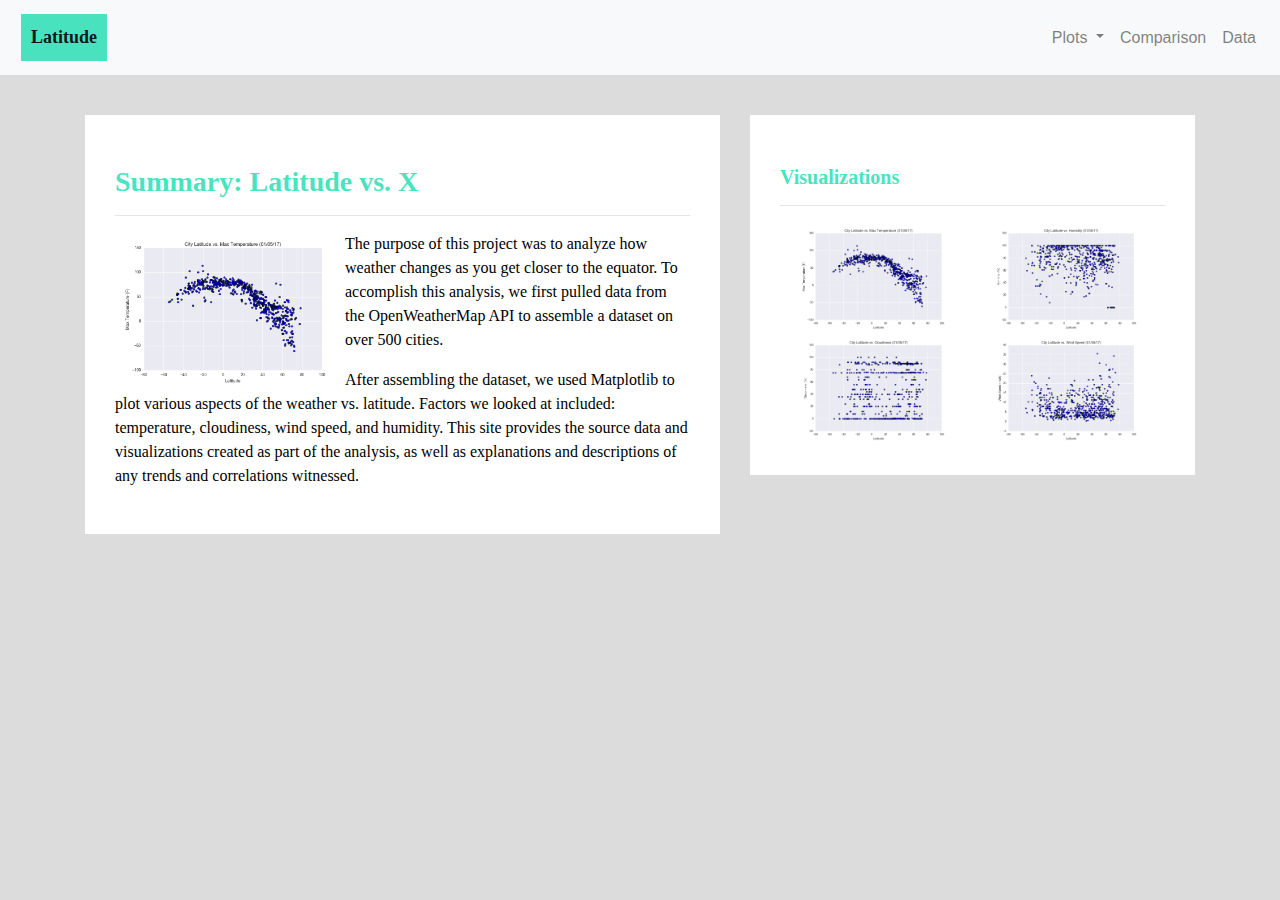
<file: index.html>
<!DOCTYPE html>
<html lang="en-us">
  <head>

    <meta charset="UTF-8">
    <meta name="viewport" content="width=device-width, initial-scale=1.0">
    <meta http-equiv="X-UA-Compatible" content="ie=edge">

    <title>Latitude vs. X :: Dashboard</title>

    <!-- Boostrap Stylesheet -->
    <link rel="stylesheet" href="https://stackpath.bootstrapcdn.com/bootstrap/4.3.1/css/bootstrap.min.css" integrity="sha384-ggOyR0iXCbMQv3Xipma34MD+dH/1fQ784/j6cY/iJTQUOhcWr7x9JvoRxT2MZw1T" crossorigin="anonymous">

    <!-- Our own CSS stylesheet -->
    <link rel="stylesheet" href="assets/css/styles.css" media="screen">

  </head>

  <body>
    <!-- Start of navbar -->

    <nav class="navbar navbar-expand-lg navbar-light bg-light">
      <!-- Navigation Bar Top-left -->
      <a class="navbar-brand" href="index.html">Latitude</a>
      <button class="navbar-toggler" type="button" data-toggle="collapse" data-target="#navbarSupportedContent" aria-controls="navbarSupportedContent" aria-expanded="false" aria-label="Toggle navigation">
        <span class="navbar-toggler-icon"></span>
      </button>
      
      <!-- Navigation Bar Top-Right -->
      <div class="collapse navbar-collapse" id="navbarSupportedContent">
        <ul class="navbar-nav ml-auto">
          <!-- Dropdown Menu -->
          <li class="nav-item dropdown">
            <a class="nav-link dropdown-toggle" href="#" id="navbarDropdown" role="button" data-toggle="dropdown" aria-haspopup="true" aria-expanded="false">
              Plots
            </a>
            <div class="dropdown-menu" aria-labelledby="navbarDropdown">
              <a class="dropdown-item" href="visualizations/cloudiness.html">Cloudiness</a>
              <a class="dropdown-item" href="visualizations/humidity.html">Humidity</a>
              <a class="dropdown-item" href="visualizations/temp.html">Max Temperature</a>
              <a class="dropdown-item" href="visualizations/wind.html">Wind Speed</a>
            </div>
          </li>
          <li class="nav-item">
            <a class="nav-link" href="comparison.html">Comparison</a>
          </li>
          <li class="nav-item">
            <a class="nav-link" href="data.html">Data</a>
          </li>
        </ul>
      </div>
    </nav>

    <!-- End of navbar -->

    <!-- Start of container -->
    <div class="container">
      <div class="row">
        <div class="col-lg-7 col-md-12">
          <div class="box">
            <h3>Summary: Latitude vs. X</h3>
            <hr>
            <img src="assets/images/Fig1.png" class="figure rounded float-left">
            <p>
              The purpose of this project was to analyze how weather changes as you get closer to the equator. 
              To accomplish this analysis, we first pulled data from the OpenWeatherMap API to assemble a dataset on over 500 cities.
            </p>
            <p>
              After assembling the dataset, we used Matplotlib to plot various aspects of the weather vs. latitude. 
              Factors we looked at included: temperature, cloudiness, wind speed, and humidity. This site provides the source data and visualizations created as part of the analysis, as well as explanations and descriptions of any trends and correlations witnessed.
            </p>
          </div>
        </div>

        <!-- Start of Visualizations imageNav Area -->
        <div class="col-lg-5 col-md-12">
          <div class="box">
            <h5>Visualizations</h5>
            <hr>
            <div class="container">
              <div class="row">
                <div class="col-6">
                  <a href="visualizations/temp.html">
                    <img class="img-box" src="assets/images/Fig1.png">
                  </a>
                </div>
                <div class="col-6">
                  <a href="visualizations/humidity.html">
                    <img class="img-box" src="assets/images/Fig2.png">
                  </a>
                </div>
              </div>
              <div class="row">
                <div class="col-6">
                  <a href="visualizations/cloudiness.html">
                    <img class="img-box" src="assets/images/Fig3.png">
                  </a>
                </div>
                <div class="col-6">
                  <a href="visualizations/wind.html">
                    <img class="img-box" src="assets/images/Fig4.png">
                  </a>
                </div>          
              </div>
            </div>
          </div>
        </div>
        <!-- End of the Visualizations imageNav Area -->

      </div>
    </div>
    <!-- End of container -->

    <!-- jQuery CDN -->
    <script src="https://code.jquery.com/jquery-3.3.1.slim.min.js" integrity="sha384-q8i/X+965DzO0rT7abK41JStQIAqVgRVzpbzo5smXKp4YfRvH+8abtTE1Pi6jizo" crossorigin="anonymous"></script>

    <!-- Bootstrap CDN -->
    <script src="https://stackpath.bootstrapcdn.com/bootstrap/4.3.1/js/bootstrap.min.js" integrity="sha384-JjSmVgyd0p3pXB1rRibZUAYoIIy6OrQ6VrjIEaFf/nJGzIxFDsf4x0xIM+B07jRM" crossorigin="anonymous"></script>

    <!-- AJAX CDN -->
    <script src="https://cdnjs.cloudflare.com/ajax/libs/popper.js/1.14.7/umd/popper.min.js" integrity="sha384-UO2eT0CpHqdSJQ6hJty5KVphtPhzWj9WO1clHTMGa3JDZwrnQq4sF86dIHNDz0W1" crossorigin="anonymous"></script>

  </body>

</html>
</file>
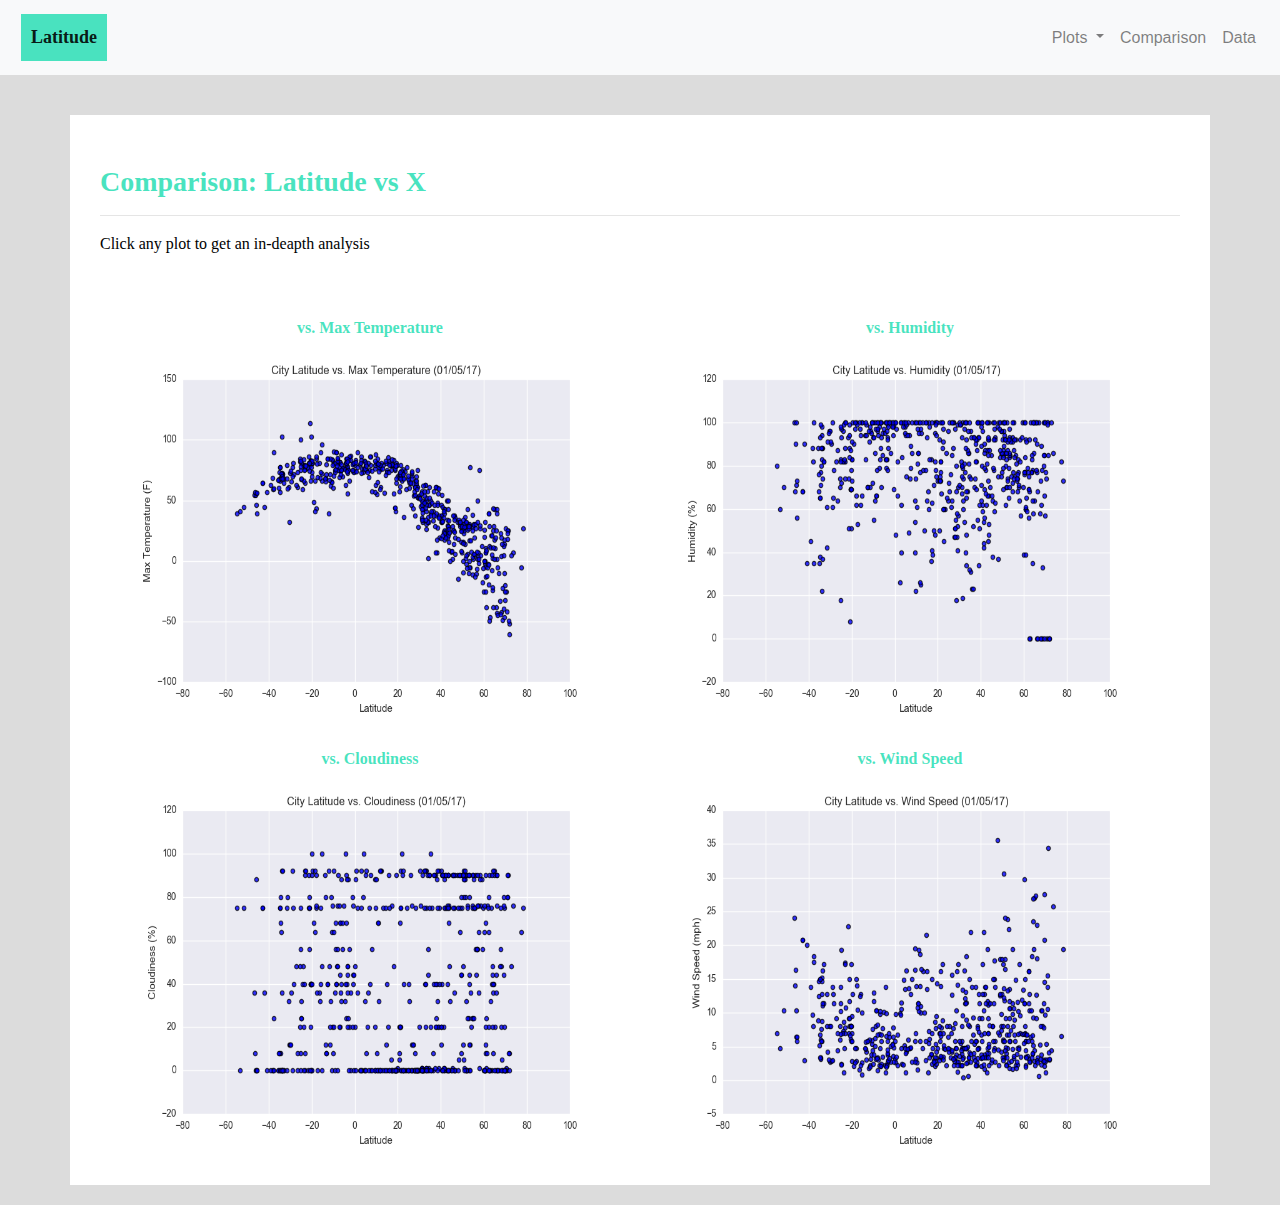
<file: comparison.html>
<!DOCTYPE html>
<html lang="en-us">
  <head>

    <meta charset="UTF-8">
    <meta name="viewport" content="width=device-width, initial-scale=1.0">
    <meta http-equiv="X-UA-Compatible" content="ie=edge">

    <title>Latitude vs. X :: Comparison</title>

    <!-- Boostrap Stylesheet -->
    <link rel="stylesheet" href="https://stackpath.bootstrapcdn.com/bootstrap/4.3.1/css/bootstrap.min.css" integrity="sha384-ggOyR0iXCbMQv3Xipma34MD+dH/1fQ784/j6cY/iJTQUOhcWr7x9JvoRxT2MZw1T" crossorigin="anonymous">

    <!-- Our own CSS stylesheet -->
    <link rel="stylesheet" href="assets/css/styles.css" media="screen">

  </head>

  <body>
    <!-- Start of navbar -->

    <nav class="navbar navbar-expand-lg navbar-light bg-light">
      <!-- Navigation Bar Top-left -->
      <a class="navbar-brand" href="index.html">Latitude</a>
      <button class="navbar-toggler" type="button" data-toggle="collapse" data-target="#navbarSupportedContent" aria-controls="navbarSupportedContent" aria-expanded="false" aria-label="Toggle navigation">
        <span class="navbar-toggler-icon"></span>
      </button>
      
      <!-- Navigation Bar Top-Right -->
      <div class="collapse navbar-collapse" id="navbarSupportedContent">
        <ul class="navbar-nav ml-auto">
          <!-- Dropdown Menu -->
          <li class="nav-item dropdown">
            <a class="nav-link dropdown-toggle" href="#" id="navbarDropdown" role="button" data-toggle="dropdown" aria-haspopup="true" aria-expanded="false">
              Plots
            </a>
            <div class="dropdown-menu" aria-labelledby="navbarDropdown">
              <a class="dropdown-item" href="visualizations/cloudiness.html">Cloudiness</a>
              <a class="dropdown-item" href="visualizations/humidity.html">Humidity</a>
              <a class="dropdown-item" href="visualizations/temp.html">Max Temperature</a>
              <a class="dropdown-item" href="visualizations/wind.html">Wind Speed</a>
            </div>
          </li>
          <li class="nav-item">
            <a class="nav-link" href="comparison.html">Comparison</a>
          </li>
          <li class="nav-item">
            <a class="nav-link" href="data.html">Data</a>
          </li>
        </ul>
      </div>
    </nav>

    <!-- End of navbar -->

    <!-- Start of container -->

    <div class="container">
      <div class="row">
        <div>
          <div class="box">
            <h3>Comparison: Latitude vs X</h3>
            <hr>
            <p>Click any plot to get an in-deapth analysis</p>
            <div class="container" style="padding-bottom: 20px;">
              <div class="row">
                <div class="col-md-6 col-sm-12"" style="padding: 20px;">
                  <div class="subtitle">vs. Max Temperature</div>
                  <a href="visualizations/temp.html">
                    <img class="img-box" src="assets/images/Fig1.png">
                  </a>
                </div>
                <div class="col-md-6 col-sm-12" style="padding: 20px;">
                  <div class="subtitle">vs. Humidity</div>
                  <a href="visualizations/humidity.html">
                    <img class="img-box" src="assets/images/Fig2.png">
                  </a>
                </div>
              </div>
              <div class="row">
                <div class="col-md-6 col-sm-12" style="padding: 20px;">
                  <div class="subtitle">vs. Cloudiness</div>
                  <a href="visualizations/cloudiness.html">
                    <img class="img-box" src="assets/images/Fig3.png">
                  </a>
                </div>
                <div class="col-md-6 col-sm-12" style="padding: 20px;">
                  <div class="subtitle">vs. Wind Speed</div>
                  <a href="visualizations/wind.html">
                    <img class="img-box" src="assets/images/Fig4.png">
                  </a>
                </div>          
              </div>
            </div>
          </div>
        </div>
      </div>
    </div>

    <!-- End of container -->

    <!-- jQuery CDN -->
    <script src="https://code.jquery.com/jquery-3.3.1.slim.min.js" integrity="sha384-q8i/X+965DzO0rT7abK41JStQIAqVgRVzpbzo5smXKp4YfRvH+8abtTE1Pi6jizo" crossorigin="anonymous"></script>

    <!-- Bootstrap CDN -->
    <script src="https://stackpath.bootstrapcdn.com/bootstrap/4.3.1/js/bootstrap.min.js" integrity="sha384-JjSmVgyd0p3pXB1rRibZUAYoIIy6OrQ6VrjIEaFf/nJGzIxFDsf4x0xIM+B07jRM" crossorigin="anonymous"></script>

    <!-- AJAX CDN -->
    <script src="https://cdnjs.cloudflare.com/ajax/libs/popper.js/1.14.7/umd/popper.min.js" integrity="sha384-UO2eT0CpHqdSJQ6hJty5KVphtPhzWj9WO1clHTMGa3JDZwrnQq4sF86dIHNDz0W1" crossorigin="anonymous"></script>
  </body>

</html>
</file>
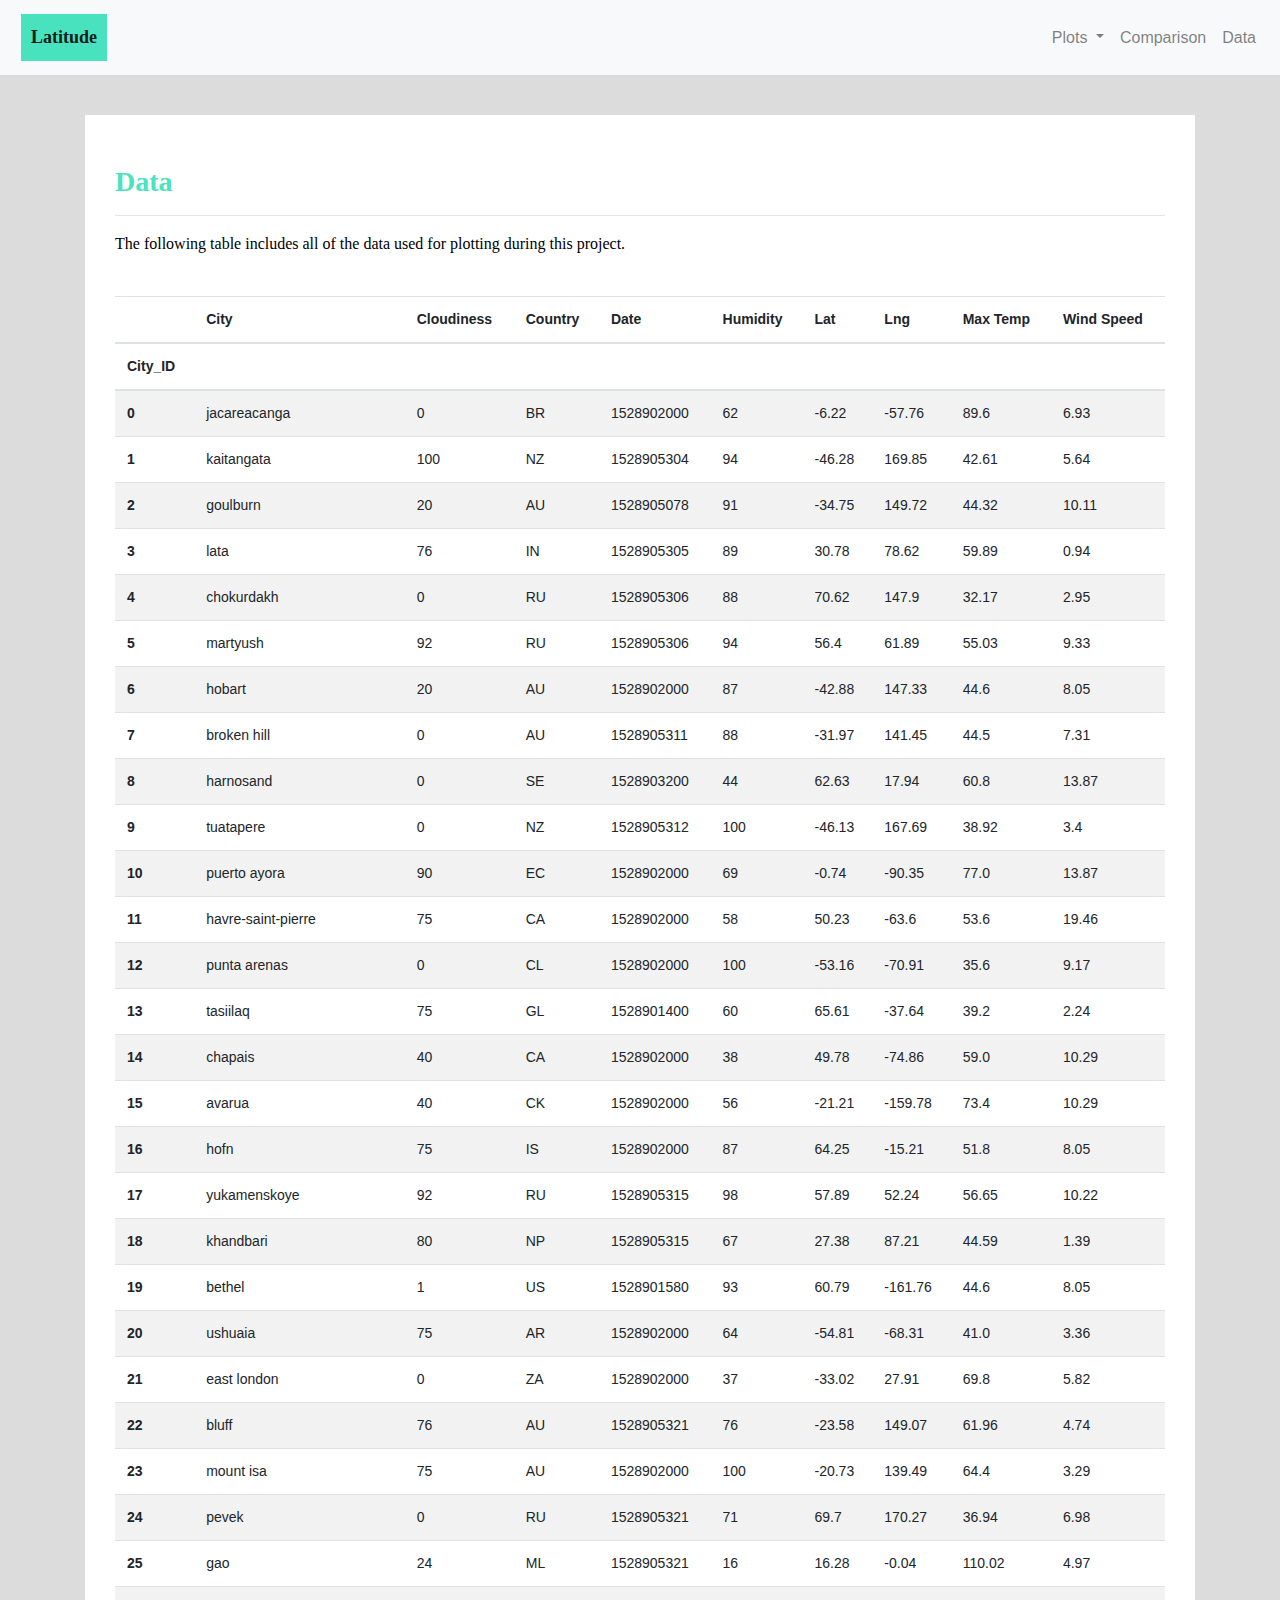
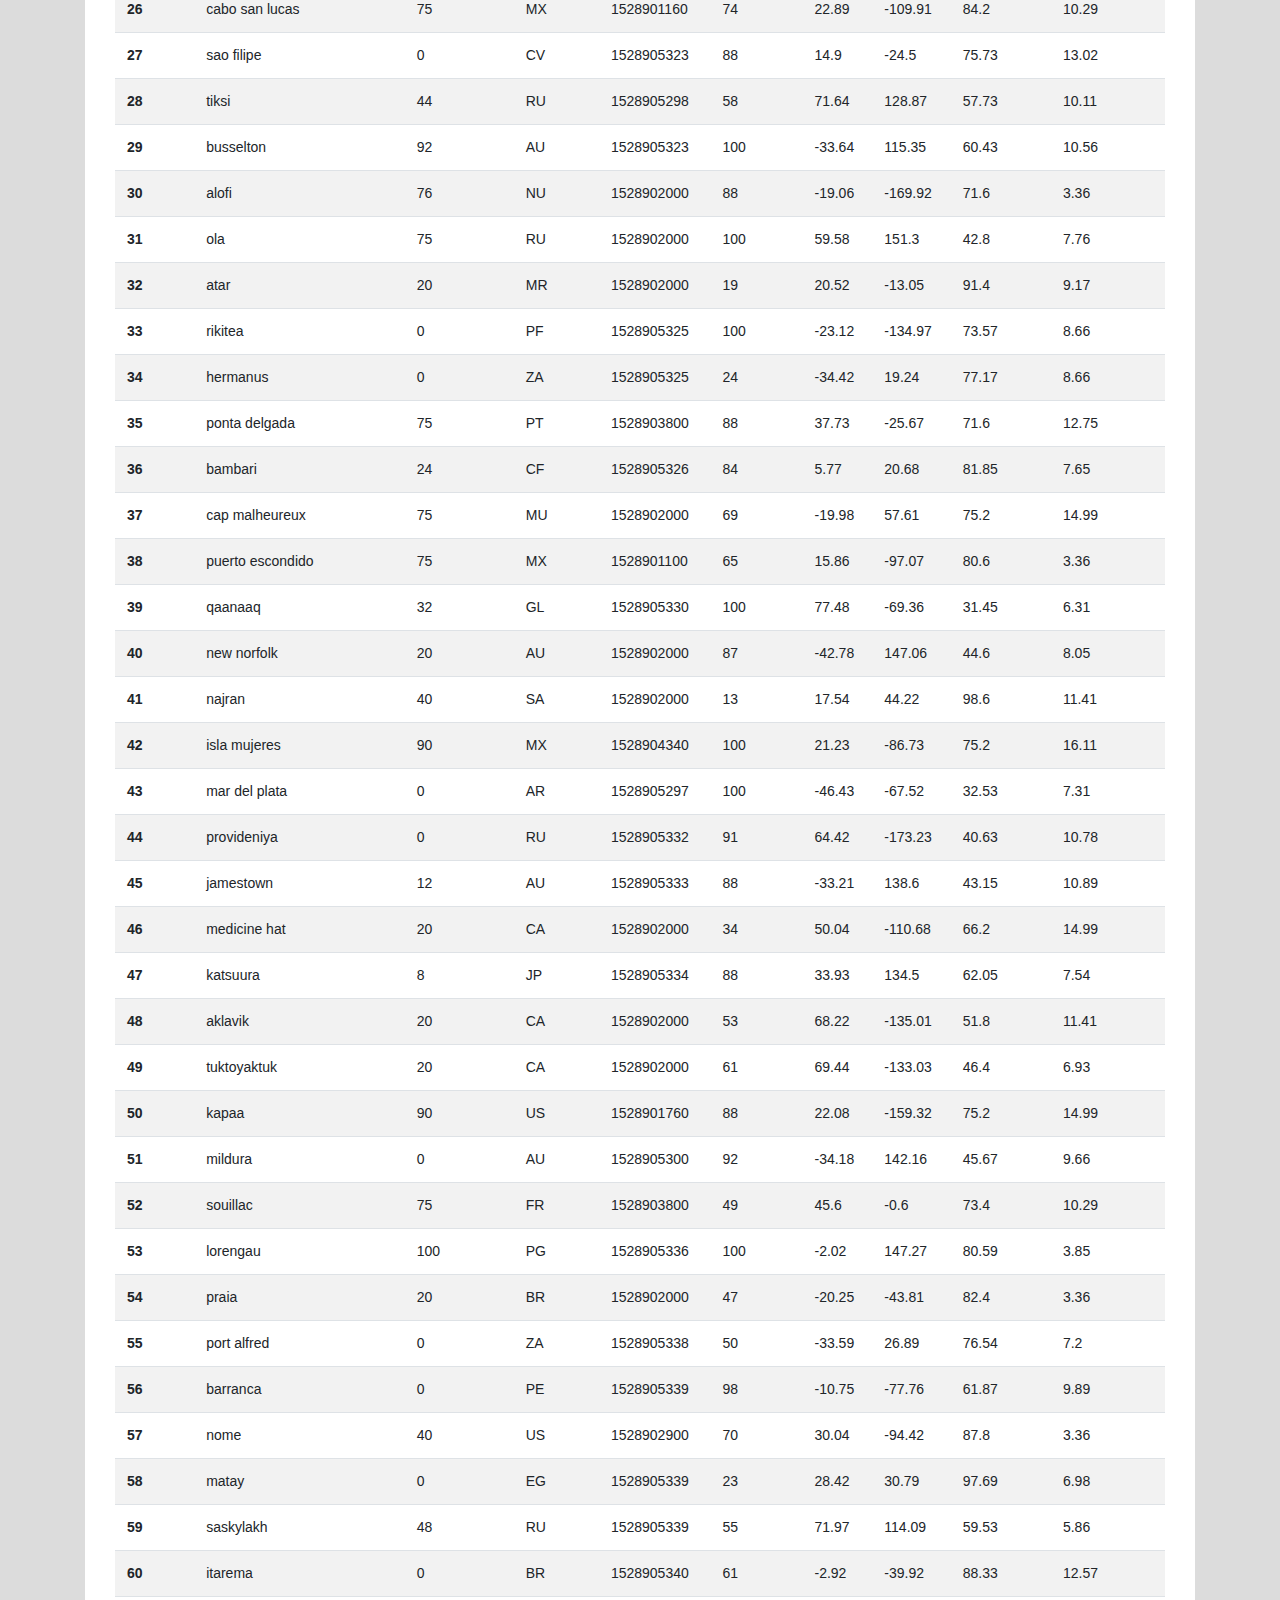
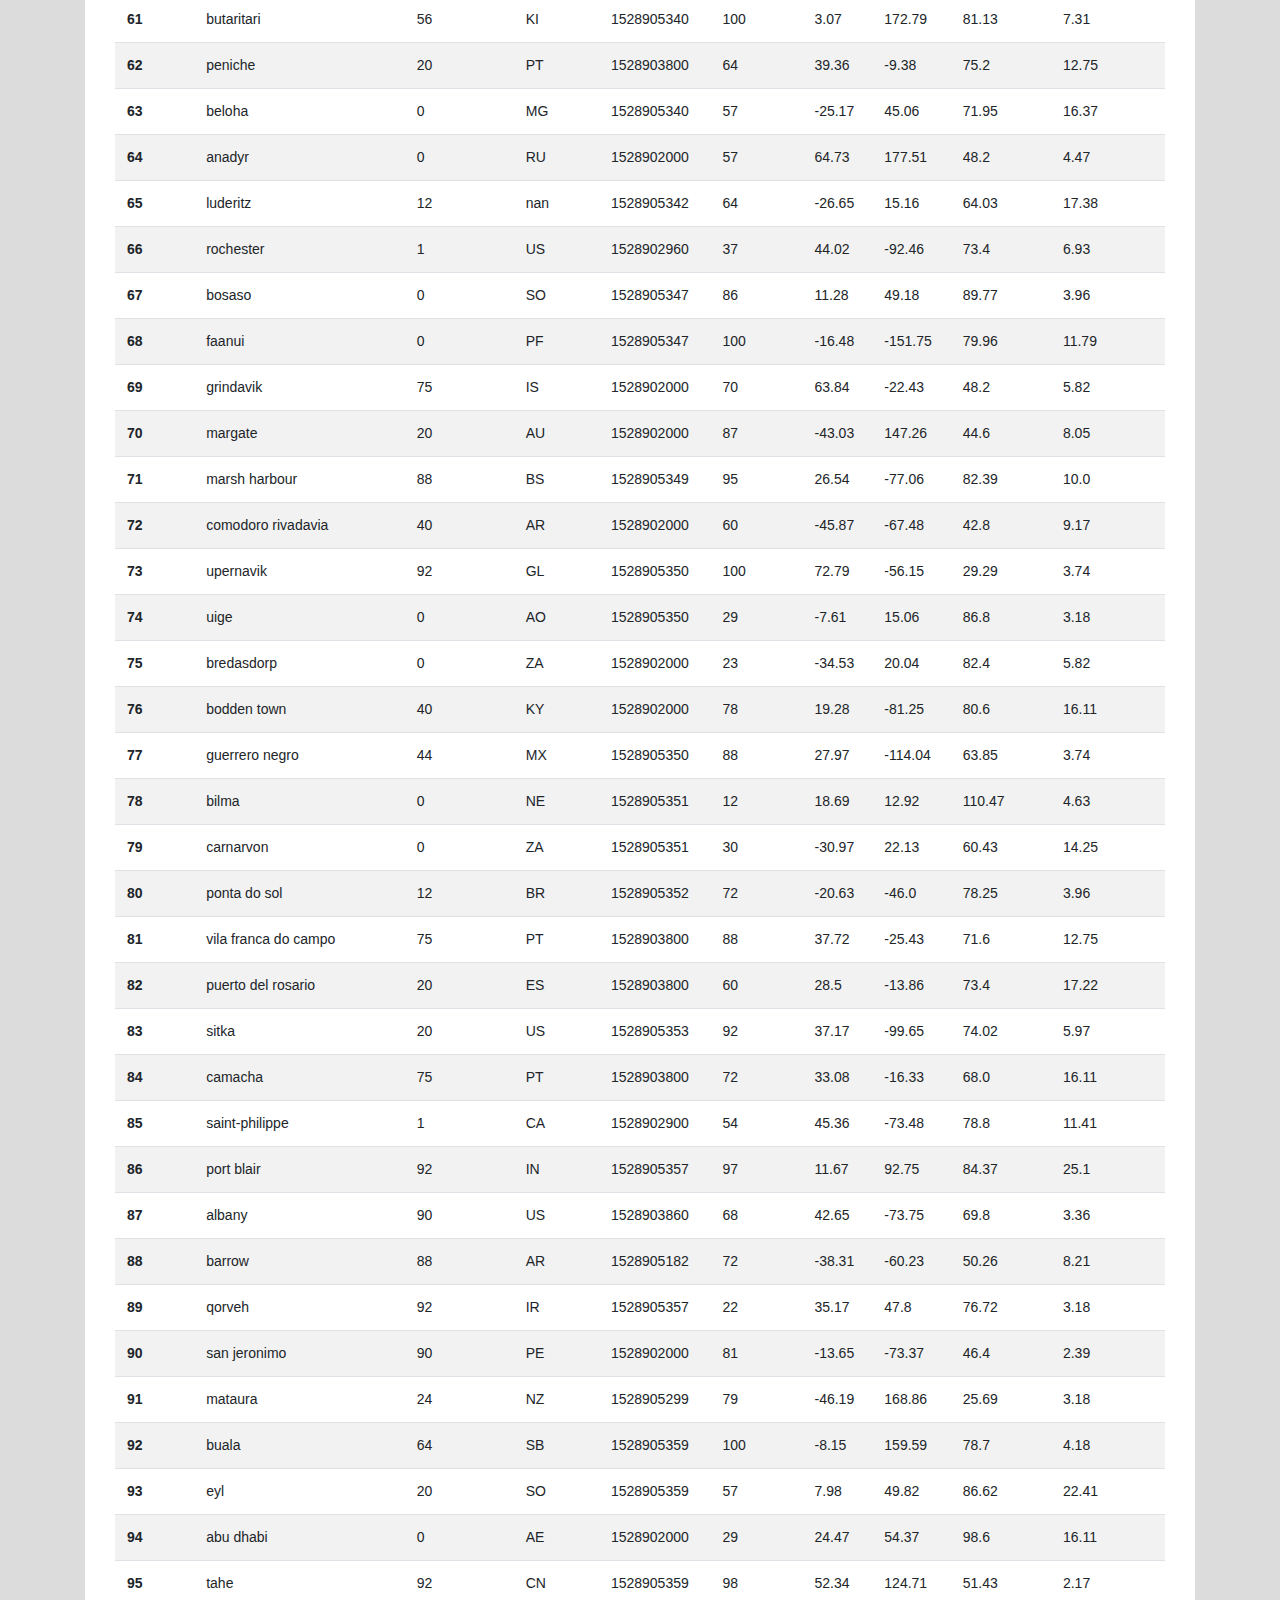
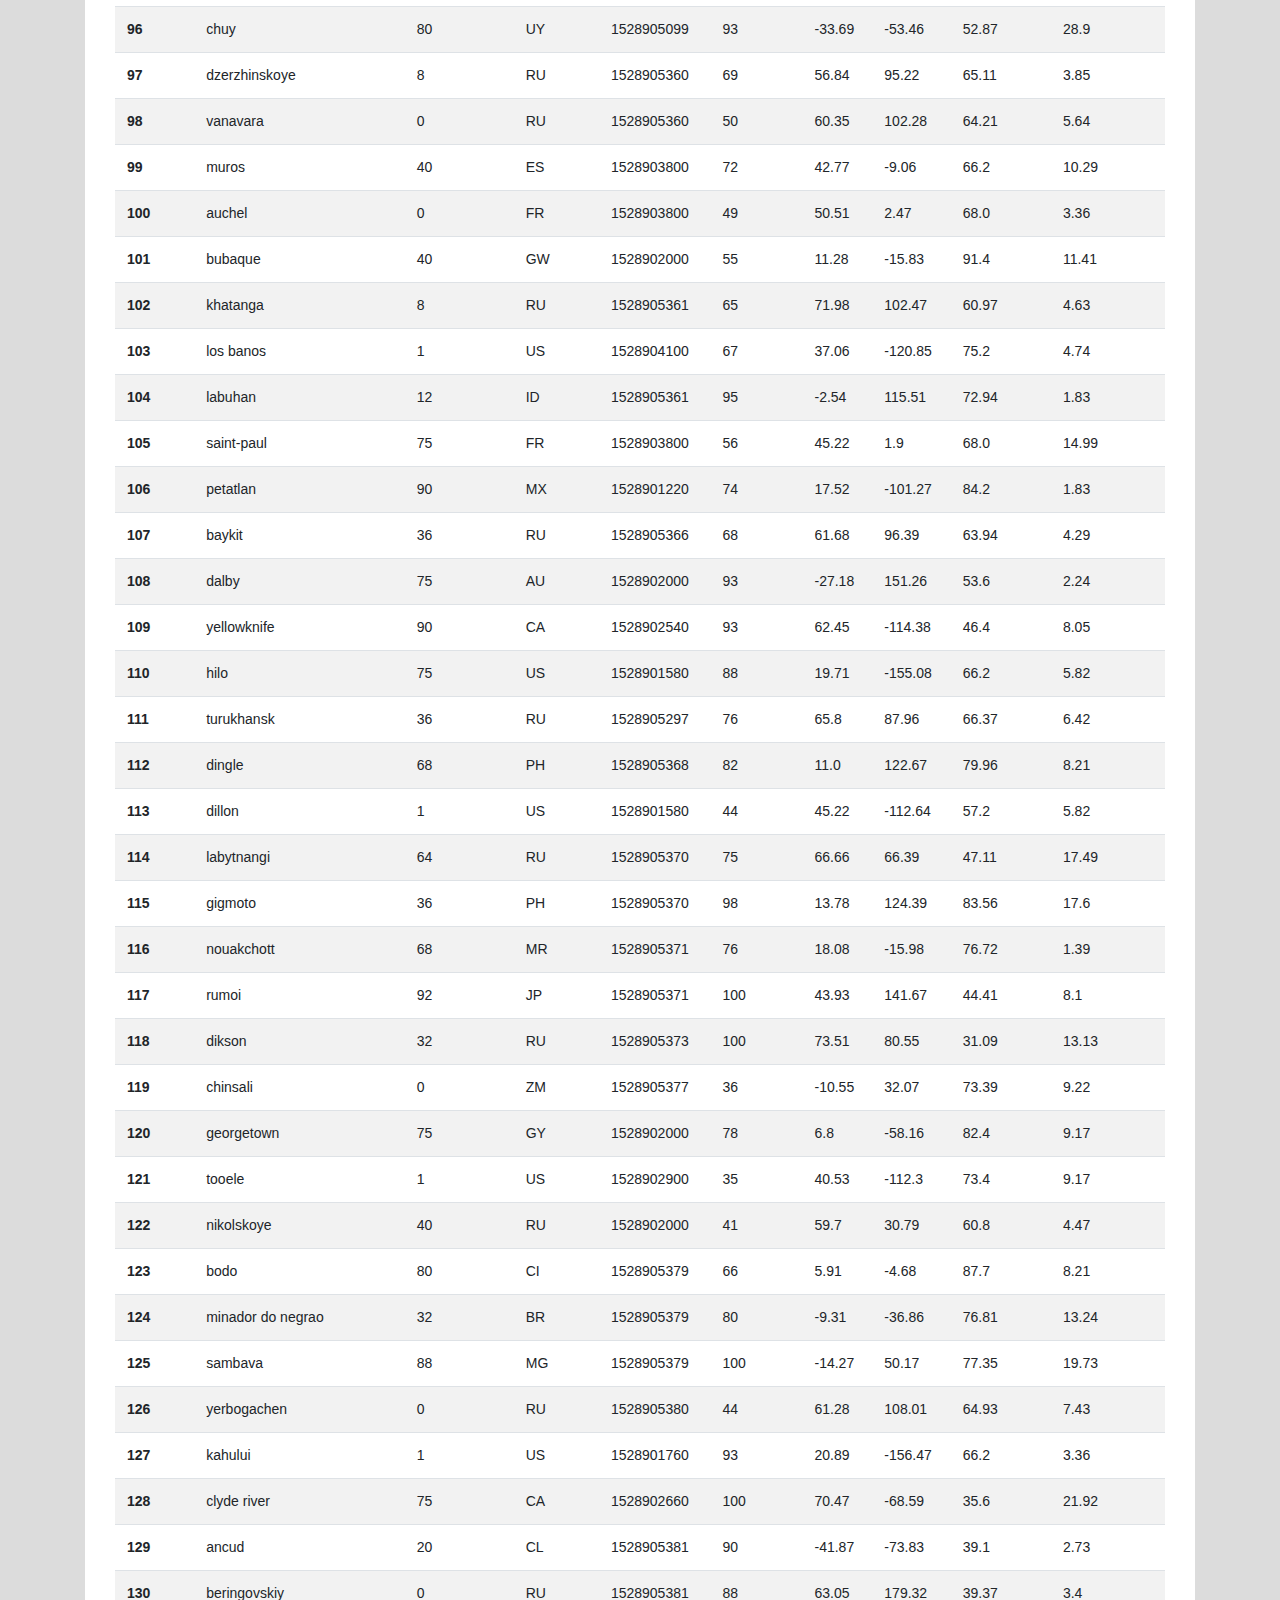
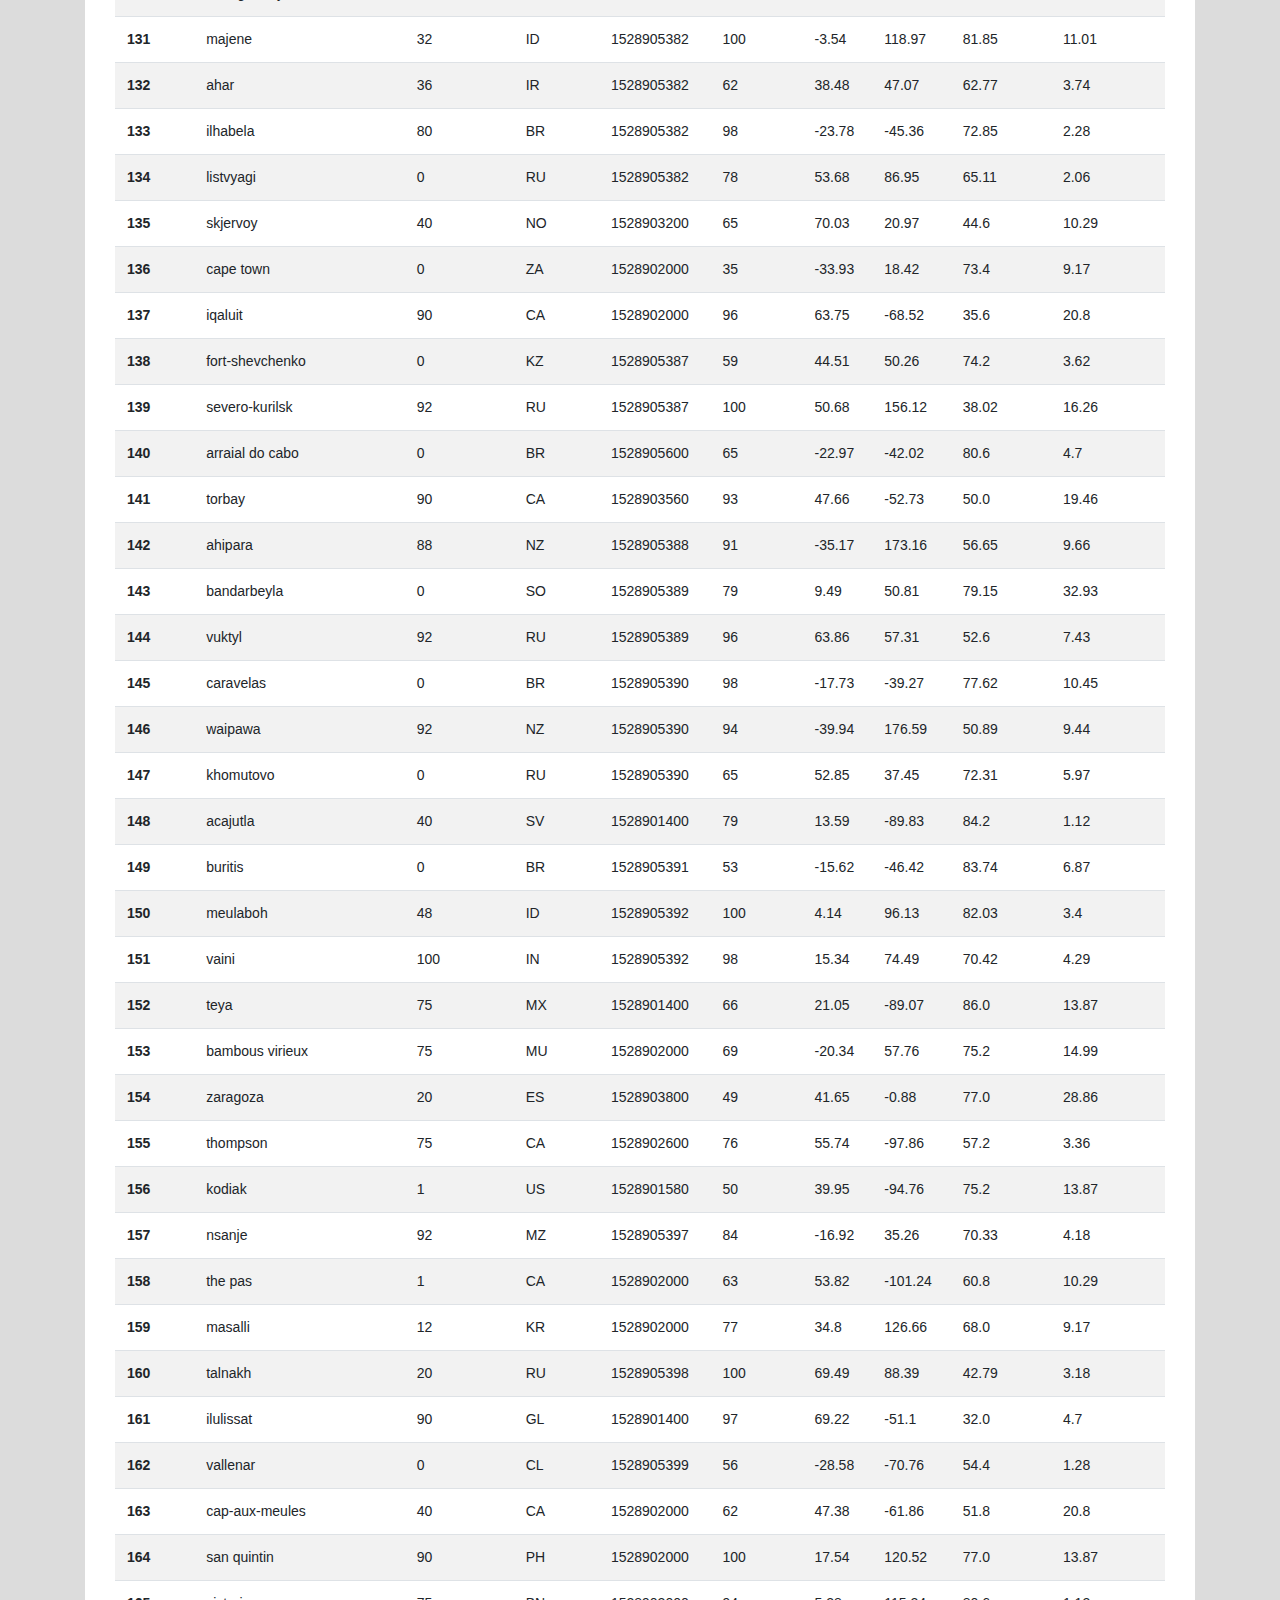
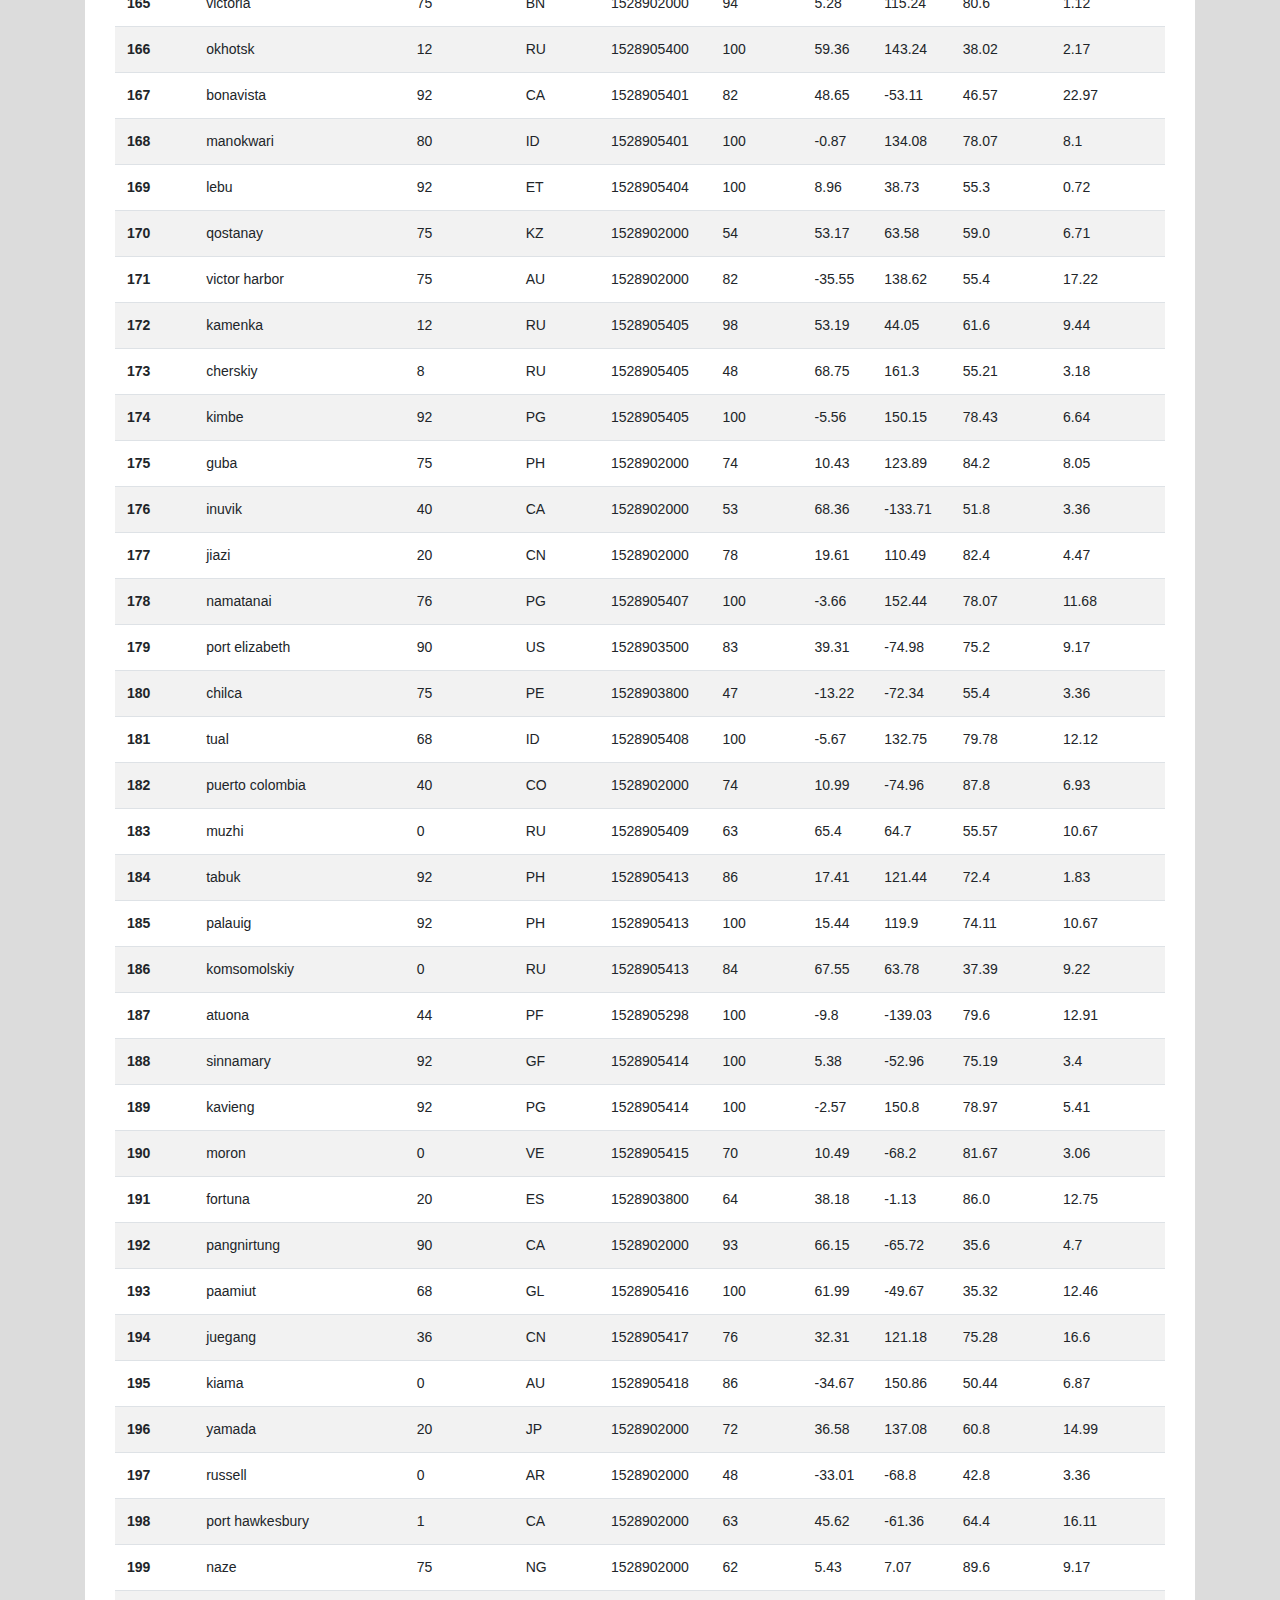
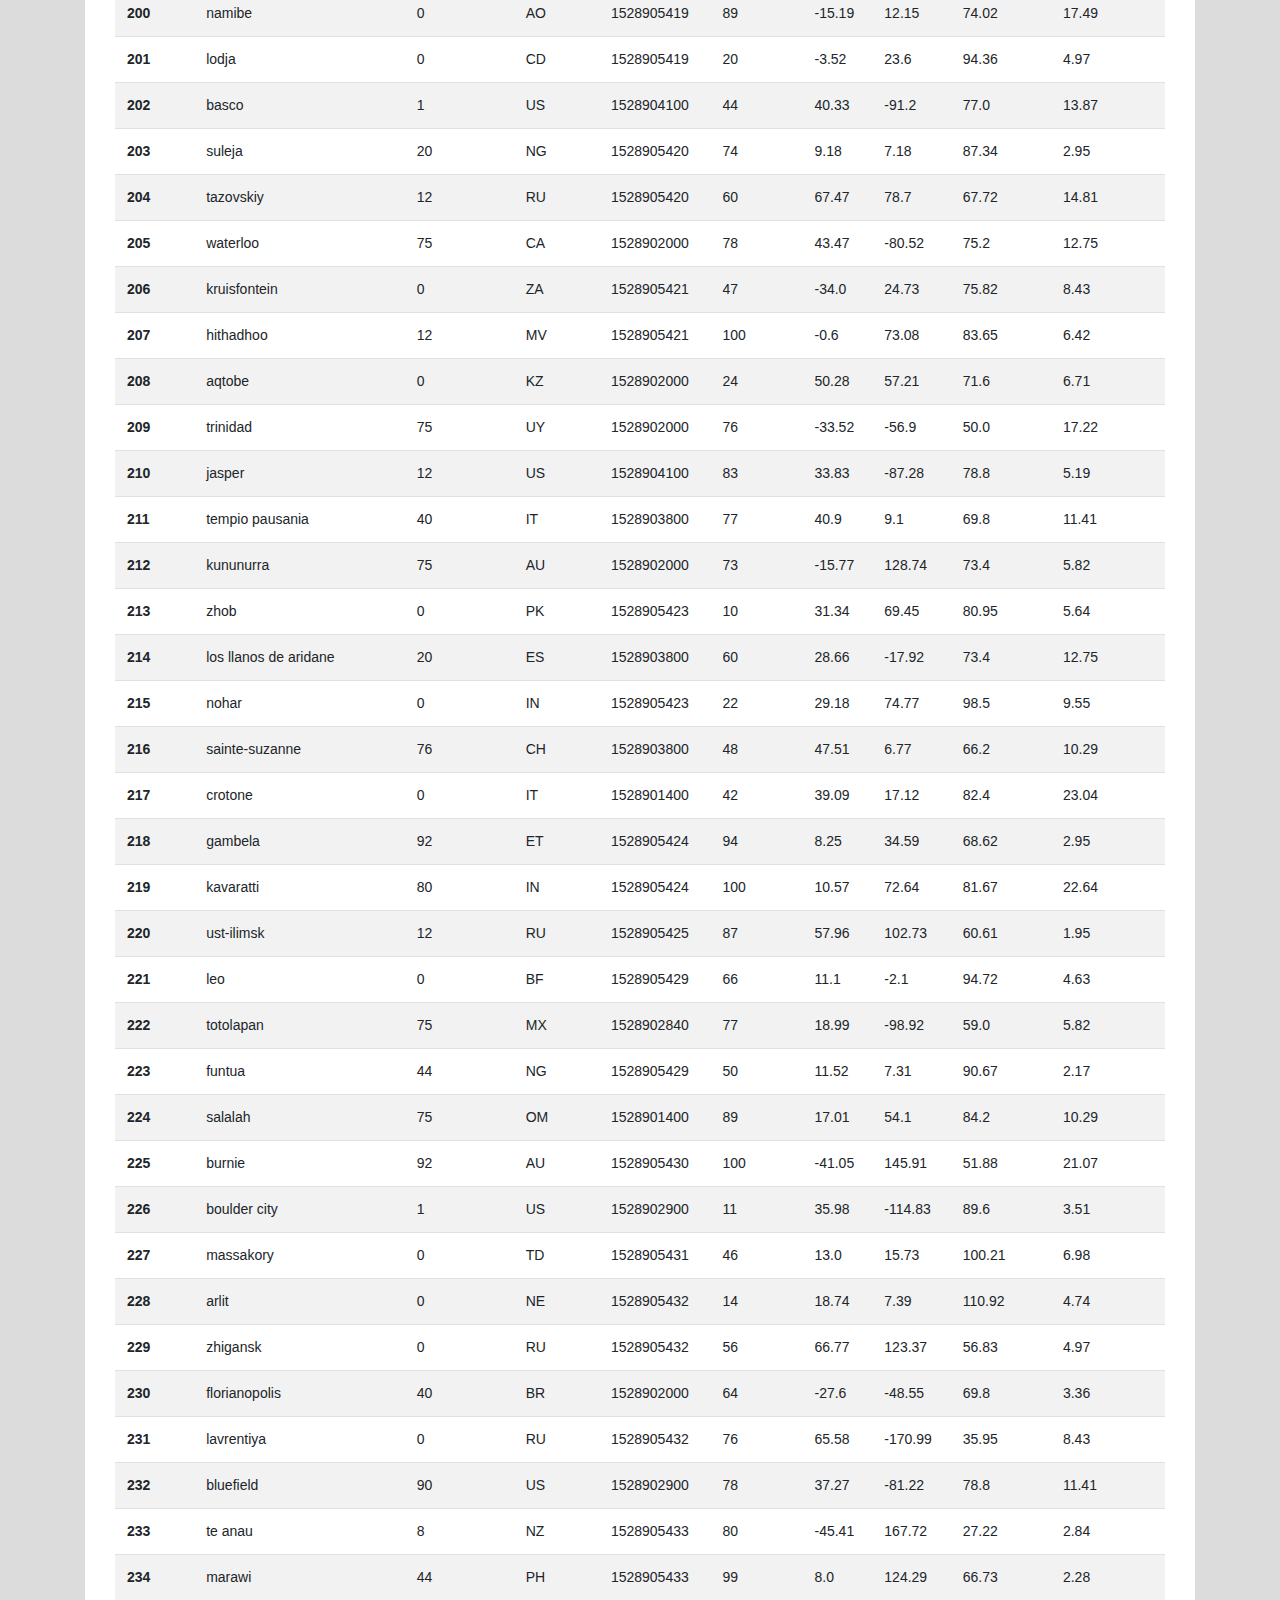
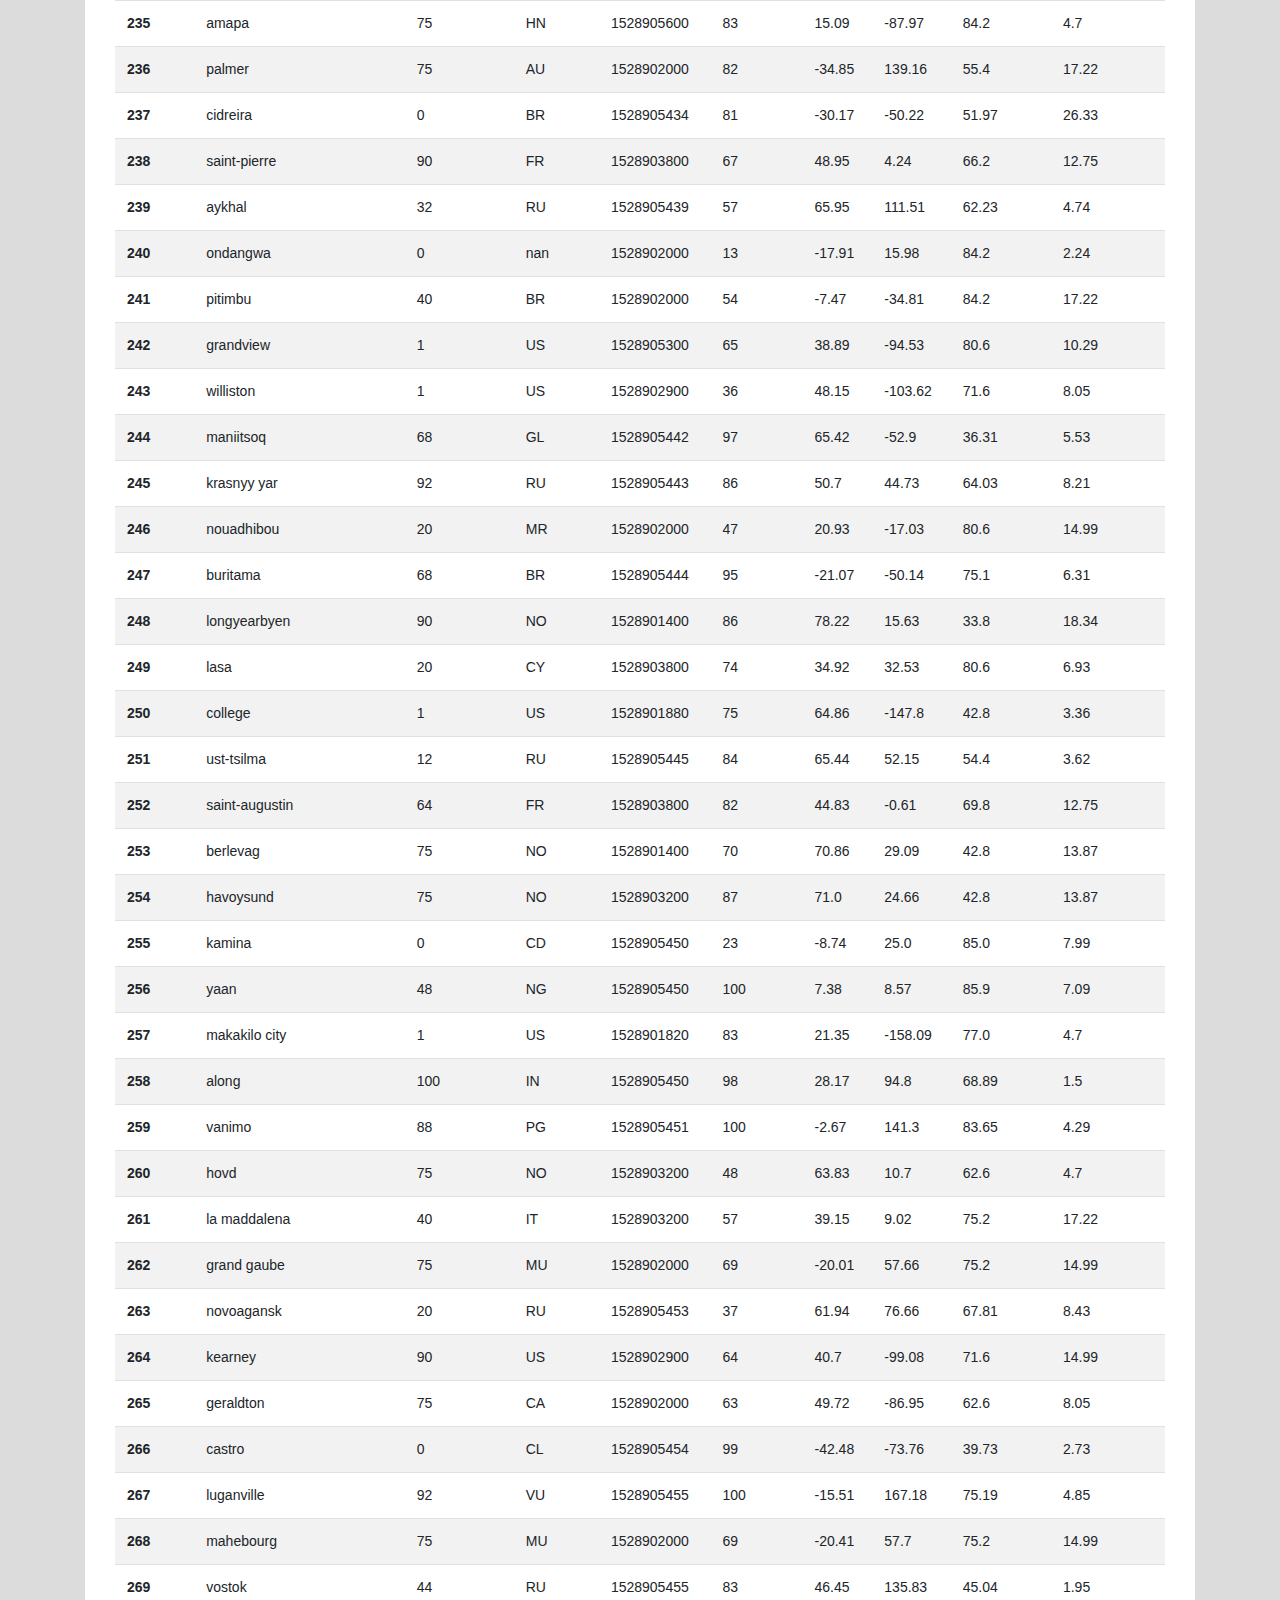
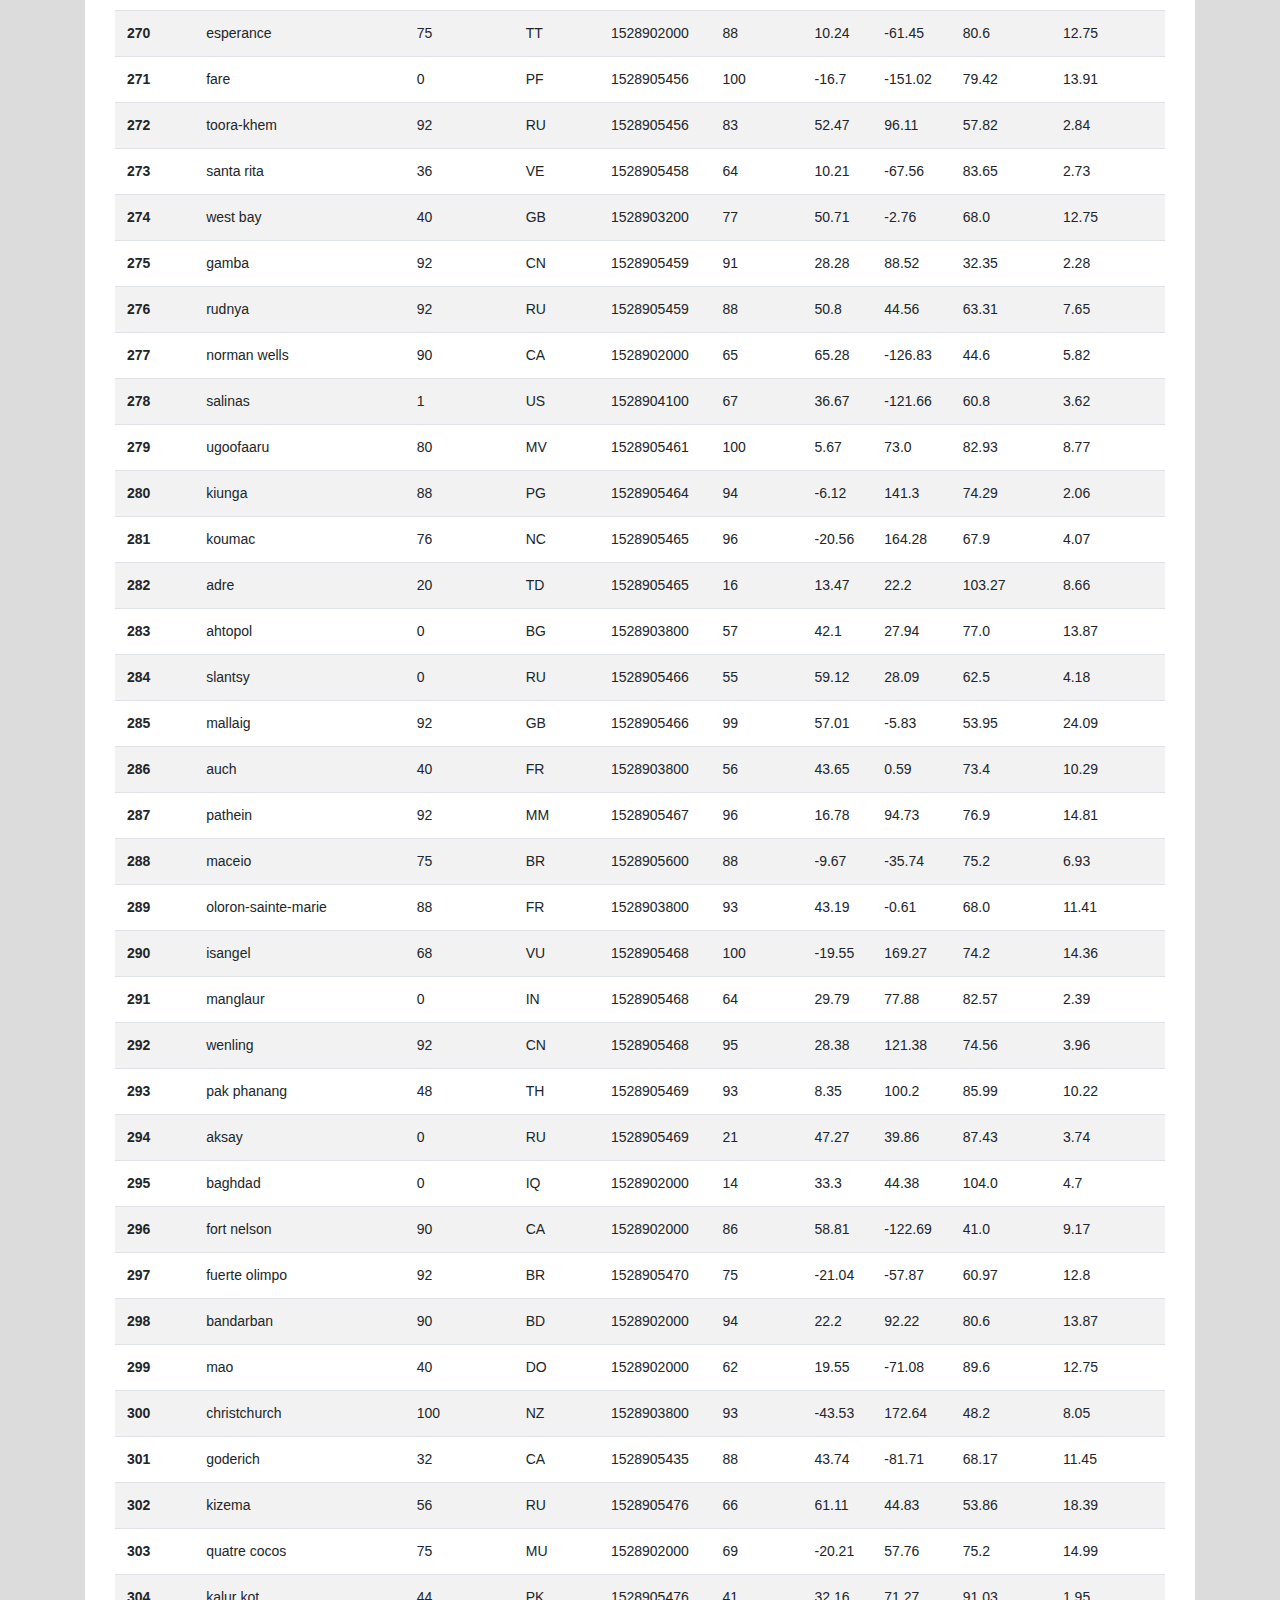
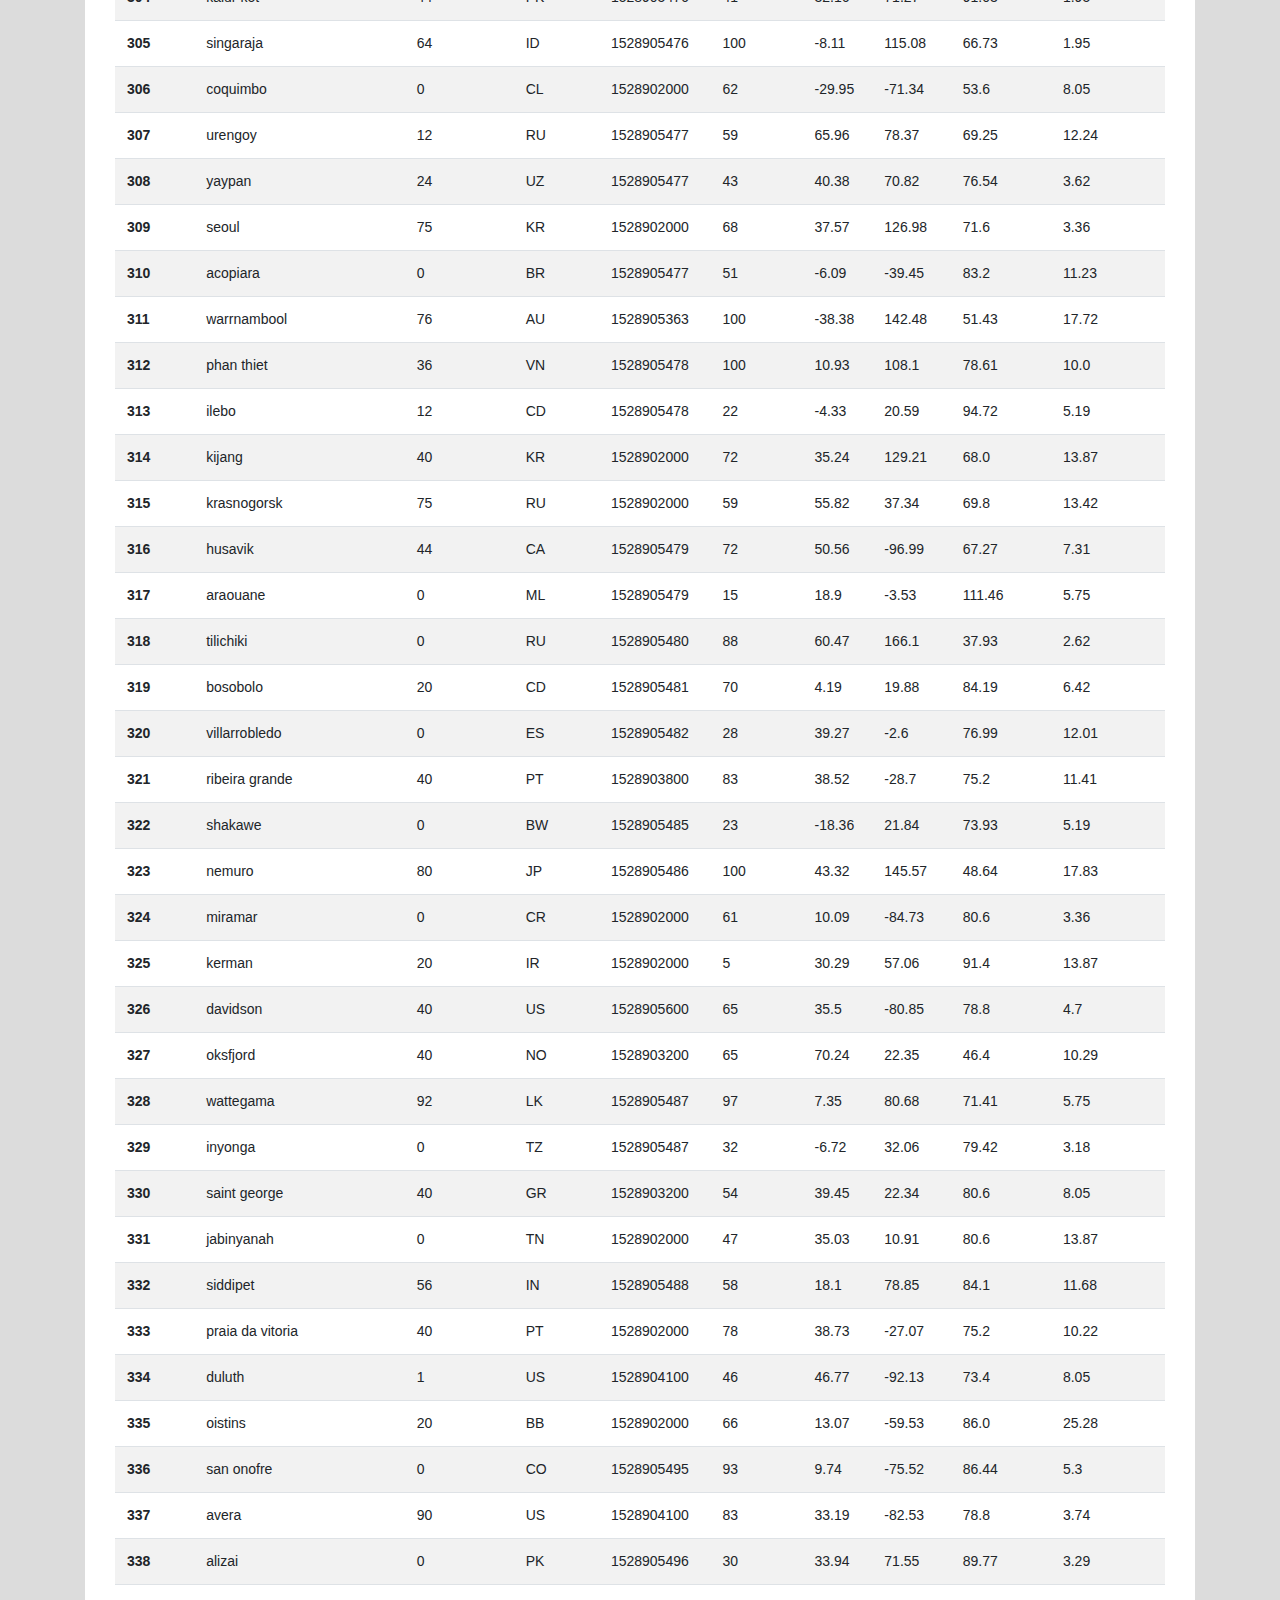
<file: data.html>
<!DOCTYPE html>
<html lang="en-us">
  <head>

    <meta charset="UTF-8">
    <meta name="viewport" content="width=device-width, initial-scale=1.0">
    <meta http-equiv="X-UA-Compatible" content="ie=edge">

    <title>Latitude vs. X :: Data</title>

    <!-- Boostrap Stylesheet -->
    <link rel="stylesheet" href="https://stackpath.bootstrapcdn.com/bootstrap/4.3.1/css/bootstrap.min.css" integrity="sha384-ggOyR0iXCbMQv3Xipma34MD+dH/1fQ784/j6cY/iJTQUOhcWr7x9JvoRxT2MZw1T" crossorigin="anonymous">

    <!-- Our own CSS stylesheet -->
    <link rel="stylesheet" href="assets/css/styles.css" media="screen">

  </head>

  <body>
    <!-- Start of navbar -->

    <nav class="navbar navbar-expand-lg navbar-light bg-light">
      <!-- Navigation Bar Top-left -->
      <a class="navbar-brand" href="index.html">Latitude</a>
      <button class="navbar-toggler" type="button" data-toggle="collapse" data-target="#navbarSupportedContent" aria-controls="navbarSupportedContent" aria-expanded="false" aria-label="Toggle navigation">
        <span class="navbar-toggler-icon"></span>
      </button>
      
      <!-- Navigation Bar Top-Right -->
      <div class="collapse navbar-collapse" id="navbarSupportedContent">
        <ul class="navbar-nav ml-auto">
          <!-- Dropdown Menu -->
          <li class="nav-item dropdown">
            <a class="nav-link dropdown-toggle" href="#" id="navbarDropdown" role="button" data-toggle="dropdown" aria-haspopup="true" aria-expanded="false">
              Plots
            </a>
            <div class="dropdown-menu" aria-labelledby="navbarDropdown">
              <a class="dropdown-item" href="visualizations/cloudiness.html">Cloudiness</a>
              <a class="dropdown-item" href="visualizations/humidity.html">Humidity</a>
              <a class="dropdown-item" href="visualizations/temp.html">Max Temperature</a>
              <a class="dropdown-item" href="visualizations/wind.html">Wind Speed</a>
            </div>
          </li>
          <li class="nav-item">
            <a class="nav-link" href="comparison.html">Comparison</a>
          </li>
          <li class="nav-item">
            <a class="nav-link" href="data.html">Data</a>
          </li>
        </ul>
      </div>
    </nav>

    <!-- End of navbar -->

    <!-- Start of container -->
    <div class="container">
      <div class="box">
        <h3>Data</h3>
        <hr>
        <p>
          The following table includes all of the data used for plotting during this project.
        </p>
        <br>
        <div class="table-responsive">

          <table class="table table-striped">
            <thead>
              <tr>
                <th></th>
                <th>City</th>
                <th>Cloudiness</th>
                <th>Country</th>
                <th>Date</th>
                <th>Humidity</th>
                <th>Lat</th>
                <th>Lng</th>
                <th>Max Temp</th>
                <th>Wind Speed</th>
              </tr>
              <tr>
                <th>City_ID</th>
                <th></th>
                <th></th>
                <th></th>
                <th></th>
                <th></th>
                <th></th>
                <th></th>
                <th></th>
                <th></th>
              </tr>
            </thead>
            <tbody>
              <tr>
                <th>0</th>
                <td>jacareacanga</td>
                <td>0</td>
                <td>BR</td>
                <td>1528902000</td>
                <td>62</td>
                <td>-6.22</td>
                <td>-57.76</td>
                <td>89.6</td>
                <td>6.93</td>
              </tr>
              <tr>
                <th>1</th>
                <td>kaitangata</td>
                <td>100</td>
                <td>NZ</td>
                <td>1528905304</td>
                <td>94</td>
                <td>-46.28</td>
                <td>169.85</td>
                <td>42.61</td>
                <td>5.64</td>
              </tr>
              <tr>
                <th>2</th>
                <td>goulburn</td>
                <td>20</td>
                <td>AU</td>
                <td>1528905078</td>
                <td>91</td>
                <td>-34.75</td>
                <td>149.72</td>
                <td>44.32</td>
                <td>10.11</td>
              </tr>
              <tr>
                <th>3</th>
                <td>lata</td>
                <td>76</td>
                <td>IN</td>
                <td>1528905305</td>
                <td>89</td>
                <td>30.78</td>
                <td>78.62</td>
                <td>59.89</td>
                <td>0.94</td>
              </tr>
              <tr>
                <th>4</th>
                <td>chokurdakh</td>
                <td>0</td>
                <td>RU</td>
                <td>1528905306</td>
                <td>88</td>
                <td>70.62</td>
                <td>147.9</td>
                <td>32.17</td>
                <td>2.95</td>
              </tr>
              <tr>
                <th>5</th>
                <td>martyush</td>
                <td>92</td>
                <td>RU</td>
                <td>1528905306</td>
                <td>94</td>
                <td>56.4</td>
                <td>61.89</td>
                <td>55.03</td>
                <td>9.33</td>
              </tr>
              <tr>
                <th>6</th>
                <td>hobart</td>
                <td>20</td>
                <td>AU</td>
                <td>1528902000</td>
                <td>87</td>
                <td>-42.88</td>
                <td>147.33</td>
                <td>44.6</td>
                <td>8.05</td>
              </tr>
              <tr>
                <th>7</th>
                <td>broken hill</td>
                <td>0</td>
                <td>AU</td>
                <td>1528905311</td>
                <td>88</td>
                <td>-31.97</td>
                <td>141.45</td>
                <td>44.5</td>
                <td>7.31</td>
              </tr>
              <tr>
                <th>8</th>
                <td>harnosand</td>
                <td>0</td>
                <td>SE</td>
                <td>1528903200</td>
                <td>44</td>
                <td>62.63</td>
                <td>17.94</td>
                <td>60.8</td>
                <td>13.87</td>
              </tr>
              <tr>
                <th>9</th>
                <td>tuatapere</td>
                <td>0</td>
                <td>NZ</td>
                <td>1528905312</td>
                <td>100</td>
                <td>-46.13</td>
                <td>167.69</td>
                <td>38.92</td>
                <td>3.4</td>
              </tr>
              <tr>
                <th>10</th>
                <td>puerto ayora</td>
                <td>90</td>
                <td>EC</td>
                <td>1528902000</td>
                <td>69</td>
                <td>-0.74</td>
                <td>-90.35</td>
                <td>77.0</td>
                <td>13.87</td>
              </tr>
              <tr>
                <th>11</th>
                <td>havre-saint-pierre</td>
                <td>75</td>
                <td>CA</td>
                <td>1528902000</td>
                <td>58</td>
                <td>50.23</td>
                <td>-63.6</td>
                <td>53.6</td>
                <td>19.46</td>
              </tr>
              <tr>
                <th>12</th>
                <td>punta arenas</td>
                <td>0</td>
                <td>CL</td>
                <td>1528902000</td>
                <td>100</td>
                <td>-53.16</td>
                <td>-70.91</td>
                <td>35.6</td>
                <td>9.17</td>
              </tr>
              <tr>
                <th>13</th>
                <td>tasiilaq</td>
                <td>75</td>
                <td>GL</td>
                <td>1528901400</td>
                <td>60</td>
                <td>65.61</td>
                <td>-37.64</td>
                <td>39.2</td>
                <td>2.24</td>
              </tr>
              <tr>
                <th>14</th>
                <td>chapais</td>
                <td>40</td>
                <td>CA</td>
                <td>1528902000</td>
                <td>38</td>
                <td>49.78</td>
                <td>-74.86</td>
                <td>59.0</td>
                <td>10.29</td>
              </tr>
              <tr>
                <th>15</th>
                <td>avarua</td>
                <td>40</td>
                <td>CK</td>
                <td>1528902000</td>
                <td>56</td>
                <td>-21.21</td>
                <td>-159.78</td>
                <td>73.4</td>
                <td>10.29</td>
              </tr>
              <tr>
                <th>16</th>
                <td>hofn</td>
                <td>75</td>
                <td>IS</td>
                <td>1528902000</td>
                <td>87</td>
                <td>64.25</td>
                <td>-15.21</td>
                <td>51.8</td>
                <td>8.05</td>
              </tr>
              <tr>
                <th>17</th>
                <td>yukamenskoye</td>
                <td>92</td>
                <td>RU</td>
                <td>1528905315</td>
                <td>98</td>
                <td>57.89</td>
                <td>52.24</td>
                <td>56.65</td>
                <td>10.22</td>
              </tr>
              <tr>
                <th>18</th>
                <td>khandbari</td>
                <td>80</td>
                <td>NP</td>
                <td>1528905315</td>
                <td>67</td>
                <td>27.38</td>
                <td>87.21</td>
                <td>44.59</td>
                <td>1.39</td>
              </tr>
              <tr>
                <th>19</th>
                <td>bethel</td>
                <td>1</td>
                <td>US</td>
                <td>1528901580</td>
                <td>93</td>
                <td>60.79</td>
                <td>-161.76</td>
                <td>44.6</td>
                <td>8.05</td>
              </tr>
              <tr>
                <th>20</th>
                <td>ushuaia</td>
                <td>75</td>
                <td>AR</td>
                <td>1528902000</td>
                <td>64</td>
                <td>-54.81</td>
                <td>-68.31</td>
                <td>41.0</td>
                <td>3.36</td>
              </tr>
              <tr>
                <th>21</th>
                <td>east london</td>
                <td>0</td>
                <td>ZA</td>
                <td>1528902000</td>
                <td>37</td>
                <td>-33.02</td>
                <td>27.91</td>
                <td>69.8</td>
                <td>5.82</td>
              </tr>
              <tr>
                <th>22</th>
                <td>bluff</td>
                <td>76</td>
                <td>AU</td>
                <td>1528905321</td>
                <td>76</td>
                <td>-23.58</td>
                <td>149.07</td>
                <td>61.96</td>
                <td>4.74</td>
              </tr>
              <tr>
                <th>23</th>
                <td>mount isa</td>
                <td>75</td>
                <td>AU</td>
                <td>1528902000</td>
                <td>100</td>
                <td>-20.73</td>
                <td>139.49</td>
                <td>64.4</td>
                <td>3.29</td>
              </tr>
              <tr>
                <th>24</th>
                <td>pevek</td>
                <td>0</td>
                <td>RU</td>
                <td>1528905321</td>
                <td>71</td>
                <td>69.7</td>
                <td>170.27</td>
                <td>36.94</td>
                <td>6.98</td>
              </tr>
              <tr>
                <th>25</th>
                <td>gao</td>
                <td>24</td>
                <td>ML</td>
                <td>1528905321</td>
                <td>16</td>
                <td>16.28</td>
                <td>-0.04</td>
                <td>110.02</td>
                <td>4.97</td>
              </tr>
              <tr>
                <th>26</th>
                <td>cabo san lucas</td>
                <td>75</td>
                <td>MX</td>
                <td>1528901160</td>
                <td>74</td>
                <td>22.89</td>
                <td>-109.91</td>
                <td>84.2</td>
                <td>10.29</td>
              </tr>
              <tr>
                <th>27</th>
                <td>sao filipe</td>
                <td>0</td>
                <td>CV</td>
                <td>1528905323</td>
                <td>88</td>
                <td>14.9</td>
                <td>-24.5</td>
                <td>75.73</td>
                <td>13.02</td>
              </tr>
              <tr>
                <th>28</th>
                <td>tiksi</td>
                <td>44</td>
                <td>RU</td>
                <td>1528905298</td>
                <td>58</td>
                <td>71.64</td>
                <td>128.87</td>
                <td>57.73</td>
                <td>10.11</td>
              </tr>
              <tr>
                <th>29</th>
                <td>busselton</td>
                <td>92</td>
                <td>AU</td>
                <td>1528905323</td>
                <td>100</td>
                <td>-33.64</td>
                <td>115.35</td>
                <td>60.43</td>
                <td>10.56</td>
              </tr>
              <tr>
                <th>30</th>
                <td>alofi</td>
                <td>76</td>
                <td>NU</td>
                <td>1528902000</td>
                <td>88</td>
                <td>-19.06</td>
                <td>-169.92</td>
                <td>71.6</td>
                <td>3.36</td>
              </tr>
              <tr>
                <th>31</th>
                <td>ola</td>
                <td>75</td>
                <td>RU</td>
                <td>1528902000</td>
                <td>100</td>
                <td>59.58</td>
                <td>151.3</td>
                <td>42.8</td>
                <td>7.76</td>
              </tr>
              <tr>
                <th>32</th>
                <td>atar</td>
                <td>20</td>
                <td>MR</td>
                <td>1528902000</td>
                <td>19</td>
                <td>20.52</td>
                <td>-13.05</td>
                <td>91.4</td>
                <td>9.17</td>
              </tr>
              <tr>
                <th>33</th>
                <td>rikitea</td>
                <td>0</td>
                <td>PF</td>
                <td>1528905325</td>
                <td>100</td>
                <td>-23.12</td>
                <td>-134.97</td>
                <td>73.57</td>
                <td>8.66</td>
              </tr>
              <tr>
                <th>34</th>
                <td>hermanus</td>
                <td>0</td>
                <td>ZA</td>
                <td>1528905325</td>
                <td>24</td>
                <td>-34.42</td>
                <td>19.24</td>
                <td>77.17</td>
                <td>8.66</td>
              </tr>
              <tr>
                <th>35</th>
                <td>ponta delgada</td>
                <td>75</td>
                <td>PT</td>
                <td>1528903800</td>
                <td>88</td>
                <td>37.73</td>
                <td>-25.67</td>
                <td>71.6</td>
                <td>12.75</td>
              </tr>
              <tr>
                <th>36</th>
                <td>bambari</td>
                <td>24</td>
                <td>CF</td>
                <td>1528905326</td>
                <td>84</td>
                <td>5.77</td>
                <td>20.68</td>
                <td>81.85</td>
                <td>7.65</td>
              </tr>
              <tr>
                <th>37</th>
                <td>cap malheureux</td>
                <td>75</td>
                <td>MU</td>
                <td>1528902000</td>
                <td>69</td>
                <td>-19.98</td>
                <td>57.61</td>
                <td>75.2</td>
                <td>14.99</td>
              </tr>
              <tr>
                <th>38</th>
                <td>puerto escondido</td>
                <td>75</td>
                <td>MX</td>
                <td>1528901100</td>
                <td>65</td>
                <td>15.86</td>
                <td>-97.07</td>
                <td>80.6</td>
                <td>3.36</td>
              </tr>
              <tr>
                <th>39</th>
                <td>qaanaaq</td>
                <td>32</td>
                <td>GL</td>
                <td>1528905330</td>
                <td>100</td>
                <td>77.48</td>
                <td>-69.36</td>
                <td>31.45</td>
                <td>6.31</td>
              </tr>
              <tr>
                <th>40</th>
                <td>new norfolk</td>
                <td>20</td>
                <td>AU</td>
                <td>1528902000</td>
                <td>87</td>
                <td>-42.78</td>
                <td>147.06</td>
                <td>44.6</td>
                <td>8.05</td>
              </tr>
              <tr>
                <th>41</th>
                <td>najran</td>
                <td>40</td>
                <td>SA</td>
                <td>1528902000</td>
                <td>13</td>
                <td>17.54</td>
                <td>44.22</td>
                <td>98.6</td>
                <td>11.41</td>
              </tr>
              <tr>
                <th>42</th>
                <td>isla mujeres</td>
                <td>90</td>
                <td>MX</td>
                <td>1528904340</td>
                <td>100</td>
                <td>21.23</td>
                <td>-86.73</td>
                <td>75.2</td>
                <td>16.11</td>
              </tr>
              <tr>
                <th>43</th>
                <td>mar del plata</td>
                <td>0</td>
                <td>AR</td>
                <td>1528905297</td>
                <td>100</td>
                <td>-46.43</td>
                <td>-67.52</td>
                <td>32.53</td>
                <td>7.31</td>
              </tr>
              <tr>
                <th>44</th>
                <td>provideniya</td>
                <td>0</td>
                <td>RU</td>
                <td>1528905332</td>
                <td>91</td>
                <td>64.42</td>
                <td>-173.23</td>
                <td>40.63</td>
                <td>10.78</td>
              </tr>
              <tr>
                <th>45</th>
                <td>jamestown</td>
                <td>12</td>
                <td>AU</td>
                <td>1528905333</td>
                <td>88</td>
                <td>-33.21</td>
                <td>138.6</td>
                <td>43.15</td>
                <td>10.89</td>
              </tr>
              <tr>
                <th>46</th>
                <td>medicine hat</td>
                <td>20</td>
                <td>CA</td>
                <td>1528902000</td>
                <td>34</td>
                <td>50.04</td>
                <td>-110.68</td>
                <td>66.2</td>
                <td>14.99</td>
              </tr>
              <tr>
                <th>47</th>
                <td>katsuura</td>
                <td>8</td>
                <td>JP</td>
                <td>1528905334</td>
                <td>88</td>
                <td>33.93</td>
                <td>134.5</td>
                <td>62.05</td>
                <td>7.54</td>
              </tr>
              <tr>
                <th>48</th>
                <td>aklavik</td>
                <td>20</td>
                <td>CA</td>
                <td>1528902000</td>
                <td>53</td>
                <td>68.22</td>
                <td>-135.01</td>
                <td>51.8</td>
                <td>11.41</td>
              </tr>
              <tr>
                <th>49</th>
                <td>tuktoyaktuk</td>
                <td>20</td>
                <td>CA</td>
                <td>1528902000</td>
                <td>61</td>
                <td>69.44</td>
                <td>-133.03</td>
                <td>46.4</td>
                <td>6.93</td>
              </tr>
              <tr>
                <th>50</th>
                <td>kapaa</td>
                <td>90</td>
                <td>US</td>
                <td>1528901760</td>
                <td>88</td>
                <td>22.08</td>
                <td>-159.32</td>
                <td>75.2</td>
                <td>14.99</td>
              </tr>
              <tr>
                <th>51</th>
                <td>mildura</td>
                <td>0</td>
                <td>AU</td>
                <td>1528905300</td>
                <td>92</td>
                <td>-34.18</td>
                <td>142.16</td>
                <td>45.67</td>
                <td>9.66</td>
              </tr>
              <tr>
                <th>52</th>
                <td>souillac</td>
                <td>75</td>
                <td>FR</td>
                <td>1528903800</td>
                <td>49</td>
                <td>45.6</td>
                <td>-0.6</td>
                <td>73.4</td>
                <td>10.29</td>
              </tr>
              <tr>
                <th>53</th>
                <td>lorengau</td>
                <td>100</td>
                <td>PG</td>
                <td>1528905336</td>
                <td>100</td>
                <td>-2.02</td>
                <td>147.27</td>
                <td>80.59</td>
                <td>3.85</td>
              </tr>
              <tr>
                <th>54</th>
                <td>praia</td>
                <td>20</td>
                <td>BR</td>
                <td>1528902000</td>
                <td>47</td>
                <td>-20.25</td>
                <td>-43.81</td>
                <td>82.4</td>
                <td>3.36</td>
              </tr>
              <tr>
                <th>55</th>
                <td>port alfred</td>
                <td>0</td>
                <td>ZA</td>
                <td>1528905338</td>
                <td>50</td>
                <td>-33.59</td>
                <td>26.89</td>
                <td>76.54</td>
                <td>7.2</td>
              </tr>
              <tr>
                <th>56</th>
                <td>barranca</td>
                <td>0</td>
                <td>PE</td>
                <td>1528905339</td>
                <td>98</td>
                <td>-10.75</td>
                <td>-77.76</td>
                <td>61.87</td>
                <td>9.89</td>
              </tr>
              <tr>
                <th>57</th>
                <td>nome</td>
                <td>40</td>
                <td>US</td>
                <td>1528902900</td>
                <td>70</td>
                <td>30.04</td>
                <td>-94.42</td>
                <td>87.8</td>
                <td>3.36</td>
              </tr>
              <tr>
                <th>58</th>
                <td>matay</td>
                <td>0</td>
                <td>EG</td>
                <td>1528905339</td>
                <td>23</td>
                <td>28.42</td>
                <td>30.79</td>
                <td>97.69</td>
                <td>6.98</td>
              </tr>
              <tr>
                <th>59</th>
                <td>saskylakh</td>
                <td>48</td>
                <td>RU</td>
                <td>1528905339</td>
                <td>55</td>
                <td>71.97</td>
                <td>114.09</td>
                <td>59.53</td>
                <td>5.86</td>
              </tr>
              <tr>
                <th>60</th>
                <td>itarema</td>
                <td>0</td>
                <td>BR</td>
                <td>1528905340</td>
                <td>61</td>
                <td>-2.92</td>
                <td>-39.92</td>
                <td>88.33</td>
                <td>12.57</td>
              </tr>
              <tr>
                <th>61</th>
                <td>butaritari</td>
                <td>56</td>
                <td>KI</td>
                <td>1528905340</td>
                <td>100</td>
                <td>3.07</td>
                <td>172.79</td>
                <td>81.13</td>
                <td>7.31</td>
              </tr>
              <tr>
                <th>62</th>
                <td>peniche</td>
                <td>20</td>
                <td>PT</td>
                <td>1528903800</td>
                <td>64</td>
                <td>39.36</td>
                <td>-9.38</td>
                <td>75.2</td>
                <td>12.75</td>
              </tr>
              <tr>
                <th>63</th>
                <td>beloha</td>
                <td>0</td>
                <td>MG</td>
                <td>1528905340</td>
                <td>57</td>
                <td>-25.17</td>
                <td>45.06</td>
                <td>71.95</td>
                <td>16.37</td>
              </tr>
              <tr>
                <th>64</th>
                <td>anadyr</td>
                <td>0</td>
                <td>RU</td>
                <td>1528902000</td>
                <td>57</td>
                <td>64.73</td>
                <td>177.51</td>
                <td>48.2</td>
                <td>4.47</td>
              </tr>
              <tr>
                <th>65</th>
                <td>luderitz</td>
                <td>12</td>
                <td>nan</td>
                <td>1528905342</td>
                <td>64</td>
                <td>-26.65</td>
                <td>15.16</td>
                <td>64.03</td>
                <td>17.38</td>
              </tr>
              <tr>
                <th>66</th>
                <td>rochester</td>
                <td>1</td>
                <td>US</td>
                <td>1528902960</td>
                <td>37</td>
                <td>44.02</td>
                <td>-92.46</td>
                <td>73.4</td>
                <td>6.93</td>
              </tr>
              <tr>
                <th>67</th>
                <td>bosaso</td>
                <td>0</td>
                <td>SO</td>
                <td>1528905347</td>
                <td>86</td>
                <td>11.28</td>
                <td>49.18</td>
                <td>89.77</td>
                <td>3.96</td>
              </tr>
              <tr>
                <th>68</th>
                <td>faanui</td>
                <td>0</td>
                <td>PF</td>
                <td>1528905347</td>
                <td>100</td>
                <td>-16.48</td>
                <td>-151.75</td>
                <td>79.96</td>
                <td>11.79</td>
              </tr>
              <tr>
                <th>69</th>
                <td>grindavik</td>
                <td>75</td>
                <td>IS</td>
                <td>1528902000</td>
                <td>70</td>
                <td>63.84</td>
                <td>-22.43</td>
                <td>48.2</td>
                <td>5.82</td>
              </tr>
              <tr>
                <th>70</th>
                <td>margate</td>
                <td>20</td>
                <td>AU</td>
                <td>1528902000</td>
                <td>87</td>
                <td>-43.03</td>
                <td>147.26</td>
                <td>44.6</td>
                <td>8.05</td>
              </tr>
              <tr>
                <th>71</th>
                <td>marsh harbour</td>
                <td>88</td>
                <td>BS</td>
                <td>1528905349</td>
                <td>95</td>
                <td>26.54</td>
                <td>-77.06</td>
                <td>82.39</td>
                <td>10.0</td>
              </tr>
              <tr>
                <th>72</th>
                <td>comodoro rivadavia</td>
                <td>40</td>
                <td>AR</td>
                <td>1528902000</td>
                <td>60</td>
                <td>-45.87</td>
                <td>-67.48</td>
                <td>42.8</td>
                <td>9.17</td>
              </tr>
              <tr>
                <th>73</th>
                <td>upernavik</td>
                <td>92</td>
                <td>GL</td>
                <td>1528905350</td>
                <td>100</td>
                <td>72.79</td>
                <td>-56.15</td>
                <td>29.29</td>
                <td>3.74</td>
              </tr>
              <tr>
                <th>74</th>
                <td>uige</td>
                <td>0</td>
                <td>AO</td>
                <td>1528905350</td>
                <td>29</td>
                <td>-7.61</td>
                <td>15.06</td>
                <td>86.8</td>
                <td>3.18</td>
              </tr>
              <tr>
                <th>75</th>
                <td>bredasdorp</td>
                <td>0</td>
                <td>ZA</td>
                <td>1528902000</td>
                <td>23</td>
                <td>-34.53</td>
                <td>20.04</td>
                <td>82.4</td>
                <td>5.82</td>
              </tr>
              <tr>
                <th>76</th>
                <td>bodden town</td>
                <td>40</td>
                <td>KY</td>
                <td>1528902000</td>
                <td>78</td>
                <td>19.28</td>
                <td>-81.25</td>
                <td>80.6</td>
                <td>16.11</td>
              </tr>
              <tr>
                <th>77</th>
                <td>guerrero negro</td>
                <td>44</td>
                <td>MX</td>
                <td>1528905350</td>
                <td>88</td>
                <td>27.97</td>
                <td>-114.04</td>
                <td>63.85</td>
                <td>3.74</td>
              </tr>
              <tr>
                <th>78</th>
                <td>bilma</td>
                <td>0</td>
                <td>NE</td>
                <td>1528905351</td>
                <td>12</td>
                <td>18.69</td>
                <td>12.92</td>
                <td>110.47</td>
                <td>4.63</td>
              </tr>
              <tr>
                <th>79</th>
                <td>carnarvon</td>
                <td>0</td>
                <td>ZA</td>
                <td>1528905351</td>
                <td>30</td>
                <td>-30.97</td>
                <td>22.13</td>
                <td>60.43</td>
                <td>14.25</td>
              </tr>
              <tr>
                <th>80</th>
                <td>ponta do sol</td>
                <td>12</td>
                <td>BR</td>
                <td>1528905352</td>
                <td>72</td>
                <td>-20.63</td>
                <td>-46.0</td>
                <td>78.25</td>
                <td>3.96</td>
              </tr>
              <tr>
                <th>81</th>
                <td>vila franca do campo</td>
                <td>75</td>
                <td>PT</td>
                <td>1528903800</td>
                <td>88</td>
                <td>37.72</td>
                <td>-25.43</td>
                <td>71.6</td>
                <td>12.75</td>
              </tr>
              <tr>
                <th>82</th>
                <td>puerto del rosario</td>
                <td>20</td>
                <td>ES</td>
                <td>1528903800</td>
                <td>60</td>
                <td>28.5</td>
                <td>-13.86</td>
                <td>73.4</td>
                <td>17.22</td>
              </tr>
              <tr>
                <th>83</th>
                <td>sitka</td>
                <td>20</td>
                <td>US</td>
                <td>1528905353</td>
                <td>92</td>
                <td>37.17</td>
                <td>-99.65</td>
                <td>74.02</td>
                <td>5.97</td>
              </tr>
              <tr>
                <th>84</th>
                <td>camacha</td>
                <td>75</td>
                <td>PT</td>
                <td>1528903800</td>
                <td>72</td>
                <td>33.08</td>
                <td>-16.33</td>
                <td>68.0</td>
                <td>16.11</td>
              </tr>
              <tr>
                <th>85</th>
                <td>saint-philippe</td>
                <td>1</td>
                <td>CA</td>
                <td>1528902900</td>
                <td>54</td>
                <td>45.36</td>
                <td>-73.48</td>
                <td>78.8</td>
                <td>11.41</td>
              </tr>
              <tr>
                <th>86</th>
                <td>port blair</td>
                <td>92</td>
                <td>IN</td>
                <td>1528905357</td>
                <td>97</td>
                <td>11.67</td>
                <td>92.75</td>
                <td>84.37</td>
                <td>25.1</td>
              </tr>
              <tr>
                <th>87</th>
                <td>albany</td>
                <td>90</td>
                <td>US</td>
                <td>1528903860</td>
                <td>68</td>
                <td>42.65</td>
                <td>-73.75</td>
                <td>69.8</td>
                <td>3.36</td>
              </tr>
              <tr>
                <th>88</th>
                <td>barrow</td>
                <td>88</td>
                <td>AR</td>
                <td>1528905182</td>
                <td>72</td>
                <td>-38.31</td>
                <td>-60.23</td>
                <td>50.26</td>
                <td>8.21</td>
              </tr>
              <tr>
                <th>89</th>
                <td>qorveh</td>
                <td>92</td>
                <td>IR</td>
                <td>1528905357</td>
                <td>22</td>
                <td>35.17</td>
                <td>47.8</td>
                <td>76.72</td>
                <td>3.18</td>
              </tr>
              <tr>
                <th>90</th>
                <td>san jeronimo</td>
                <td>90</td>
                <td>PE</td>
                <td>1528902000</td>
                <td>81</td>
                <td>-13.65</td>
                <td>-73.37</td>
                <td>46.4</td>
                <td>2.39</td>
              </tr>
              <tr>
                <th>91</th>
                <td>mataura</td>
                <td>24</td>
                <td>NZ</td>
                <td>1528905299</td>
                <td>79</td>
                <td>-46.19</td>
                <td>168.86</td>
                <td>25.69</td>
                <td>3.18</td>
              </tr>
              <tr>
                <th>92</th>
                <td>buala</td>
                <td>64</td>
                <td>SB</td>
                <td>1528905359</td>
                <td>100</td>
                <td>-8.15</td>
                <td>159.59</td>
                <td>78.7</td>
                <td>4.18</td>
              </tr>
              <tr>
                <th>93</th>
                <td>eyl</td>
                <td>20</td>
                <td>SO</td>
                <td>1528905359</td>
                <td>57</td>
                <td>7.98</td>
                <td>49.82</td>
                <td>86.62</td>
                <td>22.41</td>
              </tr>
              <tr>
                <th>94</th>
                <td>abu dhabi</td>
                <td>0</td>
                <td>AE</td>
                <td>1528902000</td>
                <td>29</td>
                <td>24.47</td>
                <td>54.37</td>
                <td>98.6</td>
                <td>16.11</td>
              </tr>
              <tr>
                <th>95</th>
                <td>tahe</td>
                <td>92</td>
                <td>CN</td>
                <td>1528905359</td>
                <td>98</td>
                <td>52.34</td>
                <td>124.71</td>
                <td>51.43</td>
                <td>2.17</td>
              </tr>
              <tr>
                <th>96</th>
                <td>chuy</td>
                <td>80</td>
                <td>UY</td>
                <td>1528905099</td>
                <td>93</td>
                <td>-33.69</td>
                <td>-53.46</td>
                <td>52.87</td>
                <td>28.9</td>
              </tr>
              <tr>
                <th>97</th>
                <td>dzerzhinskoye</td>
                <td>8</td>
                <td>RU</td>
                <td>1528905360</td>
                <td>69</td>
                <td>56.84</td>
                <td>95.22</td>
                <td>65.11</td>
                <td>3.85</td>
              </tr>
              <tr>
                <th>98</th>
                <td>vanavara</td>
                <td>0</td>
                <td>RU</td>
                <td>1528905360</td>
                <td>50</td>
                <td>60.35</td>
                <td>102.28</td>
                <td>64.21</td>
                <td>5.64</td>
              </tr>
              <tr>
                <th>99</th>
                <td>muros</td>
                <td>40</td>
                <td>ES</td>
                <td>1528903800</td>
                <td>72</td>
                <td>42.77</td>
                <td>-9.06</td>
                <td>66.2</td>
                <td>10.29</td>
              </tr>
              <tr>
                <th>100</th>
                <td>auchel</td>
                <td>0</td>
                <td>FR</td>
                <td>1528903800</td>
                <td>49</td>
                <td>50.51</td>
                <td>2.47</td>
                <td>68.0</td>
                <td>3.36</td>
              </tr>
              <tr>
                <th>101</th>
                <td>bubaque</td>
                <td>40</td>
                <td>GW</td>
                <td>1528902000</td>
                <td>55</td>
                <td>11.28</td>
                <td>-15.83</td>
                <td>91.4</td>
                <td>11.41</td>
              </tr>
              <tr>
                <th>102</th>
                <td>khatanga</td>
                <td>8</td>
                <td>RU</td>
                <td>1528905361</td>
                <td>65</td>
                <td>71.98</td>
                <td>102.47</td>
                <td>60.97</td>
                <td>4.63</td>
              </tr>
              <tr>
                <th>103</th>
                <td>los banos</td>
                <td>1</td>
                <td>US</td>
                <td>1528904100</td>
                <td>67</td>
                <td>37.06</td>
                <td>-120.85</td>
                <td>75.2</td>
                <td>4.74</td>
              </tr>
              <tr>
                <th>104</th>
                <td>labuhan</td>
                <td>12</td>
                <td>ID</td>
                <td>1528905361</td>
                <td>95</td>
                <td>-2.54</td>
                <td>115.51</td>
                <td>72.94</td>
                <td>1.83</td>
              </tr>
              <tr>
                <th>105</th>
                <td>saint-paul</td>
                <td>75</td>
                <td>FR</td>
                <td>1528903800</td>
                <td>56</td>
                <td>45.22</td>
                <td>1.9</td>
                <td>68.0</td>
                <td>14.99</td>
              </tr>
              <tr>
                <th>106</th>
                <td>petatlan</td>
                <td>90</td>
                <td>MX</td>
                <td>1528901220</td>
                <td>74</td>
                <td>17.52</td>
                <td>-101.27</td>
                <td>84.2</td>
                <td>1.83</td>
              </tr>
              <tr>
                <th>107</th>
                <td>baykit</td>
                <td>36</td>
                <td>RU</td>
                <td>1528905366</td>
                <td>68</td>
                <td>61.68</td>
                <td>96.39</td>
                <td>63.94</td>
                <td>4.29</td>
              </tr>
              <tr>
                <th>108</th>
                <td>dalby</td>
                <td>75</td>
                <td>AU</td>
                <td>1528902000</td>
                <td>93</td>
                <td>-27.18</td>
                <td>151.26</td>
                <td>53.6</td>
                <td>2.24</td>
              </tr>
              <tr>
                <th>109</th>
                <td>yellowknife</td>
                <td>90</td>
                <td>CA</td>
                <td>1528902540</td>
                <td>93</td>
                <td>62.45</td>
                <td>-114.38</td>
                <td>46.4</td>
                <td>8.05</td>
              </tr>
              <tr>
                <th>110</th>
                <td>hilo</td>
                <td>75</td>
                <td>US</td>
                <td>1528901580</td>
                <td>88</td>
                <td>19.71</td>
                <td>-155.08</td>
                <td>66.2</td>
                <td>5.82</td>
              </tr>
              <tr>
                <th>111</th>
                <td>turukhansk</td>
                <td>36</td>
                <td>RU</td>
                <td>1528905297</td>
                <td>76</td>
                <td>65.8</td>
                <td>87.96</td>
                <td>66.37</td>
                <td>6.42</td>
              </tr>
              <tr>
                <th>112</th>
                <td>dingle</td>
                <td>68</td>
                <td>PH</td>
                <td>1528905368</td>
                <td>82</td>
                <td>11.0</td>
                <td>122.67</td>
                <td>79.96</td>
                <td>8.21</td>
              </tr>
              <tr>
                <th>113</th>
                <td>dillon</td>
                <td>1</td>
                <td>US</td>
                <td>1528901580</td>
                <td>44</td>
                <td>45.22</td>
                <td>-112.64</td>
                <td>57.2</td>
                <td>5.82</td>
              </tr>
              <tr>
                <th>114</th>
                <td>labytnangi</td>
                <td>64</td>
                <td>RU</td>
                <td>1528905370</td>
                <td>75</td>
                <td>66.66</td>
                <td>66.39</td>
                <td>47.11</td>
                <td>17.49</td>
              </tr>
              <tr>
                <th>115</th>
                <td>gigmoto</td>
                <td>36</td>
                <td>PH</td>
                <td>1528905370</td>
                <td>98</td>
                <td>13.78</td>
                <td>124.39</td>
                <td>83.56</td>
                <td>17.6</td>
              </tr>
              <tr>
                <th>116</th>
                <td>nouakchott</td>
                <td>68</td>
                <td>MR</td>
                <td>1528905371</td>
                <td>76</td>
                <td>18.08</td>
                <td>-15.98</td>
                <td>76.72</td>
                <td>1.39</td>
              </tr>
              <tr>
                <th>117</th>
                <td>rumoi</td>
                <td>92</td>
                <td>JP</td>
                <td>1528905371</td>
                <td>100</td>
                <td>43.93</td>
                <td>141.67</td>
                <td>44.41</td>
                <td>8.1</td>
              </tr>
              <tr>
                <th>118</th>
                <td>dikson</td>
                <td>32</td>
                <td>RU</td>
                <td>1528905373</td>
                <td>100</td>
                <td>73.51</td>
                <td>80.55</td>
                <td>31.09</td>
                <td>13.13</td>
              </tr>
              <tr>
                <th>119</th>
                <td>chinsali</td>
                <td>0</td>
                <td>ZM</td>
                <td>1528905377</td>
                <td>36</td>
                <td>-10.55</td>
                <td>32.07</td>
                <td>73.39</td>
                <td>9.22</td>
              </tr>
              <tr>
                <th>120</th>
                <td>georgetown</td>
                <td>75</td>
                <td>GY</td>
                <td>1528902000</td>
                <td>78</td>
                <td>6.8</td>
                <td>-58.16</td>
                <td>82.4</td>
                <td>9.17</td>
              </tr>
              <tr>
                <th>121</th>
                <td>tooele</td>
                <td>1</td>
                <td>US</td>
                <td>1528902900</td>
                <td>35</td>
                <td>40.53</td>
                <td>-112.3</td>
                <td>73.4</td>
                <td>9.17</td>
              </tr>
              <tr>
                <th>122</th>
                <td>nikolskoye</td>
                <td>40</td>
                <td>RU</td>
                <td>1528902000</td>
                <td>41</td>
                <td>59.7</td>
                <td>30.79</td>
                <td>60.8</td>
                <td>4.47</td>
              </tr>
              <tr>
                <th>123</th>
                <td>bodo</td>
                <td>80</td>
                <td>CI</td>
                <td>1528905379</td>
                <td>66</td>
                <td>5.91</td>
                <td>-4.68</td>
                <td>87.7</td>
                <td>8.21</td>
              </tr>
              <tr>
                <th>124</th>
                <td>minador do negrao</td>
                <td>32</td>
                <td>BR</td>
                <td>1528905379</td>
                <td>80</td>
                <td>-9.31</td>
                <td>-36.86</td>
                <td>76.81</td>
                <td>13.24</td>
              </tr>
              <tr>
                <th>125</th>
                <td>sambava</td>
                <td>88</td>
                <td>MG</td>
                <td>1528905379</td>
                <td>100</td>
                <td>-14.27</td>
                <td>50.17</td>
                <td>77.35</td>
                <td>19.73</td>
              </tr>
              <tr>
                <th>126</th>
                <td>yerbogachen</td>
                <td>0</td>
                <td>RU</td>
                <td>1528905380</td>
                <td>44</td>
                <td>61.28</td>
                <td>108.01</td>
                <td>64.93</td>
                <td>7.43</td>
              </tr>
              <tr>
                <th>127</th>
                <td>kahului</td>
                <td>1</td>
                <td>US</td>
                <td>1528901760</td>
                <td>93</td>
                <td>20.89</td>
                <td>-156.47</td>
                <td>66.2</td>
                <td>3.36</td>
              </tr>
              <tr>
                <th>128</th>
                <td>clyde river</td>
                <td>75</td>
                <td>CA</td>
                <td>1528902660</td>
                <td>100</td>
                <td>70.47</td>
                <td>-68.59</td>
                <td>35.6</td>
                <td>21.92</td>
              </tr>
              <tr>
                <th>129</th>
                <td>ancud</td>
                <td>20</td>
                <td>CL</td>
                <td>1528905381</td>
                <td>90</td>
                <td>-41.87</td>
                <td>-73.83</td>
                <td>39.1</td>
                <td>2.73</td>
              </tr>
              <tr>
                <th>130</th>
                <td>beringovskiy</td>
                <td>0</td>
                <td>RU</td>
                <td>1528905381</td>
                <td>88</td>
                <td>63.05</td>
                <td>179.32</td>
                <td>39.37</td>
                <td>3.4</td>
              </tr>
              <tr>
                <th>131</th>
                <td>majene</td>
                <td>32</td>
                <td>ID</td>
                <td>1528905382</td>
                <td>100</td>
                <td>-3.54</td>
                <td>118.97</td>
                <td>81.85</td>
                <td>11.01</td>
              </tr>
              <tr>
                <th>132</th>
                <td>ahar</td>
                <td>36</td>
                <td>IR</td>
                <td>1528905382</td>
                <td>62</td>
                <td>38.48</td>
                <td>47.07</td>
                <td>62.77</td>
                <td>3.74</td>
              </tr>
              <tr>
                <th>133</th>
                <td>ilhabela</td>
                <td>80</td>
                <td>BR</td>
                <td>1528905382</td>
                <td>98</td>
                <td>-23.78</td>
                <td>-45.36</td>
                <td>72.85</td>
                <td>2.28</td>
              </tr>
              <tr>
                <th>134</th>
                <td>listvyagi</td>
                <td>0</td>
                <td>RU</td>
                <td>1528905382</td>
                <td>78</td>
                <td>53.68</td>
                <td>86.95</td>
                <td>65.11</td>
                <td>2.06</td>
              </tr>
              <tr>
                <th>135</th>
                <td>skjervoy</td>
                <td>40</td>
                <td>NO</td>
                <td>1528903200</td>
                <td>65</td>
                <td>70.03</td>
                <td>20.97</td>
                <td>44.6</td>
                <td>10.29</td>
              </tr>
              <tr>
                <th>136</th>
                <td>cape town</td>
                <td>0</td>
                <td>ZA</td>
                <td>1528902000</td>
                <td>35</td>
                <td>-33.93</td>
                <td>18.42</td>
                <td>73.4</td>
                <td>9.17</td>
              </tr>
              <tr>
                <th>137</th>
                <td>iqaluit</td>
                <td>90</td>
                <td>CA</td>
                <td>1528902000</td>
                <td>96</td>
                <td>63.75</td>
                <td>-68.52</td>
                <td>35.6</td>
                <td>20.8</td>
              </tr>
              <tr>
                <th>138</th>
                <td>fort-shevchenko</td>
                <td>0</td>
                <td>KZ</td>
                <td>1528905387</td>
                <td>59</td>
                <td>44.51</td>
                <td>50.26</td>
                <td>74.2</td>
                <td>3.62</td>
              </tr>
              <tr>
                <th>139</th>
                <td>severo-kurilsk</td>
                <td>92</td>
                <td>RU</td>
                <td>1528905387</td>
                <td>100</td>
                <td>50.68</td>
                <td>156.12</td>
                <td>38.02</td>
                <td>16.26</td>
              </tr>
              <tr>
                <th>140</th>
                <td>arraial do cabo</td>
                <td>0</td>
                <td>BR</td>
                <td>1528905600</td>
                <td>65</td>
                <td>-22.97</td>
                <td>-42.02</td>
                <td>80.6</td>
                <td>4.7</td>
              </tr>
              <tr>
                <th>141</th>
                <td>torbay</td>
                <td>90</td>
                <td>CA</td>
                <td>1528903560</td>
                <td>93</td>
                <td>47.66</td>
                <td>-52.73</td>
                <td>50.0</td>
                <td>19.46</td>
              </tr>
              <tr>
                <th>142</th>
                <td>ahipara</td>
                <td>88</td>
                <td>NZ</td>
                <td>1528905388</td>
                <td>91</td>
                <td>-35.17</td>
                <td>173.16</td>
                <td>56.65</td>
                <td>9.66</td>
              </tr>
              <tr>
                <th>143</th>
                <td>bandarbeyla</td>
                <td>0</td>
                <td>SO</td>
                <td>1528905389</td>
                <td>79</td>
                <td>9.49</td>
                <td>50.81</td>
                <td>79.15</td>
                <td>32.93</td>
              </tr>
              <tr>
                <th>144</th>
                <td>vuktyl</td>
                <td>92</td>
                <td>RU</td>
                <td>1528905389</td>
                <td>96</td>
                <td>63.86</td>
                <td>57.31</td>
                <td>52.6</td>
                <td>7.43</td>
              </tr>
              <tr>
                <th>145</th>
                <td>caravelas</td>
                <td>0</td>
                <td>BR</td>
                <td>1528905390</td>
                <td>98</td>
                <td>-17.73</td>
                <td>-39.27</td>
                <td>77.62</td>
                <td>10.45</td>
              </tr>
              <tr>
                <th>146</th>
                <td>waipawa</td>
                <td>92</td>
                <td>NZ</td>
                <td>1528905390</td>
                <td>94</td>
                <td>-39.94</td>
                <td>176.59</td>
                <td>50.89</td>
                <td>9.44</td>
              </tr>
              <tr>
                <th>147</th>
                <td>khomutovo</td>
                <td>0</td>
                <td>RU</td>
                <td>1528905390</td>
                <td>65</td>
                <td>52.85</td>
                <td>37.45</td>
                <td>72.31</td>
                <td>5.97</td>
              </tr>
              <tr>
                <th>148</th>
                <td>acajutla</td>
                <td>40</td>
                <td>SV</td>
                <td>1528901400</td>
                <td>79</td>
                <td>13.59</td>
                <td>-89.83</td>
                <td>84.2</td>
                <td>1.12</td>
              </tr>
              <tr>
                <th>149</th>
                <td>buritis</td>
                <td>0</td>
                <td>BR</td>
                <td>1528905391</td>
                <td>53</td>
                <td>-15.62</td>
                <td>-46.42</td>
                <td>83.74</td>
                <td>6.87</td>
              </tr>
              <tr>
                <th>150</th>
                <td>meulaboh</td>
                <td>48</td>
                <td>ID</td>
                <td>1528905392</td>
                <td>100</td>
                <td>4.14</td>
                <td>96.13</td>
                <td>82.03</td>
                <td>3.4</td>
              </tr>
              <tr>
                <th>151</th>
                <td>vaini</td>
                <td>100</td>
                <td>IN</td>
                <td>1528905392</td>
                <td>98</td>
                <td>15.34</td>
                <td>74.49</td>
                <td>70.42</td>
                <td>4.29</td>
              </tr>
              <tr>
                <th>152</th>
                <td>teya</td>
                <td>75</td>
                <td>MX</td>
                <td>1528901400</td>
                <td>66</td>
                <td>21.05</td>
                <td>-89.07</td>
                <td>86.0</td>
                <td>13.87</td>
              </tr>
              <tr>
                <th>153</th>
                <td>bambous virieux</td>
                <td>75</td>
                <td>MU</td>
                <td>1528902000</td>
                <td>69</td>
                <td>-20.34</td>
                <td>57.76</td>
                <td>75.2</td>
                <td>14.99</td>
              </tr>
              <tr>
                <th>154</th>
                <td>zaragoza</td>
                <td>20</td>
                <td>ES</td>
                <td>1528903800</td>
                <td>49</td>
                <td>41.65</td>
                <td>-0.88</td>
                <td>77.0</td>
                <td>28.86</td>
              </tr>
              <tr>
                <th>155</th>
                <td>thompson</td>
                <td>75</td>
                <td>CA</td>
                <td>1528902600</td>
                <td>76</td>
                <td>55.74</td>
                <td>-97.86</td>
                <td>57.2</td>
                <td>3.36</td>
              </tr>
              <tr>
                <th>156</th>
                <td>kodiak</td>
                <td>1</td>
                <td>US</td>
                <td>1528901580</td>
                <td>50</td>
                <td>39.95</td>
                <td>-94.76</td>
                <td>75.2</td>
                <td>13.87</td>
              </tr>
              <tr>
                <th>157</th>
                <td>nsanje</td>
                <td>92</td>
                <td>MZ</td>
                <td>1528905397</td>
                <td>84</td>
                <td>-16.92</td>
                <td>35.26</td>
                <td>70.33</td>
                <td>4.18</td>
              </tr>
              <tr>
                <th>158</th>
                <td>the pas</td>
                <td>1</td>
                <td>CA</td>
                <td>1528902000</td>
                <td>63</td>
                <td>53.82</td>
                <td>-101.24</td>
                <td>60.8</td>
                <td>10.29</td>
              </tr>
              <tr>
                <th>159</th>
                <td>masalli</td>
                <td>12</td>
                <td>KR</td>
                <td>1528902000</td>
                <td>77</td>
                <td>34.8</td>
                <td>126.66</td>
                <td>68.0</td>
                <td>9.17</td>
              </tr>
              <tr>
                <th>160</th>
                <td>talnakh</td>
                <td>20</td>
                <td>RU</td>
                <td>1528905398</td>
                <td>100</td>
                <td>69.49</td>
                <td>88.39</td>
                <td>42.79</td>
                <td>3.18</td>
              </tr>
              <tr>
                <th>161</th>
                <td>ilulissat</td>
                <td>90</td>
                <td>GL</td>
                <td>1528901400</td>
                <td>97</td>
                <td>69.22</td>
                <td>-51.1</td>
                <td>32.0</td>
                <td>4.7</td>
              </tr>
              <tr>
                <th>162</th>
                <td>vallenar</td>
                <td>0</td>
                <td>CL</td>
                <td>1528905399</td>
                <td>56</td>
                <td>-28.58</td>
                <td>-70.76</td>
                <td>54.4</td>
                <td>1.28</td>
              </tr>
              <tr>
                <th>163</th>
                <td>cap-aux-meules</td>
                <td>40</td>
                <td>CA</td>
                <td>1528902000</td>
                <td>62</td>
                <td>47.38</td>
                <td>-61.86</td>
                <td>51.8</td>
                <td>20.8</td>
              </tr>
              <tr>
                <th>164</th>
                <td>san quintin</td>
                <td>90</td>
                <td>PH</td>
                <td>1528902000</td>
                <td>100</td>
                <td>17.54</td>
                <td>120.52</td>
                <td>77.0</td>
                <td>13.87</td>
              </tr>
              <tr>
                <th>165</th>
                <td>victoria</td>
                <td>75</td>
                <td>BN</td>
                <td>1528902000</td>
                <td>94</td>
                <td>5.28</td>
                <td>115.24</td>
                <td>80.6</td>
                <td>1.12</td>
              </tr>
              <tr>
                <th>166</th>
                <td>okhotsk</td>
                <td>12</td>
                <td>RU</td>
                <td>1528905400</td>
                <td>100</td>
                <td>59.36</td>
                <td>143.24</td>
                <td>38.02</td>
                <td>2.17</td>
              </tr>
              <tr>
                <th>167</th>
                <td>bonavista</td>
                <td>92</td>
                <td>CA</td>
                <td>1528905401</td>
                <td>82</td>
                <td>48.65</td>
                <td>-53.11</td>
                <td>46.57</td>
                <td>22.97</td>
              </tr>
              <tr>
                <th>168</th>
                <td>manokwari</td>
                <td>80</td>
                <td>ID</td>
                <td>1528905401</td>
                <td>100</td>
                <td>-0.87</td>
                <td>134.08</td>
                <td>78.07</td>
                <td>8.1</td>
              </tr>
              <tr>
                <th>169</th>
                <td>lebu</td>
                <td>92</td>
                <td>ET</td>
                <td>1528905404</td>
                <td>100</td>
                <td>8.96</td>
                <td>38.73</td>
                <td>55.3</td>
                <td>0.72</td>
              </tr>
              <tr>
                <th>170</th>
                <td>qostanay</td>
                <td>75</td>
                <td>KZ</td>
                <td>1528902000</td>
                <td>54</td>
                <td>53.17</td>
                <td>63.58</td>
                <td>59.0</td>
                <td>6.71</td>
              </tr>
              <tr>
                <th>171</th>
                <td>victor harbor</td>
                <td>75</td>
                <td>AU</td>
                <td>1528902000</td>
                <td>82</td>
                <td>-35.55</td>
                <td>138.62</td>
                <td>55.4</td>
                <td>17.22</td>
              </tr>
              <tr>
                <th>172</th>
                <td>kamenka</td>
                <td>12</td>
                <td>RU</td>
                <td>1528905405</td>
                <td>98</td>
                <td>53.19</td>
                <td>44.05</td>
                <td>61.6</td>
                <td>9.44</td>
              </tr>
              <tr>
                <th>173</th>
                <td>cherskiy</td>
                <td>8</td>
                <td>RU</td>
                <td>1528905405</td>
                <td>48</td>
                <td>68.75</td>
                <td>161.3</td>
                <td>55.21</td>
                <td>3.18</td>
              </tr>
              <tr>
                <th>174</th>
                <td>kimbe</td>
                <td>92</td>
                <td>PG</td>
                <td>1528905405</td>
                <td>100</td>
                <td>-5.56</td>
                <td>150.15</td>
                <td>78.43</td>
                <td>6.64</td>
              </tr>
              <tr>
                <th>175</th>
                <td>guba</td>
                <td>75</td>
                <td>PH</td>
                <td>1528902000</td>
                <td>74</td>
                <td>10.43</td>
                <td>123.89</td>
                <td>84.2</td>
                <td>8.05</td>
              </tr>
              <tr>
                <th>176</th>
                <td>inuvik</td>
                <td>40</td>
                <td>CA</td>
                <td>1528902000</td>
                <td>53</td>
                <td>68.36</td>
                <td>-133.71</td>
                <td>51.8</td>
                <td>3.36</td>
              </tr>
              <tr>
                <th>177</th>
                <td>jiazi</td>
                <td>20</td>
                <td>CN</td>
                <td>1528902000</td>
                <td>78</td>
                <td>19.61</td>
                <td>110.49</td>
                <td>82.4</td>
                <td>4.47</td>
              </tr>
              <tr>
                <th>178</th>
                <td>namatanai</td>
                <td>76</td>
                <td>PG</td>
                <td>1528905407</td>
                <td>100</td>
                <td>-3.66</td>
                <td>152.44</td>
                <td>78.07</td>
                <td>11.68</td>
              </tr>
              <tr>
                <th>179</th>
                <td>port elizabeth</td>
                <td>90</td>
                <td>US</td>
                <td>1528903500</td>
                <td>83</td>
                <td>39.31</td>
                <td>-74.98</td>
                <td>75.2</td>
                <td>9.17</td>
              </tr>
              <tr>
                <th>180</th>
                <td>chilca</td>
                <td>75</td>
                <td>PE</td>
                <td>1528903800</td>
                <td>47</td>
                <td>-13.22</td>
                <td>-72.34</td>
                <td>55.4</td>
                <td>3.36</td>
              </tr>
              <tr>
                <th>181</th>
                <td>tual</td>
                <td>68</td>
                <td>ID</td>
                <td>1528905408</td>
                <td>100</td>
                <td>-5.67</td>
                <td>132.75</td>
                <td>79.78</td>
                <td>12.12</td>
              </tr>
              <tr>
                <th>182</th>
                <td>puerto colombia</td>
                <td>40</td>
                <td>CO</td>
                <td>1528902000</td>
                <td>74</td>
                <td>10.99</td>
                <td>-74.96</td>
                <td>87.8</td>
                <td>6.93</td>
              </tr>
              <tr>
                <th>183</th>
                <td>muzhi</td>
                <td>0</td>
                <td>RU</td>
                <td>1528905409</td>
                <td>63</td>
                <td>65.4</td>
                <td>64.7</td>
                <td>55.57</td>
                <td>10.67</td>
              </tr>
              <tr>
                <th>184</th>
                <td>tabuk</td>
                <td>92</td>
                <td>PH</td>
                <td>1528905413</td>
                <td>86</td>
                <td>17.41</td>
                <td>121.44</td>
                <td>72.4</td>
                <td>1.83</td>
              </tr>
              <tr>
                <th>185</th>
                <td>palauig</td>
                <td>92</td>
                <td>PH</td>
                <td>1528905413</td>
                <td>100</td>
                <td>15.44</td>
                <td>119.9</td>
                <td>74.11</td>
                <td>10.67</td>
              </tr>
              <tr>
                <th>186</th>
                <td>komsomolskiy</td>
                <td>0</td>
                <td>RU</td>
                <td>1528905413</td>
                <td>84</td>
                <td>67.55</td>
                <td>63.78</td>
                <td>37.39</td>
                <td>9.22</td>
              </tr>
              <tr>
                <th>187</th>
                <td>atuona</td>
                <td>44</td>
                <td>PF</td>
                <td>1528905298</td>
                <td>100</td>
                <td>-9.8</td>
                <td>-139.03</td>
                <td>79.6</td>
                <td>12.91</td>
              </tr>
              <tr>
                <th>188</th>
                <td>sinnamary</td>
                <td>92</td>
                <td>GF</td>
                <td>1528905414</td>
                <td>100</td>
                <td>5.38</td>
                <td>-52.96</td>
                <td>75.19</td>
                <td>3.4</td>
              </tr>
              <tr>
                <th>189</th>
                <td>kavieng</td>
                <td>92</td>
                <td>PG</td>
                <td>1528905414</td>
                <td>100</td>
                <td>-2.57</td>
                <td>150.8</td>
                <td>78.97</td>
                <td>5.41</td>
              </tr>
              <tr>
                <th>190</th>
                <td>moron</td>
                <td>0</td>
                <td>VE</td>
                <td>1528905415</td>
                <td>70</td>
                <td>10.49</td>
                <td>-68.2</td>
                <td>81.67</td>
                <td>3.06</td>
              </tr>
              <tr>
                <th>191</th>
                <td>fortuna</td>
                <td>20</td>
                <td>ES</td>
                <td>1528903800</td>
                <td>64</td>
                <td>38.18</td>
                <td>-1.13</td>
                <td>86.0</td>
                <td>12.75</td>
              </tr>
              <tr>
                <th>192</th>
                <td>pangnirtung</td>
                <td>90</td>
                <td>CA</td>
                <td>1528902000</td>
                <td>93</td>
                <td>66.15</td>
                <td>-65.72</td>
                <td>35.6</td>
                <td>4.7</td>
              </tr>
              <tr>
                <th>193</th>
                <td>paamiut</td>
                <td>68</td>
                <td>GL</td>
                <td>1528905416</td>
                <td>100</td>
                <td>61.99</td>
                <td>-49.67</td>
                <td>35.32</td>
                <td>12.46</td>
              </tr>
              <tr>
                <th>194</th>
                <td>juegang</td>
                <td>36</td>
                <td>CN</td>
                <td>1528905417</td>
                <td>76</td>
                <td>32.31</td>
                <td>121.18</td>
                <td>75.28</td>
                <td>16.6</td>
              </tr>
              <tr>
                <th>195</th>
                <td>kiama</td>
                <td>0</td>
                <td>AU</td>
                <td>1528905418</td>
                <td>86</td>
                <td>-34.67</td>
                <td>150.86</td>
                <td>50.44</td>
                <td>6.87</td>
              </tr>
              <tr>
                <th>196</th>
                <td>yamada</td>
                <td>20</td>
                <td>JP</td>
                <td>1528902000</td>
                <td>72</td>
                <td>36.58</td>
                <td>137.08</td>
                <td>60.8</td>
                <td>14.99</td>
              </tr>
              <tr>
                <th>197</th>
                <td>russell</td>
                <td>0</td>
                <td>AR</td>
                <td>1528902000</td>
                <td>48</td>
                <td>-33.01</td>
                <td>-68.8</td>
                <td>42.8</td>
                <td>3.36</td>
              </tr>
              <tr>
                <th>198</th>
                <td>port hawkesbury</td>
                <td>1</td>
                <td>CA</td>
                <td>1528902000</td>
                <td>63</td>
                <td>45.62</td>
                <td>-61.36</td>
                <td>64.4</td>
                <td>16.11</td>
              </tr>
              <tr>
                <th>199</th>
                <td>naze</td>
                <td>75</td>
                <td>NG</td>
                <td>1528902000</td>
                <td>62</td>
                <td>5.43</td>
                <td>7.07</td>
                <td>89.6</td>
                <td>9.17</td>
              </tr>
              <tr>
                <th>200</th>
                <td>namibe</td>
                <td>0</td>
                <td>AO</td>
                <td>1528905419</td>
                <td>89</td>
                <td>-15.19</td>
                <td>12.15</td>
                <td>74.02</td>
                <td>17.49</td>
              </tr>
              <tr>
                <th>201</th>
                <td>lodja</td>
                <td>0</td>
                <td>CD</td>
                <td>1528905419</td>
                <td>20</td>
                <td>-3.52</td>
                <td>23.6</td>
                <td>94.36</td>
                <td>4.97</td>
              </tr>
              <tr>
                <th>202</th>
                <td>basco</td>
                <td>1</td>
                <td>US</td>
                <td>1528904100</td>
                <td>44</td>
                <td>40.33</td>
                <td>-91.2</td>
                <td>77.0</td>
                <td>13.87</td>
              </tr>
              <tr>
                <th>203</th>
                <td>suleja</td>
                <td>20</td>
                <td>NG</td>
                <td>1528905420</td>
                <td>74</td>
                <td>9.18</td>
                <td>7.18</td>
                <td>87.34</td>
                <td>2.95</td>
              </tr>
              <tr>
                <th>204</th>
                <td>tazovskiy</td>
                <td>12</td>
                <td>RU</td>
                <td>1528905420</td>
                <td>60</td>
                <td>67.47</td>
                <td>78.7</td>
                <td>67.72</td>
                <td>14.81</td>
              </tr>
              <tr>
                <th>205</th>
                <td>waterloo</td>
                <td>75</td>
                <td>CA</td>
                <td>1528902000</td>
                <td>78</td>
                <td>43.47</td>
                <td>-80.52</td>
                <td>75.2</td>
                <td>12.75</td>
              </tr>
              <tr>
                <th>206</th>
                <td>kruisfontein</td>
                <td>0</td>
                <td>ZA</td>
                <td>1528905421</td>
                <td>47</td>
                <td>-34.0</td>
                <td>24.73</td>
                <td>75.82</td>
                <td>8.43</td>
              </tr>
              <tr>
                <th>207</th>
                <td>hithadhoo</td>
                <td>12</td>
                <td>MV</td>
                <td>1528905421</td>
                <td>100</td>
                <td>-0.6</td>
                <td>73.08</td>
                <td>83.65</td>
                <td>6.42</td>
              </tr>
              <tr>
                <th>208</th>
                <td>aqtobe</td>
                <td>0</td>
                <td>KZ</td>
                <td>1528902000</td>
                <td>24</td>
                <td>50.28</td>
                <td>57.21</td>
                <td>71.6</td>
                <td>6.71</td>
              </tr>
              <tr>
                <th>209</th>
                <td>trinidad</td>
                <td>75</td>
                <td>UY</td>
                <td>1528902000</td>
                <td>76</td>
                <td>-33.52</td>
                <td>-56.9</td>
                <td>50.0</td>
                <td>17.22</td>
              </tr>
              <tr>
                <th>210</th>
                <td>jasper</td>
                <td>12</td>
                <td>US</td>
                <td>1528904100</td>
                <td>83</td>
                <td>33.83</td>
                <td>-87.28</td>
                <td>78.8</td>
                <td>5.19</td>
              </tr>
              <tr>
                <th>211</th>
                <td>tempio pausania</td>
                <td>40</td>
                <td>IT</td>
                <td>1528903800</td>
                <td>77</td>
                <td>40.9</td>
                <td>9.1</td>
                <td>69.8</td>
                <td>11.41</td>
              </tr>
              <tr>
                <th>212</th>
                <td>kununurra</td>
                <td>75</td>
                <td>AU</td>
                <td>1528902000</td>
                <td>73</td>
                <td>-15.77</td>
                <td>128.74</td>
                <td>73.4</td>
                <td>5.82</td>
              </tr>
              <tr>
                <th>213</th>
                <td>zhob</td>
                <td>0</td>
                <td>PK</td>
                <td>1528905423</td>
                <td>10</td>
                <td>31.34</td>
                <td>69.45</td>
                <td>80.95</td>
                <td>5.64</td>
              </tr>
              <tr>
                <th>214</th>
                <td>los llanos de aridane</td>
                <td>20</td>
                <td>ES</td>
                <td>1528903800</td>
                <td>60</td>
                <td>28.66</td>
                <td>-17.92</td>
                <td>73.4</td>
                <td>12.75</td>
              </tr>
              <tr>
                <th>215</th>
                <td>nohar</td>
                <td>0</td>
                <td>IN</td>
                <td>1528905423</td>
                <td>22</td>
                <td>29.18</td>
                <td>74.77</td>
                <td>98.5</td>
                <td>9.55</td>
              </tr>
              <tr>
                <th>216</th>
                <td>sainte-suzanne</td>
                <td>76</td>
                <td>CH</td>
                <td>1528903800</td>
                <td>48</td>
                <td>47.51</td>
                <td>6.77</td>
                <td>66.2</td>
                <td>10.29</td>
              </tr>
              <tr>
                <th>217</th>
                <td>crotone</td>
                <td>0</td>
                <td>IT</td>
                <td>1528901400</td>
                <td>42</td>
                <td>39.09</td>
                <td>17.12</td>
                <td>82.4</td>
                <td>23.04</td>
              </tr>
              <tr>
                <th>218</th>
                <td>gambela</td>
                <td>92</td>
                <td>ET</td>
                <td>1528905424</td>
                <td>94</td>
                <td>8.25</td>
                <td>34.59</td>
                <td>68.62</td>
                <td>2.95</td>
              </tr>
              <tr>
                <th>219</th>
                <td>kavaratti</td>
                <td>80</td>
                <td>IN</td>
                <td>1528905424</td>
                <td>100</td>
                <td>10.57</td>
                <td>72.64</td>
                <td>81.67</td>
                <td>22.64</td>
              </tr>
              <tr>
                <th>220</th>
                <td>ust-ilimsk</td>
                <td>12</td>
                <td>RU</td>
                <td>1528905425</td>
                <td>87</td>
                <td>57.96</td>
                <td>102.73</td>
                <td>60.61</td>
                <td>1.95</td>
              </tr>
              <tr>
                <th>221</th>
                <td>leo</td>
                <td>0</td>
                <td>BF</td>
                <td>1528905429</td>
                <td>66</td>
                <td>11.1</td>
                <td>-2.1</td>
                <td>94.72</td>
                <td>4.63</td>
              </tr>
              <tr>
                <th>222</th>
                <td>totolapan</td>
                <td>75</td>
                <td>MX</td>
                <td>1528902840</td>
                <td>77</td>
                <td>18.99</td>
                <td>-98.92</td>
                <td>59.0</td>
                <td>5.82</td>
              </tr>
              <tr>
                <th>223</th>
                <td>funtua</td>
                <td>44</td>
                <td>NG</td>
                <td>1528905429</td>
                <td>50</td>
                <td>11.52</td>
                <td>7.31</td>
                <td>90.67</td>
                <td>2.17</td>
              </tr>
              <tr>
                <th>224</th>
                <td>salalah</td>
                <td>75</td>
                <td>OM</td>
                <td>1528901400</td>
                <td>89</td>
                <td>17.01</td>
                <td>54.1</td>
                <td>84.2</td>
                <td>10.29</td>
              </tr>
              <tr>
                <th>225</th>
                <td>burnie</td>
                <td>92</td>
                <td>AU</td>
                <td>1528905430</td>
                <td>100</td>
                <td>-41.05</td>
                <td>145.91</td>
                <td>51.88</td>
                <td>21.07</td>
              </tr>
              <tr>
                <th>226</th>
                <td>boulder city</td>
                <td>1</td>
                <td>US</td>
                <td>1528902900</td>
                <td>11</td>
                <td>35.98</td>
                <td>-114.83</td>
                <td>89.6</td>
                <td>3.51</td>
              </tr>
              <tr>
                <th>227</th>
                <td>massakory</td>
                <td>0</td>
                <td>TD</td>
                <td>1528905431</td>
                <td>46</td>
                <td>13.0</td>
                <td>15.73</td>
                <td>100.21</td>
                <td>6.98</td>
              </tr>
              <tr>
                <th>228</th>
                <td>arlit</td>
                <td>0</td>
                <td>NE</td>
                <td>1528905432</td>
                <td>14</td>
                <td>18.74</td>
                <td>7.39</td>
                <td>110.92</td>
                <td>4.74</td>
              </tr>
              <tr>
                <th>229</th>
                <td>zhigansk</td>
                <td>0</td>
                <td>RU</td>
                <td>1528905432</td>
                <td>56</td>
                <td>66.77</td>
                <td>123.37</td>
                <td>56.83</td>
                <td>4.97</td>
              </tr>
              <tr>
                <th>230</th>
                <td>florianopolis</td>
                <td>40</td>
                <td>BR</td>
                <td>1528902000</td>
                <td>64</td>
                <td>-27.6</td>
                <td>-48.55</td>
                <td>69.8</td>
                <td>3.36</td>
              </tr>
              <tr>
                <th>231</th>
                <td>lavrentiya</td>
                <td>0</td>
                <td>RU</td>
                <td>1528905432</td>
                <td>76</td>
                <td>65.58</td>
                <td>-170.99</td>
                <td>35.95</td>
                <td>8.43</td>
              </tr>
              <tr>
                <th>232</th>
                <td>bluefield</td>
                <td>90</td>
                <td>US</td>
                <td>1528902900</td>
                <td>78</td>
                <td>37.27</td>
                <td>-81.22</td>
                <td>78.8</td>
                <td>11.41</td>
              </tr>
              <tr>
                <th>233</th>
                <td>te anau</td>
                <td>8</td>
                <td>NZ</td>
                <td>1528905433</td>
                <td>80</td>
                <td>-45.41</td>
                <td>167.72</td>
                <td>27.22</td>
                <td>2.84</td>
              </tr>
              <tr>
                <th>234</th>
                <td>marawi</td>
                <td>44</td>
                <td>PH</td>
                <td>1528905433</td>
                <td>99</td>
                <td>8.0</td>
                <td>124.29</td>
                <td>66.73</td>
                <td>2.28</td>
              </tr>
              <tr>
                <th>235</th>
                <td>amapa</td>
                <td>75</td>
                <td>HN</td>
                <td>1528905600</td>
                <td>83</td>
                <td>15.09</td>
                <td>-87.97</td>
                <td>84.2</td>
                <td>4.7</td>
              </tr>
              <tr>
                <th>236</th>
                <td>palmer</td>
                <td>75</td>
                <td>AU</td>
                <td>1528902000</td>
                <td>82</td>
                <td>-34.85</td>
                <td>139.16</td>
                <td>55.4</td>
                <td>17.22</td>
              </tr>
              <tr>
                <th>237</th>
                <td>cidreira</td>
                <td>0</td>
                <td>BR</td>
                <td>1528905434</td>
                <td>81</td>
                <td>-30.17</td>
                <td>-50.22</td>
                <td>51.97</td>
                <td>26.33</td>
              </tr>
              <tr>
                <th>238</th>
                <td>saint-pierre</td>
                <td>90</td>
                <td>FR</td>
                <td>1528903800</td>
                <td>67</td>
                <td>48.95</td>
                <td>4.24</td>
                <td>66.2</td>
                <td>12.75</td>
              </tr>
              <tr>
                <th>239</th>
                <td>aykhal</td>
                <td>32</td>
                <td>RU</td>
                <td>1528905439</td>
                <td>57</td>
                <td>65.95</td>
                <td>111.51</td>
                <td>62.23</td>
                <td>4.74</td>
              </tr>
              <tr>
                <th>240</th>
                <td>ondangwa</td>
                <td>0</td>
                <td>nan</td>
                <td>1528902000</td>
                <td>13</td>
                <td>-17.91</td>
                <td>15.98</td>
                <td>84.2</td>
                <td>2.24</td>
              </tr>
              <tr>
                <th>241</th>
                <td>pitimbu</td>
                <td>40</td>
                <td>BR</td>
                <td>1528902000</td>
                <td>54</td>
                <td>-7.47</td>
                <td>-34.81</td>
                <td>84.2</td>
                <td>17.22</td>
              </tr>
              <tr>
                <th>242</th>
                <td>grandview</td>
                <td>1</td>
                <td>US</td>
                <td>1528905300</td>
                <td>65</td>
                <td>38.89</td>
                <td>-94.53</td>
                <td>80.6</td>
                <td>10.29</td>
              </tr>
              <tr>
                <th>243</th>
                <td>williston</td>
                <td>1</td>
                <td>US</td>
                <td>1528902900</td>
                <td>36</td>
                <td>48.15</td>
                <td>-103.62</td>
                <td>71.6</td>
                <td>8.05</td>
              </tr>
              <tr>
                <th>244</th>
                <td>maniitsoq</td>
                <td>68</td>
                <td>GL</td>
                <td>1528905442</td>
                <td>97</td>
                <td>65.42</td>
                <td>-52.9</td>
                <td>36.31</td>
                <td>5.53</td>
              </tr>
              <tr>
                <th>245</th>
                <td>krasnyy yar</td>
                <td>92</td>
                <td>RU</td>
                <td>1528905443</td>
                <td>86</td>
                <td>50.7</td>
                <td>44.73</td>
                <td>64.03</td>
                <td>8.21</td>
              </tr>
              <tr>
                <th>246</th>
                <td>nouadhibou</td>
                <td>20</td>
                <td>MR</td>
                <td>1528902000</td>
                <td>47</td>
                <td>20.93</td>
                <td>-17.03</td>
                <td>80.6</td>
                <td>14.99</td>
              </tr>
              <tr>
                <th>247</th>
                <td>buritama</td>
                <td>68</td>
                <td>BR</td>
                <td>1528905444</td>
                <td>95</td>
                <td>-21.07</td>
                <td>-50.14</td>
                <td>75.1</td>
                <td>6.31</td>
              </tr>
              <tr>
                <th>248</th>
                <td>longyearbyen</td>
                <td>90</td>
                <td>NO</td>
                <td>1528901400</td>
                <td>86</td>
                <td>78.22</td>
                <td>15.63</td>
                <td>33.8</td>
                <td>18.34</td>
              </tr>
              <tr>
                <th>249</th>
                <td>lasa</td>
                <td>20</td>
                <td>CY</td>
                <td>1528903800</td>
                <td>74</td>
                <td>34.92</td>
                <td>32.53</td>
                <td>80.6</td>
                <td>6.93</td>
              </tr>
              <tr>
                <th>250</th>
                <td>college</td>
                <td>1</td>
                <td>US</td>
                <td>1528901880</td>
                <td>75</td>
                <td>64.86</td>
                <td>-147.8</td>
                <td>42.8</td>
                <td>3.36</td>
              </tr>
              <tr>
                <th>251</th>
                <td>ust-tsilma</td>
                <td>12</td>
                <td>RU</td>
                <td>1528905445</td>
                <td>84</td>
                <td>65.44</td>
                <td>52.15</td>
                <td>54.4</td>
                <td>3.62</td>
              </tr>
              <tr>
                <th>252</th>
                <td>saint-augustin</td>
                <td>64</td>
                <td>FR</td>
                <td>1528903800</td>
                <td>82</td>
                <td>44.83</td>
                <td>-0.61</td>
                <td>69.8</td>
                <td>12.75</td>
              </tr>
              <tr>
                <th>253</th>
                <td>berlevag</td>
                <td>75</td>
                <td>NO</td>
                <td>1528901400</td>
                <td>70</td>
                <td>70.86</td>
                <td>29.09</td>
                <td>42.8</td>
                <td>13.87</td>
              </tr>
              <tr>
                <th>254</th>
                <td>havoysund</td>
                <td>75</td>
                <td>NO</td>
                <td>1528903200</td>
                <td>87</td>
                <td>71.0</td>
                <td>24.66</td>
                <td>42.8</td>
                <td>13.87</td>
              </tr>
              <tr>
                <th>255</th>
                <td>kamina</td>
                <td>0</td>
                <td>CD</td>
                <td>1528905450</td>
                <td>23</td>
                <td>-8.74</td>
                <td>25.0</td>
                <td>85.0</td>
                <td>7.99</td>
              </tr>
              <tr>
                <th>256</th>
                <td>yaan</td>
                <td>48</td>
                <td>NG</td>
                <td>1528905450</td>
                <td>100</td>
                <td>7.38</td>
                <td>8.57</td>
                <td>85.9</td>
                <td>7.09</td>
              </tr>
              <tr>
                <th>257</th>
                <td>makakilo city</td>
                <td>1</td>
                <td>US</td>
                <td>1528901820</td>
                <td>83</td>
                <td>21.35</td>
                <td>-158.09</td>
                <td>77.0</td>
                <td>4.7</td>
              </tr>
              <tr>
                <th>258</th>
                <td>along</td>
                <td>100</td>
                <td>IN</td>
                <td>1528905450</td>
                <td>98</td>
                <td>28.17</td>
                <td>94.8</td>
                <td>68.89</td>
                <td>1.5</td>
              </tr>
              <tr>
                <th>259</th>
                <td>vanimo</td>
                <td>88</td>
                <td>PG</td>
                <td>1528905451</td>
                <td>100</td>
                <td>-2.67</td>
                <td>141.3</td>
                <td>83.65</td>
                <td>4.29</td>
              </tr>
              <tr>
                <th>260</th>
                <td>hovd</td>
                <td>75</td>
                <td>NO</td>
                <td>1528903200</td>
                <td>48</td>
                <td>63.83</td>
                <td>10.7</td>
                <td>62.6</td>
                <td>4.7</td>
              </tr>
              <tr>
                <th>261</th>
                <td>la maddalena</td>
                <td>40</td>
                <td>IT</td>
                <td>1528903200</td>
                <td>57</td>
                <td>39.15</td>
                <td>9.02</td>
                <td>75.2</td>
                <td>17.22</td>
              </tr>
              <tr>
                <th>262</th>
                <td>grand gaube</td>
                <td>75</td>
                <td>MU</td>
                <td>1528902000</td>
                <td>69</td>
                <td>-20.01</td>
                <td>57.66</td>
                <td>75.2</td>
                <td>14.99</td>
              </tr>
              <tr>
                <th>263</th>
                <td>novoagansk</td>
                <td>20</td>
                <td>RU</td>
                <td>1528905453</td>
                <td>37</td>
                <td>61.94</td>
                <td>76.66</td>
                <td>67.81</td>
                <td>8.43</td>
              </tr>
              <tr>
                <th>264</th>
                <td>kearney</td>
                <td>90</td>
                <td>US</td>
                <td>1528902900</td>
                <td>64</td>
                <td>40.7</td>
                <td>-99.08</td>
                <td>71.6</td>
                <td>14.99</td>
              </tr>
              <tr>
                <th>265</th>
                <td>geraldton</td>
                <td>75</td>
                <td>CA</td>
                <td>1528902000</td>
                <td>63</td>
                <td>49.72</td>
                <td>-86.95</td>
                <td>62.6</td>
                <td>8.05</td>
              </tr>
              <tr>
                <th>266</th>
                <td>castro</td>
                <td>0</td>
                <td>CL</td>
                <td>1528905454</td>
                <td>99</td>
                <td>-42.48</td>
                <td>-73.76</td>
                <td>39.73</td>
                <td>2.73</td>
              </tr>
              <tr>
                <th>267</th>
                <td>luganville</td>
                <td>92</td>
                <td>VU</td>
                <td>1528905455</td>
                <td>100</td>
                <td>-15.51</td>
                <td>167.18</td>
                <td>75.19</td>
                <td>4.85</td>
              </tr>
              <tr>
                <th>268</th>
                <td>mahebourg</td>
                <td>75</td>
                <td>MU</td>
                <td>1528902000</td>
                <td>69</td>
                <td>-20.41</td>
                <td>57.7</td>
                <td>75.2</td>
                <td>14.99</td>
              </tr>
              <tr>
                <th>269</th>
                <td>vostok</td>
                <td>44</td>
                <td>RU</td>
                <td>1528905455</td>
                <td>83</td>
                <td>46.45</td>
                <td>135.83</td>
                <td>45.04</td>
                <td>1.95</td>
              </tr>
              <tr>
                <th>270</th>
                <td>esperance</td>
                <td>75</td>
                <td>TT</td>
                <td>1528902000</td>
                <td>88</td>
                <td>10.24</td>
                <td>-61.45</td>
                <td>80.6</td>
                <td>12.75</td>
              </tr>
              <tr>
                <th>271</th>
                <td>fare</td>
                <td>0</td>
                <td>PF</td>
                <td>1528905456</td>
                <td>100</td>
                <td>-16.7</td>
                <td>-151.02</td>
                <td>79.42</td>
                <td>13.91</td>
              </tr>
              <tr>
                <th>272</th>
                <td>toora-khem</td>
                <td>92</td>
                <td>RU</td>
                <td>1528905456</td>
                <td>83</td>
                <td>52.47</td>
                <td>96.11</td>
                <td>57.82</td>
                <td>2.84</td>
              </tr>
              <tr>
                <th>273</th>
                <td>santa rita</td>
                <td>36</td>
                <td>VE</td>
                <td>1528905458</td>
                <td>64</td>
                <td>10.21</td>
                <td>-67.56</td>
                <td>83.65</td>
                <td>2.73</td>
              </tr>
              <tr>
                <th>274</th>
                <td>west bay</td>
                <td>40</td>
                <td>GB</td>
                <td>1528903200</td>
                <td>77</td>
                <td>50.71</td>
                <td>-2.76</td>
                <td>68.0</td>
                <td>12.75</td>
              </tr>
              <tr>
                <th>275</th>
                <td>gamba</td>
                <td>92</td>
                <td>CN</td>
                <td>1528905459</td>
                <td>91</td>
                <td>28.28</td>
                <td>88.52</td>
                <td>32.35</td>
                <td>2.28</td>
              </tr>
              <tr>
                <th>276</th>
                <td>rudnya</td>
                <td>92</td>
                <td>RU</td>
                <td>1528905459</td>
                <td>88</td>
                <td>50.8</td>
                <td>44.56</td>
                <td>63.31</td>
                <td>7.65</td>
              </tr>
              <tr>
                <th>277</th>
                <td>norman wells</td>
                <td>90</td>
                <td>CA</td>
                <td>1528902000</td>
                <td>65</td>
                <td>65.28</td>
                <td>-126.83</td>
                <td>44.6</td>
                <td>5.82</td>
              </tr>
              <tr>
                <th>278</th>
                <td>salinas</td>
                <td>1</td>
                <td>US</td>
                <td>1528904100</td>
                <td>67</td>
                <td>36.67</td>
                <td>-121.66</td>
                <td>60.8</td>
                <td>3.62</td>
              </tr>
              <tr>
                <th>279</th>
                <td>ugoofaaru</td>
                <td>80</td>
                <td>MV</td>
                <td>1528905461</td>
                <td>100</td>
                <td>5.67</td>
                <td>73.0</td>
                <td>82.93</td>
                <td>8.77</td>
              </tr>
              <tr>
                <th>280</th>
                <td>kiunga</td>
                <td>88</td>
                <td>PG</td>
                <td>1528905464</td>
                <td>94</td>
                <td>-6.12</td>
                <td>141.3</td>
                <td>74.29</td>
                <td>2.06</td>
              </tr>
              <tr>
                <th>281</th>
                <td>koumac</td>
                <td>76</td>
                <td>NC</td>
                <td>1528905465</td>
                <td>96</td>
                <td>-20.56</td>
                <td>164.28</td>
                <td>67.9</td>
                <td>4.07</td>
              </tr>
              <tr>
                <th>282</th>
                <td>adre</td>
                <td>20</td>
                <td>TD</td>
                <td>1528905465</td>
                <td>16</td>
                <td>13.47</td>
                <td>22.2</td>
                <td>103.27</td>
                <td>8.66</td>
              </tr>
              <tr>
                <th>283</th>
                <td>ahtopol</td>
                <td>0</td>
                <td>BG</td>
                <td>1528903800</td>
                <td>57</td>
                <td>42.1</td>
                <td>27.94</td>
                <td>77.0</td>
                <td>13.87</td>
              </tr>
              <tr>
                <th>284</th>
                <td>slantsy</td>
                <td>0</td>
                <td>RU</td>
                <td>1528905466</td>
                <td>55</td>
                <td>59.12</td>
                <td>28.09</td>
                <td>62.5</td>
                <td>4.18</td>
              </tr>
              <tr>
                <th>285</th>
                <td>mallaig</td>
                <td>92</td>
                <td>GB</td>
                <td>1528905466</td>
                <td>99</td>
                <td>57.01</td>
                <td>-5.83</td>
                <td>53.95</td>
                <td>24.09</td>
              </tr>
              <tr>
                <th>286</th>
                <td>auch</td>
                <td>40</td>
                <td>FR</td>
                <td>1528903800</td>
                <td>56</td>
                <td>43.65</td>
                <td>0.59</td>
                <td>73.4</td>
                <td>10.29</td>
              </tr>
              <tr>
                <th>287</th>
                <td>pathein</td>
                <td>92</td>
                <td>MM</td>
                <td>1528905467</td>
                <td>96</td>
                <td>16.78</td>
                <td>94.73</td>
                <td>76.9</td>
                <td>14.81</td>
              </tr>
              <tr>
                <th>288</th>
                <td>maceio</td>
                <td>75</td>
                <td>BR</td>
                <td>1528905600</td>
                <td>88</td>
                <td>-9.67</td>
                <td>-35.74</td>
                <td>75.2</td>
                <td>6.93</td>
              </tr>
              <tr>
                <th>289</th>
                <td>oloron-sainte-marie</td>
                <td>88</td>
                <td>FR</td>
                <td>1528903800</td>
                <td>93</td>
                <td>43.19</td>
                <td>-0.61</td>
                <td>68.0</td>
                <td>11.41</td>
              </tr>
              <tr>
                <th>290</th>
                <td>isangel</td>
                <td>68</td>
                <td>VU</td>
                <td>1528905468</td>
                <td>100</td>
                <td>-19.55</td>
                <td>169.27</td>
                <td>74.2</td>
                <td>14.36</td>
              </tr>
              <tr>
                <th>291</th>
                <td>manglaur</td>
                <td>0</td>
                <td>IN</td>
                <td>1528905468</td>
                <td>64</td>
                <td>29.79</td>
                <td>77.88</td>
                <td>82.57</td>
                <td>2.39</td>
              </tr>
              <tr>
                <th>292</th>
                <td>wenling</td>
                <td>92</td>
                <td>CN</td>
                <td>1528905468</td>
                <td>95</td>
                <td>28.38</td>
                <td>121.38</td>
                <td>74.56</td>
                <td>3.96</td>
              </tr>
              <tr>
                <th>293</th>
                <td>pak phanang</td>
                <td>48</td>
                <td>TH</td>
                <td>1528905469</td>
                <td>93</td>
                <td>8.35</td>
                <td>100.2</td>
                <td>85.99</td>
                <td>10.22</td>
              </tr>
              <tr>
                <th>294</th>
                <td>aksay</td>
                <td>0</td>
                <td>RU</td>
                <td>1528905469</td>
                <td>21</td>
                <td>47.27</td>
                <td>39.86</td>
                <td>87.43</td>
                <td>3.74</td>
              </tr>
              <tr>
                <th>295</th>
                <td>baghdad</td>
                <td>0</td>
                <td>IQ</td>
                <td>1528902000</td>
                <td>14</td>
                <td>33.3</td>
                <td>44.38</td>
                <td>104.0</td>
                <td>4.7</td>
              </tr>
              <tr>
                <th>296</th>
                <td>fort nelson</td>
                <td>90</td>
                <td>CA</td>
                <td>1528902000</td>
                <td>86</td>
                <td>58.81</td>
                <td>-122.69</td>
                <td>41.0</td>
                <td>9.17</td>
              </tr>
              <tr>
                <th>297</th>
                <td>fuerte olimpo</td>
                <td>92</td>
                <td>BR</td>
                <td>1528905470</td>
                <td>75</td>
                <td>-21.04</td>
                <td>-57.87</td>
                <td>60.97</td>
                <td>12.8</td>
              </tr>
              <tr>
                <th>298</th>
                <td>bandarban</td>
                <td>90</td>
                <td>BD</td>
                <td>1528902000</td>
                <td>94</td>
                <td>22.2</td>
                <td>92.22</td>
                <td>80.6</td>
                <td>13.87</td>
              </tr>
              <tr>
                <th>299</th>
                <td>mao</td>
                <td>40</td>
                <td>DO</td>
                <td>1528902000</td>
                <td>62</td>
                <td>19.55</td>
                <td>-71.08</td>
                <td>89.6</td>
                <td>12.75</td>
              </tr>
              <tr>
                <th>300</th>
                <td>christchurch</td>
                <td>100</td>
                <td>NZ</td>
                <td>1528903800</td>
                <td>93</td>
                <td>-43.53</td>
                <td>172.64</td>
                <td>48.2</td>
                <td>8.05</td>
              </tr>
              <tr>
                <th>301</th>
                <td>goderich</td>
                <td>32</td>
                <td>CA</td>
                <td>1528905435</td>
                <td>88</td>
                <td>43.74</td>
                <td>-81.71</td>
                <td>68.17</td>
                <td>11.45</td>
              </tr>
              <tr>
                <th>302</th>
                <td>kizema</td>
                <td>56</td>
                <td>RU</td>
                <td>1528905476</td>
                <td>66</td>
                <td>61.11</td>
                <td>44.83</td>
                <td>53.86</td>
                <td>18.39</td>
              </tr>
              <tr>
                <th>303</th>
                <td>quatre cocos</td>
                <td>75</td>
                <td>MU</td>
                <td>1528902000</td>
                <td>69</td>
                <td>-20.21</td>
                <td>57.76</td>
                <td>75.2</td>
                <td>14.99</td>
              </tr>
              <tr>
                <th>304</th>
                <td>kalur kot</td>
                <td>44</td>
                <td>PK</td>
                <td>1528905476</td>
                <td>41</td>
                <td>32.16</td>
                <td>71.27</td>
                <td>91.03</td>
                <td>1.95</td>
              </tr>
              <tr>
                <th>305</th>
                <td>singaraja</td>
                <td>64</td>
                <td>ID</td>
                <td>1528905476</td>
                <td>100</td>
                <td>-8.11</td>
                <td>115.08</td>
                <td>66.73</td>
                <td>1.95</td>
              </tr>
              <tr>
                <th>306</th>
                <td>coquimbo</td>
                <td>0</td>
                <td>CL</td>
                <td>1528902000</td>
                <td>62</td>
                <td>-29.95</td>
                <td>-71.34</td>
                <td>53.6</td>
                <td>8.05</td>
              </tr>
              <tr>
                <th>307</th>
                <td>urengoy</td>
                <td>12</td>
                <td>RU</td>
                <td>1528905477</td>
                <td>59</td>
                <td>65.96</td>
                <td>78.37</td>
                <td>69.25</td>
                <td>12.24</td>
              </tr>
              <tr>
                <th>308</th>
                <td>yaypan</td>
                <td>24</td>
                <td>UZ</td>
                <td>1528905477</td>
                <td>43</td>
                <td>40.38</td>
                <td>70.82</td>
                <td>76.54</td>
                <td>3.62</td>
              </tr>
              <tr>
                <th>309</th>
                <td>seoul</td>
                <td>75</td>
                <td>KR</td>
                <td>1528902000</td>
                <td>68</td>
                <td>37.57</td>
                <td>126.98</td>
                <td>71.6</td>
                <td>3.36</td>
              </tr>
              <tr>
                <th>310</th>
                <td>acopiara</td>
                <td>0</td>
                <td>BR</td>
                <td>1528905477</td>
                <td>51</td>
                <td>-6.09</td>
                <td>-39.45</td>
                <td>83.2</td>
                <td>11.23</td>
              </tr>
              <tr>
                <th>311</th>
                <td>warrnambool</td>
                <td>76</td>
                <td>AU</td>
                <td>1528905363</td>
                <td>100</td>
                <td>-38.38</td>
                <td>142.48</td>
                <td>51.43</td>
                <td>17.72</td>
              </tr>
              <tr>
                <th>312</th>
                <td>phan thiet</td>
                <td>36</td>
                <td>VN</td>
                <td>1528905478</td>
                <td>100</td>
                <td>10.93</td>
                <td>108.1</td>
                <td>78.61</td>
                <td>10.0</td>
              </tr>
              <tr>
                <th>313</th>
                <td>ilebo</td>
                <td>12</td>
                <td>CD</td>
                <td>1528905478</td>
                <td>22</td>
                <td>-4.33</td>
                <td>20.59</td>
                <td>94.72</td>
                <td>5.19</td>
              </tr>
              <tr>
                <th>314</th>
                <td>kijang</td>
                <td>40</td>
                <td>KR</td>
                <td>1528902000</td>
                <td>72</td>
                <td>35.24</td>
                <td>129.21</td>
                <td>68.0</td>
                <td>13.87</td>
              </tr>
              <tr>
                <th>315</th>
                <td>krasnogorsk</td>
                <td>75</td>
                <td>RU</td>
                <td>1528902000</td>
                <td>59</td>
                <td>55.82</td>
                <td>37.34</td>
                <td>69.8</td>
                <td>13.42</td>
              </tr>
              <tr>
                <th>316</th>
                <td>husavik</td>
                <td>44</td>
                <td>CA</td>
                <td>1528905479</td>
                <td>72</td>
                <td>50.56</td>
                <td>-96.99</td>
                <td>67.27</td>
                <td>7.31</td>
              </tr>
              <tr>
                <th>317</th>
                <td>araouane</td>
                <td>0</td>
                <td>ML</td>
                <td>1528905479</td>
                <td>15</td>
                <td>18.9</td>
                <td>-3.53</td>
                <td>111.46</td>
                <td>5.75</td>
              </tr>
              <tr>
                <th>318</th>
                <td>tilichiki</td>
                <td>0</td>
                <td>RU</td>
                <td>1528905480</td>
                <td>88</td>
                <td>60.47</td>
                <td>166.1</td>
                <td>37.93</td>
                <td>2.62</td>
              </tr>
              <tr>
                <th>319</th>
                <td>bosobolo</td>
                <td>20</td>
                <td>CD</td>
                <td>1528905481</td>
                <td>70</td>
                <td>4.19</td>
                <td>19.88</td>
                <td>84.19</td>
                <td>6.42</td>
              </tr>
              <tr>
                <th>320</th>
                <td>villarrobledo</td>
                <td>0</td>
                <td>ES</td>
                <td>1528905482</td>
                <td>28</td>
                <td>39.27</td>
                <td>-2.6</td>
                <td>76.99</td>
                <td>12.01</td>
              </tr>
              <tr>
                <th>321</th>
                <td>ribeira grande</td>
                <td>40</td>
                <td>PT</td>
                <td>1528903800</td>
                <td>83</td>
                <td>38.52</td>
                <td>-28.7</td>
                <td>75.2</td>
                <td>11.41</td>
              </tr>
              <tr>
                <th>322</th>
                <td>shakawe</td>
                <td>0</td>
                <td>BW</td>
                <td>1528905485</td>
                <td>23</td>
                <td>-18.36</td>
                <td>21.84</td>
                <td>73.93</td>
                <td>5.19</td>
              </tr>
              <tr>
                <th>323</th>
                <td>nemuro</td>
                <td>80</td>
                <td>JP</td>
                <td>1528905486</td>
                <td>100</td>
                <td>43.32</td>
                <td>145.57</td>
                <td>48.64</td>
                <td>17.83</td>
              </tr>
              <tr>
                <th>324</th>
                <td>miramar</td>
                <td>0</td>
                <td>CR</td>
                <td>1528902000</td>
                <td>61</td>
                <td>10.09</td>
                <td>-84.73</td>
                <td>80.6</td>
                <td>3.36</td>
              </tr>
              <tr>
                <th>325</th>
                <td>kerman</td>
                <td>20</td>
                <td>IR</td>
                <td>1528902000</td>
                <td>5</td>
                <td>30.29</td>
                <td>57.06</td>
                <td>91.4</td>
                <td>13.87</td>
              </tr>
              <tr>
                <th>326</th>
                <td>davidson</td>
                <td>40</td>
                <td>US</td>
                <td>1528905600</td>
                <td>65</td>
                <td>35.5</td>
                <td>-80.85</td>
                <td>78.8</td>
                <td>4.7</td>
              </tr>
              <tr>
                <th>327</th>
                <td>oksfjord</td>
                <td>40</td>
                <td>NO</td>
                <td>1528903200</td>
                <td>65</td>
                <td>70.24</td>
                <td>22.35</td>
                <td>46.4</td>
                <td>10.29</td>
              </tr>
              <tr>
                <th>328</th>
                <td>wattegama</td>
                <td>92</td>
                <td>LK</td>
                <td>1528905487</td>
                <td>97</td>
                <td>7.35</td>
                <td>80.68</td>
                <td>71.41</td>
                <td>5.75</td>
              </tr>
              <tr>
                <th>329</th>
                <td>inyonga</td>
                <td>0</td>
                <td>TZ</td>
                <td>1528905487</td>
                <td>32</td>
                <td>-6.72</td>
                <td>32.06</td>
                <td>79.42</td>
                <td>3.18</td>
              </tr>
              <tr>
                <th>330</th>
                <td>saint george</td>
                <td>40</td>
                <td>GR</td>
                <td>1528903200</td>
                <td>54</td>
                <td>39.45</td>
                <td>22.34</td>
                <td>80.6</td>
                <td>8.05</td>
              </tr>
              <tr>
                <th>331</th>
                <td>jabinyanah</td>
                <td>0</td>
                <td>TN</td>
                <td>1528902000</td>
                <td>47</td>
                <td>35.03</td>
                <td>10.91</td>
                <td>80.6</td>
                <td>13.87</td>
              </tr>
              <tr>
                <th>332</th>
                <td>siddipet</td>
                <td>56</td>
                <td>IN</td>
                <td>1528905488</td>
                <td>58</td>
                <td>18.1</td>
                <td>78.85</td>
                <td>84.1</td>
                <td>11.68</td>
              </tr>
              <tr>
                <th>333</th>
                <td>praia da vitoria</td>
                <td>40</td>
                <td>PT</td>
                <td>1528902000</td>
                <td>78</td>
                <td>38.73</td>
                <td>-27.07</td>
                <td>75.2</td>
                <td>10.22</td>
              </tr>
              <tr>
                <th>334</th>
                <td>duluth</td>
                <td>1</td>
                <td>US</td>
                <td>1528904100</td>
                <td>46</td>
                <td>46.77</td>
                <td>-92.13</td>
                <td>73.4</td>
                <td>8.05</td>
              </tr>
              <tr>
                <th>335</th>
                <td>oistins</td>
                <td>20</td>
                <td>BB</td>
                <td>1528902000</td>
                <td>66</td>
                <td>13.07</td>
                <td>-59.53</td>
                <td>86.0</td>
                <td>25.28</td>
              </tr>
              <tr>
                <th>336</th>
                <td>san onofre</td>
                <td>0</td>
                <td>CO</td>
                <td>1528905495</td>
                <td>93</td>
                <td>9.74</td>
                <td>-75.52</td>
                <td>86.44</td>
                <td>5.3</td>
              </tr>
              <tr>
                <th>337</th>
                <td>avera</td>
                <td>90</td>
                <td>US</td>
                <td>1528904100</td>
                <td>83</td>
                <td>33.19</td>
                <td>-82.53</td>
                <td>78.8</td>
                <td>3.74</td>
              </tr>
              <tr>
                <th>338</th>
                <td>alizai</td>
                <td>0</td>
                <td>PK</td>
                <td>1528905496</td>
                <td>30</td>
                <td>33.94</td>
                <td>71.55</td>
                <td>89.77</td>
                <td>3.29</td>
              </tr>
              <tr>
                <th>339</th>
                <td>bela</td>
                <td>36</td>
                <td>PK</td>
                <td>1528905496</td>
                <td>29</td>
                <td>26.23</td>
                <td>66.31</td>
                <td>93.37</td>
                <td>10.33</td>
              </tr>
              <tr>
                <th>340</th>
                <td>kalas</td>
                <td>0</td>
                <td>PK</td>
                <td>1528903800</td>
                <td>25</td>
                <td>33.49</td>
                <td>72.96</td>
                <td>98.6</td>
                <td>4.97</td>
              </tr>
              <tr>
                <th>341</th>
                <td>gisborne</td>
                <td>12</td>
                <td>NZ</td>
                <td>1528905498</td>
                <td>86</td>
                <td>-38.66</td>
                <td>178.02</td>
                <td>52.6</td>
                <td>10.67</td>
              </tr>
              <tr>
                <th>342</th>
                <td>yuryevets</td>
                <td>24</td>
                <td>RU</td>
                <td>1528905498</td>
                <td>69</td>
                <td>57.32</td>
                <td>43.11</td>
                <td>60.7</td>
                <td>15.03</td>
              </tr>
              <tr>
                <th>343</th>
                <td>bundaberg</td>
                <td>88</td>
                <td>AU</td>
                <td>1528905498</td>
                <td>100</td>
                <td>-24.87</td>
                <td>152.35</td>
                <td>64.66</td>
                <td>12.01</td>
              </tr>
              <tr>
                <th>344</th>
                <td>griffith</td>
                <td>80</td>
                <td>AU</td>
                <td>1528905499</td>
                <td>90</td>
                <td>-34.29</td>
                <td>146.06</td>
                <td>50.62</td>
                <td>8.88</td>
              </tr>
              <tr>
                <th>345</th>
                <td>raudeberg</td>
                <td>75</td>
                <td>NO</td>
                <td>1528903200</td>
                <td>71</td>
                <td>61.99</td>
                <td>5.14</td>
                <td>60.8</td>
                <td>11.41</td>
              </tr>
              <tr>
                <th>346</th>
                <td>rio gallegos</td>
                <td>20</td>
                <td>AR</td>
                <td>1528902000</td>
                <td>86</td>
                <td>-51.62</td>
                <td>-69.22</td>
                <td>33.8</td>
                <td>5.82</td>
              </tr>
              <tr>
                <th>347</th>
                <td>antalaha</td>
                <td>88</td>
                <td>MG</td>
                <td>1528905500</td>
                <td>85</td>
                <td>-14.9</td>
                <td>50.28</td>
                <td>75.01</td>
                <td>14.14</td>
              </tr>
              <tr>
                <th>348</th>
                <td>houma</td>
                <td>0</td>
                <td>CN</td>
                <td>1528905500</td>
                <td>58</td>
                <td>35.63</td>
                <td>111.36</td>
                <td>62.32</td>
                <td>2.51</td>
              </tr>
              <tr>
                <th>349</th>
                <td>verkhoyansk</td>
                <td>0</td>
                <td>RU</td>
                <td>1528905500</td>
                <td>63</td>
                <td>67.55</td>
                <td>133.39</td>
                <td>56.29</td>
                <td>2.62</td>
              </tr>
              <tr>
                <th>350</th>
                <td>donskoye</td>
                <td>0</td>
                <td>RU</td>
                <td>1528902000</td>
                <td>30</td>
                <td>45.45</td>
                <td>41.98</td>
                <td>80.6</td>
                <td>6.71</td>
              </tr>
              <tr>
                <th>351</th>
                <td>mogadishu</td>
                <td>64</td>
                <td>SO</td>
                <td>1528905402</td>
                <td>100</td>
                <td>2.04</td>
                <td>45.34</td>
                <td>78.25</td>
                <td>22.08</td>
              </tr>
              <tr>
                <th>352</th>
                <td>lewistown</td>
                <td>1</td>
                <td>US</td>
                <td>1528904100</td>
                <td>53</td>
                <td>40.39</td>
                <td>-90.15</td>
                <td>78.8</td>
                <td>12.75</td>
              </tr>
              <tr>
                <th>353</th>
                <td>leningradskiy</td>
                <td>0</td>
                <td>RU</td>
                <td>1528905501</td>
                <td>88</td>
                <td>69.38</td>
                <td>178.42</td>
                <td>33.79</td>
                <td>21.74</td>
              </tr>
              <tr>
                <th>354</th>
                <td>airai</td>
                <td>76</td>
                <td>TL</td>
                <td>1528905503</td>
                <td>93</td>
                <td>-8.93</td>
                <td>125.41</td>
                <td>68.98</td>
                <td>1.72</td>
              </tr>
              <tr>
                <th>355</th>
                <td>nantucket</td>
                <td>90</td>
                <td>US</td>
                <td>1528904100</td>
                <td>77</td>
                <td>41.28</td>
                <td>-70.1</td>
                <td>69.8</td>
                <td>17.22</td>
              </tr>
              <tr>
                <th>356</th>
                <td>mount gambier</td>
                <td>92</td>
                <td>AU</td>
                <td>1528905506</td>
                <td>81</td>
                <td>-37.83</td>
                <td>140.78</td>
                <td>49.72</td>
                <td>6.87</td>
              </tr>
              <tr>
                <th>357</th>
                <td>katobu</td>
                <td>24</td>
                <td>ID</td>
                <td>1528905506</td>
                <td>100</td>
                <td>-4.94</td>
                <td>122.53</td>
                <td>77.98</td>
                <td>2.62</td>
              </tr>
              <tr>
                <th>358</th>
                <td>baiyin</td>
                <td>0</td>
                <td>CN</td>
                <td>1528902000</td>
                <td>31</td>
                <td>36.55</td>
                <td>104.13</td>
                <td>60.8</td>
                <td>4.47</td>
              </tr>
              <tr>
                <th>359</th>
                <td>jumla</td>
                <td>88</td>
                <td>NP</td>
                <td>1528905507</td>
                <td>95</td>
                <td>29.28</td>
                <td>82.18</td>
                <td>37.75</td>
                <td>2.51</td>
              </tr>
              <tr>
                <th>360</th>
                <td>voh</td>
                <td>8</td>
                <td>NC</td>
                <td>1528905507</td>
                <td>100</td>
                <td>-20.95</td>
                <td>164.69</td>
                <td>71.59</td>
                <td>14.81</td>
              </tr>
              <tr>
                <th>361</th>
                <td>kamaishi</td>
                <td>0</td>
                <td>JP</td>
                <td>1528905507</td>
                <td>78</td>
                <td>39.28</td>
                <td>141.86</td>
                <td>53.95</td>
                <td>12.8</td>
              </tr>
              <tr>
                <th>362</th>
                <td>jurm</td>
                <td>56</td>
                <td>AF</td>
                <td>1528905508</td>
                <td>100</td>
                <td>36.86</td>
                <td>70.83</td>
                <td>40.09</td>
                <td>1.61</td>
              </tr>
              <tr>
                <th>363</th>
                <td>la ronge</td>
                <td>75</td>
                <td>CA</td>
                <td>1528902000</td>
                <td>76</td>
                <td>55.1</td>
                <td>-105.3</td>
                <td>53.6</td>
                <td>8.05</td>
              </tr>
              <tr>
                <th>364</th>
                <td>paragominas</td>
                <td>20</td>
                <td>BR</td>
                <td>1528905508</td>
                <td>56</td>
                <td>-3.0</td>
                <td>-47.35</td>
                <td>91.93</td>
                <td>5.41</td>
              </tr>
              <tr>
                <th>365</th>
                <td>fairbanks</td>
                <td>1</td>
                <td>US</td>
                <td>1528901880</td>
                <td>75</td>
                <td>64.84</td>
                <td>-147.72</td>
                <td>42.8</td>
                <td>3.36</td>
              </tr>
              <tr>
                <th>366</th>
                <td>poum</td>
                <td>40</td>
                <td>MK</td>
                <td>1528903800</td>
                <td>47</td>
                <td>41.28</td>
                <td>20.71</td>
                <td>78.8</td>
                <td>8.05</td>
              </tr>
              <tr>
                <th>367</th>
                <td>boyle</td>
                <td>75</td>
                <td>IE</td>
                <td>1528902000</td>
                <td>100</td>
                <td>53.97</td>
                <td>-8.3</td>
                <td>55.4</td>
                <td>18.34</td>
              </tr>
              <tr>
                <th>368</th>
                <td>klaksvik</td>
                <td>92</td>
                <td>FO</td>
                <td>1528903200</td>
                <td>93</td>
                <td>62.23</td>
                <td>-6.59</td>
                <td>48.2</td>
                <td>19.46</td>
              </tr>
              <tr>
                <th>369</th>
                <td>aleksandro-nevskiy</td>
                <td>0</td>
                <td>RU</td>
                <td>1528905510</td>
                <td>49</td>
                <td>53.48</td>
                <td>40.21</td>
                <td>74.2</td>
                <td>9.78</td>
              </tr>
              <tr>
                <th>370</th>
                <td>graham</td>
                <td>75</td>
                <td>US</td>
                <td>1528905240</td>
                <td>78</td>
                <td>36.07</td>
                <td>-79.4</td>
                <td>75.2</td>
                <td>9.17</td>
              </tr>
              <tr>
                <th>371</th>
                <td>paraiso</td>
                <td>75</td>
                <td>MX</td>
                <td>1528901040</td>
                <td>68</td>
                <td>24.01</td>
                <td>-104.61</td>
                <td>66.2</td>
                <td>3.36</td>
              </tr>
              <tr>
                <th>372</th>
                <td>nishihara</td>
                <td>75</td>
                <td>JP</td>
                <td>1528902000</td>
                <td>68</td>
                <td>35.74</td>
                <td>139.53</td>
                <td>69.8</td>
                <td>3.36</td>
              </tr>
              <tr>
                <th>373</th>
                <td>charyshskoye</td>
                <td>8</td>
                <td>RU</td>
                <td>1528905511</td>
                <td>37</td>
                <td>51.4</td>
                <td>83.56</td>
                <td>69.7</td>
                <td>3.4</td>
              </tr>
              <tr>
                <th>374</th>
                <td>struer</td>
                <td>8</td>
                <td>DK</td>
                <td>1528903200</td>
                <td>63</td>
                <td>56.48</td>
                <td>8.6</td>
                <td>60.8</td>
                <td>17.22</td>
              </tr>
              <tr>
                <th>375</th>
                <td>hualmay</td>
                <td>12</td>
                <td>PE</td>
                <td>1528905511</td>
                <td>77</td>
                <td>-11.1</td>
                <td>-77.61</td>
                <td>65.02</td>
                <td>3.62</td>
              </tr>
              <tr>
                <th>376</th>
                <td>ystad</td>
                <td>75</td>
                <td>SE</td>
                <td>1528903200</td>
                <td>60</td>
                <td>55.43</td>
                <td>13.82</td>
                <td>68.0</td>
                <td>13.87</td>
              </tr>
              <tr>
                <th>377</th>
                <td>buin</td>
                <td>0</td>
                <td>CL</td>
                <td>1528905600</td>
                <td>65</td>
                <td>-33.73</td>
                <td>-70.74</td>
                <td>46.4</td>
                <td>3.36</td>
              </tr>
              <tr>
                <th>378</th>
                <td>gamboma</td>
                <td>0</td>
                <td>CG</td>
                <td>1528905516</td>
                <td>64</td>
                <td>-1.87</td>
                <td>15.88</td>
                <td>87.34</td>
                <td>6.53</td>
              </tr>
              <tr>
                <th>379</th>
                <td>bristol</td>
                <td>75</td>
                <td>GB</td>
                <td>1528903200</td>
                <td>77</td>
                <td>51.45</td>
                <td>-2.6</td>
                <td>68.0</td>
                <td>10.29</td>
              </tr>
              <tr>
                <th>380</th>
                <td>imbituba</td>
                <td>40</td>
                <td>BR</td>
                <td>1528902000</td>
                <td>64</td>
                <td>-28.24</td>
                <td>-48.67</td>
                <td>69.8</td>
                <td>3.36</td>
              </tr>
              <tr>
                <th>381</th>
                <td>comrie</td>
                <td>40</td>
                <td>GB</td>
                <td>1528903200</td>
                <td>72</td>
                <td>56.09</td>
                <td>-3.58</td>
                <td>60.8</td>
                <td>14.99</td>
              </tr>
              <tr>
                <th>382</th>
                <td>esil</td>
                <td>0</td>
                <td>KZ</td>
                <td>1528905517</td>
                <td>50</td>
                <td>51.96</td>
                <td>66.41</td>
                <td>60.25</td>
                <td>7.65</td>
              </tr>
              <tr>
                <th>383</th>
                <td>lompoc</td>
                <td>1</td>
                <td>US</td>
                <td>1528904100</td>
                <td>63</td>
                <td>34.64</td>
                <td>-120.46</td>
                <td>62.6</td>
                <td>2.51</td>
              </tr>
              <tr>
                <th>384</th>
                <td>coihaique</td>
                <td>80</td>
                <td>CL</td>
                <td>1528902000</td>
                <td>85</td>
                <td>-45.58</td>
                <td>-72.07</td>
                <td>33.8</td>
                <td>2.24</td>
              </tr>
              <tr>
                <th>385</th>
                <td>hamilton</td>
                <td>40</td>
                <td>BM</td>
                <td>1528901700</td>
                <td>73</td>
                <td>32.3</td>
                <td>-64.78</td>
                <td>77.0</td>
                <td>10.29</td>
              </tr>
              <tr>
                <th>386</th>
                <td>hasaki</td>
                <td>75</td>
                <td>JP</td>
                <td>1528902000</td>
                <td>93</td>
                <td>35.73</td>
                <td>140.83</td>
                <td>64.4</td>
                <td>3.36</td>
              </tr>
              <tr>
                <th>387</th>
                <td>kajaani</td>
                <td>0</td>
                <td>FI</td>
                <td>1528903200</td>
                <td>52</td>
                <td>64.22</td>
                <td>27.73</td>
                <td>53.6</td>
                <td>4.7</td>
              </tr>
              <tr>
                <th>388</th>
                <td>tupik</td>
                <td>0</td>
                <td>RU</td>
                <td>1528905520</td>
                <td>63</td>
                <td>54.43</td>
                <td>119.94</td>
                <td>51.25</td>
                <td>4.63</td>
              </tr>
              <tr>
                <th>389</th>
                <td>kloulklubed</td>
                <td>90</td>
                <td>PW</td>
                <td>1528901700</td>
                <td>83</td>
                <td>7.04</td>
                <td>134.26</td>
                <td>82.4</td>
                <td>9.17</td>
              </tr>
              <tr>
                <th>390</th>
                <td>kieta</td>
                <td>32</td>
                <td>PG</td>
                <td>1528905520</td>
                <td>100</td>
                <td>-6.22</td>
                <td>155.63</td>
                <td>76.81</td>
                <td>2.73</td>
              </tr>
              <tr>
                <th>391</th>
                <td>maldonado</td>
                <td>75</td>
                <td>UY</td>
                <td>1528902000</td>
                <td>76</td>
                <td>-34.91</td>
                <td>-54.96</td>
                <td>51.8</td>
                <td>19.46</td>
              </tr>
              <tr>
                <th>392</th>
                <td>smithers</td>
                <td>75</td>
                <td>CA</td>
                <td>1528902000</td>
                <td>81</td>
                <td>54.78</td>
                <td>-127.17</td>
                <td>48.2</td>
                <td>2.62</td>
              </tr>
              <tr>
                <th>393</th>
                <td>mareeba</td>
                <td>0</td>
                <td>AU</td>
                <td>1528902000</td>
                <td>93</td>
                <td>-16.99</td>
                <td>145.42</td>
                <td>60.8</td>
                <td>3.4</td>
              </tr>
              <tr>
                <th>394</th>
                <td>kaputa</td>
                <td>0</td>
                <td>ZM</td>
                <td>1528905521</td>
                <td>29</td>
                <td>-8.47</td>
                <td>29.66</td>
                <td>78.88</td>
                <td>3.62</td>
              </tr>
              <tr>
                <th>395</th>
                <td>lira</td>
                <td>68</td>
                <td>UG</td>
                <td>1528905521</td>
                <td>45</td>
                <td>2.25</td>
                <td>32.9</td>
                <td>82.39</td>
                <td>8.21</td>
              </tr>
              <tr>
                <th>396</th>
                <td>constitucion</td>
                <td>75</td>
                <td>MX</td>
                <td>1528901040</td>
                <td>68</td>
                <td>23.99</td>
                <td>-104.67</td>
                <td>66.2</td>
                <td>3.36</td>
              </tr>
              <tr>
                <th>397</th>
                <td>ternate</td>
                <td>90</td>
                <td>PH</td>
                <td>1528902000</td>
                <td>100</td>
                <td>14.29</td>
                <td>120.72</td>
                <td>77.0</td>
                <td>10.29</td>
              </tr>
              <tr>
                <th>398</th>
                <td>haines junction</td>
                <td>68</td>
                <td>CA</td>
                <td>1528905526</td>
                <td>52</td>
                <td>60.75</td>
                <td>-137.51</td>
                <td>42.79</td>
                <td>2.62</td>
              </tr>
              <tr>
                <th>399</th>
                <td>zagora</td>
                <td>75</td>
                <td>HR</td>
                <td>1528903800</td>
                <td>73</td>
                <td>46.19</td>
                <td>15.87</td>
                <td>71.6</td>
                <td>2.24</td>
              </tr>
              <tr>
                <th>400</th>
                <td>zhongxing</td>
                <td>8</td>
                <td>CN</td>
                <td>1528905527</td>
                <td>69</td>
                <td>32.02</td>
                <td>116.14</td>
                <td>74.29</td>
                <td>7.99</td>
              </tr>
              <tr>
                <th>401</th>
                <td>snezhnogorsk</td>
                <td>75</td>
                <td>RU</td>
                <td>1528903800</td>
                <td>70</td>
                <td>69.19</td>
                <td>33.23</td>
                <td>42.8</td>
                <td>2.24</td>
              </tr>
              <tr>
                <th>402</th>
                <td>sola</td>
                <td>75</td>
                <td>FI</td>
                <td>1528903200</td>
                <td>76</td>
                <td>62.78</td>
                <td>29.36</td>
                <td>50.0</td>
                <td>10.29</td>
              </tr>
              <tr>
                <th>403</th>
                <td>sioux lookout</td>
                <td>20</td>
                <td>CA</td>
                <td>1528902000</td>
                <td>59</td>
                <td>50.1</td>
                <td>-91.92</td>
                <td>66.2</td>
                <td>4.7</td>
              </tr>
              <tr>
                <th>404</th>
                <td>sur</td>
                <td>0</td>
                <td>OM</td>
                <td>1528905530</td>
                <td>82</td>
                <td>22.57</td>
                <td>59.53</td>
                <td>89.32</td>
                <td>4.85</td>
              </tr>
              <tr>
                <th>405</th>
                <td>utete</td>
                <td>12</td>
                <td>TZ</td>
                <td>1528905531</td>
                <td>51</td>
                <td>-7.99</td>
                <td>38.76</td>
                <td>81.76</td>
                <td>6.08</td>
              </tr>
              <tr>
                <th>406</th>
                <td>saint-joseph</td>
                <td>75</td>
                <td>FR</td>
                <td>1528903800</td>
                <td>60</td>
                <td>43.56</td>
                <td>6.97</td>
                <td>71.6</td>
                <td>4.7</td>
              </tr>
              <tr>
                <th>407</th>
                <td>sadao</td>
                <td>75</td>
                <td>TH</td>
                <td>1528902000</td>
                <td>83</td>
                <td>6.63</td>
                <td>100.42</td>
                <td>82.4</td>
                <td>2.24</td>
              </tr>
              <tr>
                <th>408</th>
                <td>petropavlovsk-kamchatskiy</td>
                <td>90</td>
                <td>RU</td>
                <td>1528902000</td>
                <td>86</td>
                <td>53.05</td>
                <td>158.65</td>
                <td>41.0</td>
                <td>2.24</td>
              </tr>
              <tr>
                <th>409</th>
                <td>vestmanna</td>
                <td>92</td>
                <td>FO</td>
                <td>1528903200</td>
                <td>93</td>
                <td>62.16</td>
                <td>-7.17</td>
                <td>48.2</td>
                <td>19.46</td>
              </tr>
              <tr>
                <th>410</th>
                <td>chifeng</td>
                <td>8</td>
                <td>CN</td>
                <td>1528905536</td>
                <td>90</td>
                <td>42.27</td>
                <td>118.96</td>
                <td>52.42</td>
                <td>0.72</td>
              </tr>
              <tr>
                <th>411</th>
                <td>grants pass</td>
                <td>90</td>
                <td>US</td>
                <td>1528901760</td>
                <td>50</td>
                <td>42.44</td>
                <td>-123.33</td>
                <td>59.0</td>
                <td>2.62</td>
              </tr>
              <tr>
                <th>412</th>
                <td>lampazos de naranjo</td>
                <td>0</td>
                <td>MX</td>
                <td>1528905536</td>
                <td>57</td>
                <td>27.02</td>
                <td>-100.51</td>
                <td>82.93</td>
                <td>6.76</td>
              </tr>
              <tr>
                <th>413</th>
                <td>salym</td>
                <td>48</td>
                <td>RU</td>
                <td>1528905536</td>
                <td>51</td>
                <td>60.06</td>
                <td>71.48</td>
                <td>60.61</td>
                <td>5.08</td>
              </tr>
              <tr>
                <th>414</th>
                <td>verkh-chebula</td>
                <td>0</td>
                <td>RU</td>
                <td>1528905536</td>
                <td>75</td>
                <td>56.03</td>
                <td>87.61</td>
                <td>67.36</td>
                <td>2.73</td>
              </tr>
              <tr>
                <th>415</th>
                <td>tsiroanomandidy</td>
                <td>64</td>
                <td>MG</td>
                <td>1528905537</td>
                <td>36</td>
                <td>-18.77</td>
                <td>46.05</td>
                <td>71.86</td>
                <td>4.97</td>
              </tr>
              <tr>
                <th>416</th>
                <td>lagoa</td>
                <td>20</td>
                <td>PT</td>
                <td>1528903800</td>
                <td>56</td>
                <td>37.14</td>
                <td>-8.45</td>
                <td>71.6</td>
                <td>10.29</td>
              </tr>
              <tr>
                <th>417</th>
                <td>les cayes</td>
                <td>88</td>
                <td>HT</td>
                <td>1528905538</td>
                <td>92</td>
                <td>18.19</td>
                <td>-73.75</td>
                <td>82.93</td>
                <td>22.41</td>
              </tr>
              <tr>
                <th>418</th>
                <td>mackay</td>
                <td>75</td>
                <td>CA</td>
                <td>1528902000</td>
                <td>81</td>
                <td>53.65</td>
                <td>-115.58</td>
                <td>50.0</td>
                <td>3.36</td>
              </tr>
              <tr>
                <th>419</th>
                <td>treuchtlingen</td>
                <td>75</td>
                <td>DE</td>
                <td>1528903200</td>
                <td>67</td>
                <td>48.96</td>
                <td>10.91</td>
                <td>60.8</td>
                <td>8.05</td>
              </tr>
              <tr>
                <th>420</th>
                <td>witney</td>
                <td>40</td>
                <td>GB</td>
                <td>1528903200</td>
                <td>56</td>
                <td>51.78</td>
                <td>-1.49</td>
                <td>69.8</td>
                <td>16.11</td>
              </tr>
              <tr>
                <th>421</th>
                <td>tabou</td>
                <td>0</td>
                <td>CI</td>
                <td>1528905538</td>
                <td>100</td>
                <td>4.42</td>
                <td>-7.36</td>
                <td>80.86</td>
                <td>9.78</td>
              </tr>
              <tr>
                <th>422</th>
                <td>koson</td>
                <td>0</td>
                <td>UZ</td>
                <td>1528902000</td>
                <td>19</td>
                <td>39.04</td>
                <td>65.59</td>
                <td>89.6</td>
                <td>9.17</td>
              </tr>
              <tr>
                <th>423</th>
                <td>burewala</td>
                <td>0</td>
                <td>PK</td>
                <td>1528905539</td>
                <td>34</td>
                <td>30.16</td>
                <td>72.68</td>
                <td>95.62</td>
                <td>7.2</td>
              </tr>
              <tr>
                <th>424</th>
                <td>aksum</td>
                <td>80</td>
                <td>ET</td>
                <td>1528905539</td>
                <td>94</td>
                <td>14.12</td>
                <td>38.72</td>
                <td>61.15</td>
                <td>3.4</td>
              </tr>
              <tr>
                <th>425</th>
                <td>iquitos</td>
                <td>20</td>
                <td>PE</td>
                <td>1528902000</td>
                <td>74</td>
                <td>-3.75</td>
                <td>-73.25</td>
                <td>84.2</td>
                <td>4.7</td>
              </tr>
              <tr>
                <th>426</th>
                <td>bealanana</td>
                <td>20</td>
                <td>MG</td>
                <td>1528905541</td>
                <td>53</td>
                <td>-14.54</td>
                <td>48.75</td>
                <td>69.07</td>
                <td>6.98</td>
              </tr>
              <tr>
                <th>427</th>
                <td>linqiong</td>
                <td>92</td>
                <td>CN</td>
                <td>1528902000</td>
                <td>83</td>
                <td>30.42</td>
                <td>103.46</td>
                <td>75.2</td>
                <td>6.71</td>
              </tr>
              <tr>
                <th>428</th>
                <td>bonaventure</td>
                <td>75</td>
                <td>CA</td>
                <td>1528902000</td>
                <td>32</td>
                <td>48.04</td>
                <td>-65.49</td>
                <td>66.2</td>
                <td>8.05</td>
              </tr>
              <tr>
                <th>429</th>
                <td>ostrovnoy</td>
                <td>92</td>
                <td>RU</td>
                <td>1528905546</td>
                <td>82</td>
                <td>68.05</td>
                <td>39.51</td>
                <td>36.58</td>
                <td>18.28</td>
              </tr>
              <tr>
                <th>430</th>
                <td>narsaq</td>
                <td>40</td>
                <td>GL</td>
                <td>1528905000</td>
                <td>43</td>
                <td>60.91</td>
                <td>-46.05</td>
                <td>55.4</td>
                <td>9.17</td>
              </tr>
              <tr>
                <th>431</th>
                <td>richards bay</td>
                <td>0</td>
                <td>ZA</td>
                <td>1528905547</td>
                <td>75</td>
                <td>-28.77</td>
                <td>32.06</td>
                <td>68.53</td>
                <td>1.72</td>
              </tr>
              <tr>
                <th>432</th>
                <td>antofagasta</td>
                <td>40</td>
                <td>CL</td>
                <td>1528902000</td>
                <td>67</td>
                <td>-23.65</td>
                <td>-70.4</td>
                <td>57.2</td>
                <td>8.05</td>
              </tr>
              <tr>
                <th>433</th>
                <td>yeniseysk</td>
                <td>8</td>
                <td>RU</td>
                <td>1528905547</td>
                <td>71</td>
                <td>58.45</td>
                <td>92.17</td>
                <td>63.49</td>
                <td>2.84</td>
              </tr>
              <tr>
                <th>434</th>
                <td>taguatinga</td>
                <td>20</td>
                <td>BR</td>
                <td>1528902000</td>
                <td>36</td>
                <td>-15.83</td>
                <td>-48.06</td>
                <td>78.8</td>
                <td>5.82</td>
              </tr>
              <tr>
                <th>435</th>
                <td>port-gentil</td>
                <td>20</td>
                <td>GA</td>
                <td>1528902000</td>
                <td>78</td>
                <td>-0.72</td>
                <td>8.78</td>
                <td>82.4</td>
                <td>16.11</td>
              </tr>
              <tr>
                <th>436</th>
                <td>yulara</td>
                <td>0</td>
                <td>AU</td>
                <td>1528902000</td>
                <td>56</td>
                <td>-25.24</td>
                <td>130.99</td>
                <td>41.0</td>
                <td>4.7</td>
              </tr>
              <tr>
                <th>437</th>
                <td>adrar</td>
                <td>0</td>
                <td>DZ</td>
                <td>1528902000</td>
                <td>12</td>
                <td>27.87</td>
                <td>-0.29</td>
                <td>109.4</td>
                <td>11.41</td>
              </tr>
              <tr>
                <th>438</th>
                <td>samur</td>
                <td>0</td>
                <td>RU</td>
                <td>1528905549</td>
                <td>84</td>
                <td>41.83</td>
                <td>48.49</td>
                <td>71.23</td>
                <td>13.13</td>
              </tr>
              <tr>
                <th>439</th>
                <td>chicla</td>
                <td>20</td>
                <td>PE</td>
                <td>1528905550</td>
                <td>74</td>
                <td>-11.71</td>
                <td>-76.27</td>
                <td>43.69</td>
                <td>2.39</td>
              </tr>
              <tr>
                <th>440</th>
                <td>tombouctou</td>
                <td>24</td>
                <td>ML</td>
                <td>1528905550</td>
                <td>18</td>
                <td>16.77</td>
                <td>-3.01</td>
                <td>110.65</td>
                <td>4.74</td>
              </tr>
              <tr>
                <th>441</th>
                <td>pyaozerskiy</td>
                <td>48</td>
                <td>RU</td>
                <td>1528905550</td>
                <td>57</td>
                <td>65.83</td>
                <td>31.17</td>
                <td>49.0</td>
                <td>3.96</td>
              </tr>
              <tr>
                <th>442</th>
                <td>vagur</td>
                <td>92</td>
                <td>FO</td>
                <td>1528905550</td>
                <td>97</td>
                <td>61.47</td>
                <td>-6.81</td>
                <td>49.63</td>
                <td>27.89</td>
              </tr>
              <tr>
                <th>443</th>
                <td>yar-sale</td>
                <td>76</td>
                <td>RU</td>
                <td>1528905551</td>
                <td>89</td>
                <td>66.83</td>
                <td>70.83</td>
                <td>36.22</td>
                <td>14.81</td>
              </tr>
              <tr>
                <th>444</th>
                <td>ust-nera</td>
                <td>48</td>
                <td>RU</td>
                <td>1528905551</td>
                <td>65</td>
                <td>64.57</td>
                <td>143.24</td>
                <td>46.93</td>
                <td>1.72</td>
              </tr>
              <tr>
                <th>445</th>
                <td>solnechnyy</td>
                <td>0</td>
                <td>RU</td>
                <td>1528905551</td>
                <td>78</td>
                <td>50.72</td>
                <td>136.64</td>
                <td>51.52</td>
                <td>4.18</td>
              </tr>
              <tr>
                <th>446</th>
                <td>san patricio</td>
                <td>0</td>
                <td>PY</td>
                <td>1528905551</td>
                <td>74</td>
                <td>-26.98</td>
                <td>-56.83</td>
                <td>51.79</td>
                <td>4.63</td>
              </tr>
              <tr>
                <th>447</th>
                <td>angoram</td>
                <td>88</td>
                <td>PG</td>
                <td>1528905555</td>
                <td>100</td>
                <td>-4.06</td>
                <td>144.07</td>
                <td>74.47</td>
                <td>1.95</td>
              </tr>
              <tr>
                <th>448</th>
                <td>champerico</td>
                <td>90</td>
                <td>MX</td>
                <td>1528900860</td>
                <td>94</td>
                <td>16.38</td>
                <td>-93.6</td>
                <td>71.6</td>
                <td>2.62</td>
              </tr>
              <tr>
                <th>449</th>
                <td>san policarpo</td>
                <td>80</td>
                <td>PH</td>
                <td>1528905556</td>
                <td>100</td>
                <td>12.18</td>
                <td>125.51</td>
                <td>78.43</td>
                <td>7.76</td>
              </tr>
              <tr>
                <th>450</th>
                <td>port-cartier</td>
                <td>40</td>
                <td>CA</td>
                <td>1528902000</td>
                <td>47</td>
                <td>50.03</td>
                <td>-66.88</td>
                <td>55.4</td>
                <td>16.11</td>
              </tr>
              <tr>
                <th>451</th>
                <td>tateyama</td>
                <td>12</td>
                <td>JP</td>
                <td>1528905556</td>
                <td>100</td>
                <td>36.66</td>
                <td>137.31</td>
                <td>49.45</td>
                <td>1.95</td>
              </tr>
              <tr>
                <th>452</th>
                <td>mandalgovi</td>
                <td>8</td>
                <td>MN</td>
                <td>1528905556</td>
                <td>35</td>
                <td>45.76</td>
                <td>106.27</td>
                <td>62.59</td>
                <td>6.64</td>
              </tr>
              <tr>
                <th>453</th>
                <td>bartica</td>
                <td>75</td>
                <td>GY</td>
                <td>1528902000</td>
                <td>78</td>
                <td>6.41</td>
                <td>-58.62</td>
                <td>82.4</td>
                <td>9.17</td>
              </tr>
              <tr>
                <th>454</th>
                <td>bathsheba</td>
                <td>20</td>
                <td>BB</td>
                <td>1528902000</td>
                <td>66</td>
                <td>13.22</td>
                <td>-59.52</td>
                <td>86.0</td>
                <td>25.28</td>
              </tr>
              <tr>
                <th>455</th>
                <td>bueu</td>
                <td>0</td>
                <td>ES</td>
                <td>1528903800</td>
                <td>53</td>
                <td>42.33</td>
                <td>-8.79</td>
                <td>71.6</td>
                <td>16.11</td>
              </tr>
              <tr>
                <th>456</th>
                <td>chaltyr</td>
                <td>0</td>
                <td>RU</td>
                <td>1528905557</td>
                <td>21</td>
                <td>47.28</td>
                <td>39.48</td>
                <td>87.43</td>
                <td>3.74</td>
              </tr>
              <tr>
                <th>457</th>
                <td>prince rupert</td>
                <td>90</td>
                <td>CA</td>
                <td>1528902000</td>
                <td>93</td>
                <td>54.32</td>
                <td>-130.32</td>
                <td>53.6</td>
                <td>6.93</td>
              </tr>
              <tr>
                <th>458</th>
                <td>plouzane</td>
                <td>90</td>
                <td>FR</td>
                <td>1528903800</td>
                <td>63</td>
                <td>48.38</td>
                <td>-4.62</td>
                <td>66.2</td>
                <td>8.05</td>
              </tr>
              <tr>
                <th>459</th>
                <td>belaya gora</td>
                <td>36</td>
                <td>RU</td>
                <td>1528905558</td>
                <td>35</td>
                <td>68.54</td>
                <td>146.19</td>
                <td>62.77</td>
                <td>4.07</td>
              </tr>
              <tr>
                <th>460</th>
                <td>tongren</td>
                <td>12</td>
                <td>CN</td>
                <td>1528905558</td>
                <td>85</td>
                <td>27.72</td>
                <td>109.18</td>
                <td>67.9</td>
                <td>1.95</td>
              </tr>
              <tr>
                <th>461</th>
                <td>narsimhapur</td>
                <td>88</td>
                <td>IN</td>
                <td>1528905558</td>
                <td>78</td>
                <td>17.14</td>
                <td>74.26</td>
                <td>76.0</td>
                <td>9.22</td>
              </tr>
              <tr>
                <th>462</th>
                <td>sao joao da barra</td>
                <td>0</td>
                <td>BR</td>
                <td>1528902000</td>
                <td>43</td>
                <td>-21.64</td>
                <td>-41.05</td>
                <td>87.8</td>
                <td>5.82</td>
              </tr>
              <tr>
                <th>463</th>
                <td>mamakan</td>
                <td>32</td>
                <td>RU</td>
                <td>1528905559</td>
                <td>83</td>
                <td>57.82</td>
                <td>114.02</td>
                <td>51.7</td>
                <td>2.06</td>
              </tr>
              <tr>
                <th>464</th>
                <td>inirida</td>
                <td>80</td>
                <td>CO</td>
                <td>1528905559</td>
                <td>84</td>
                <td>3.87</td>
                <td>-67.92</td>
                <td>80.32</td>
                <td>2.95</td>
              </tr>
              <tr>
                <th>465</th>
                <td>payo</td>
                <td>56</td>
                <td>ID</td>
                <td>1528905559</td>
                <td>84</td>
                <td>-3.75</td>
                <td>103.64</td>
                <td>77.98</td>
                <td>4.74</td>
              </tr>
              <tr>
                <th>466</th>
                <td>san carlos de bariloche</td>
                <td>75</td>
                <td>AR</td>
                <td>1528902000</td>
                <td>86</td>
                <td>-41.13</td>
                <td>-71.31</td>
                <td>26.6</td>
                <td>10.29</td>
              </tr>
              <tr>
                <th>467</th>
                <td>piacabucu</td>
                <td>44</td>
                <td>BR</td>
                <td>1528905560</td>
                <td>57</td>
                <td>-10.41</td>
                <td>-36.43</td>
                <td>84.37</td>
                <td>15.48</td>
              </tr>
              <tr>
                <th>468</th>
                <td>auki</td>
                <td>44</td>
                <td>NG</td>
                <td>1528905560</td>
                <td>55</td>
                <td>12.18</td>
                <td>6.51</td>
                <td>94.81</td>
                <td>1.61</td>
              </tr>
              <tr>
                <th>469</th>
                <td>ambon</td>
                <td>90</td>
                <td>FR</td>
                <td>1528903800</td>
                <td>64</td>
                <td>47.55</td>
                <td>-2.56</td>
                <td>69.8</td>
                <td>8.05</td>
              </tr>
              <tr>
                <th>470</th>
                <td>bilibino</td>
                <td>0</td>
                <td>RU</td>
                <td>1528905560</td>
                <td>60</td>
                <td>68.06</td>
                <td>166.44</td>
                <td>52.33</td>
                <td>1.95</td>
              </tr>
              <tr>
                <th>471</th>
                <td>jiangyou</td>
                <td>92</td>
                <td>CN</td>
                <td>1528905561</td>
                <td>64</td>
                <td>31.78</td>
                <td>104.73</td>
                <td>73.3</td>
                <td>4.18</td>
              </tr>
              <tr>
                <th>472</th>
                <td>ambilobe</td>
                <td>8</td>
                <td>MG</td>
                <td>1528905561</td>
                <td>44</td>
                <td>-13.19</td>
                <td>49.05</td>
                <td>80.95</td>
                <td>13.8</td>
              </tr>
              <tr>
                <th>473</th>
                <td>shebunino</td>
                <td>0</td>
                <td>RU</td>
                <td>1528905561</td>
                <td>69</td>
                <td>57.66</td>
                <td>40.04</td>
                <td>59.98</td>
                <td>14.14</td>
              </tr>
              <tr>
                <th>474</th>
                <td>broome</td>
                <td>20</td>
                <td>GB</td>
                <td>1528903200</td>
                <td>52</td>
                <td>52.47</td>
                <td>1.45</td>
                <td>71.6</td>
                <td>11.41</td>
              </tr>
              <tr>
                <th>475</th>
                <td>biedenkopf</td>
                <td>75</td>
                <td>DE</td>
                <td>1528903200</td>
                <td>71</td>
                <td>50.92</td>
                <td>8.53</td>
                <td>59.0</td>
                <td>6.93</td>
              </tr>
              <tr>
                <th>476</th>
                <td>aquiraz</td>
                <td>20</td>
                <td>BR</td>
                <td>1528905600</td>
                <td>52</td>
                <td>-3.9</td>
                <td>-38.39</td>
                <td>87.8</td>
                <td>19.46</td>
              </tr>
              <tr>
                <th>477</th>
                <td>karangasem</td>
                <td>20</td>
                <td>ID</td>
                <td>1528905563</td>
                <td>100</td>
                <td>-6.7</td>
                <td>108.49</td>
                <td>81.4</td>
                <td>15.7</td>
              </tr>
              <tr>
                <th>478</th>
                <td>boca do acre</td>
                <td>76</td>
                <td>BR</td>
                <td>1528905563</td>
                <td>77</td>
                <td>-8.76</td>
                <td>-67.39</td>
                <td>83.56</td>
                <td>2.84</td>
              </tr>
              <tr>
                <th>479</th>
                <td>la antigua</td>
                <td>48</td>
                <td>CO</td>
                <td>1528905564</td>
                <td>94</td>
                <td>6.72</td>
                <td>-76.08</td>
                <td>68.35</td>
                <td>1.5</td>
              </tr>
              <tr>
                <th>480</th>
                <td>sibolga</td>
                <td>76</td>
                <td>ID</td>
                <td>1528905564</td>
                <td>94</td>
                <td>1.74</td>
                <td>98.78</td>
                <td>74.56</td>
                <td>1.95</td>
              </tr>
              <tr>
                <th>481</th>
                <td>glebychevo</td>
                <td>68</td>
                <td>RU</td>
                <td>1528905564</td>
                <td>46</td>
                <td>60.44</td>
                <td>28.72</td>
                <td>60.79</td>
                <td>4.63</td>
              </tr>
              <tr>
                <th>482</th>
                <td>campos altos</td>
                <td>0</td>
                <td>BR</td>
                <td>1528905564</td>
                <td>62</td>
                <td>-19.7</td>
                <td>-46.17</td>
                <td>79.69</td>
                <td>6.42</td>
              </tr>
              <tr>
                <th>483</th>
                <td>santiago del estero</td>
                <td>0</td>
                <td>AR</td>
                <td>1528905565</td>
                <td>49</td>
                <td>-27.8</td>
                <td>-64.26</td>
                <td>52.33</td>
                <td>6.2</td>
              </tr>
              <tr>
                <th>484</th>
                <td>banff</td>
                <td>24</td>
                <td>CA</td>
                <td>1528905565</td>
                <td>36</td>
                <td>51.18</td>
                <td>-115.57</td>
                <td>48.01</td>
                <td>2.17</td>
              </tr>
              <tr>
                <th>485</th>
                <td>santa helena</td>
                <td>36</td>
                <td>BR</td>
                <td>1528905565</td>
                <td>71</td>
                <td>-2.23</td>
                <td>-45.3</td>
                <td>88.51</td>
                <td>6.53</td>
              </tr>
              <tr>
                <th>486</th>
                <td>lewiston</td>
                <td>1</td>
                <td>US</td>
                <td>1528901760</td>
                <td>55</td>
                <td>46.42</td>
                <td>-117.02</td>
                <td>64.4</td>
                <td>4.7</td>
              </tr>
              <tr>
                <th>487</th>
                <td>bouna</td>
                <td>0</td>
                <td>CI</td>
                <td>1528905567</td>
                <td>78</td>
                <td>9.27</td>
                <td>-3.0</td>
                <td>89.86</td>
                <td>4.18</td>
              </tr>
              <tr>
                <th>488</th>
                <td>upington</td>
                <td>0</td>
                <td>ZA</td>
                <td>1528902000</td>
                <td>19</td>
                <td>-28.46</td>
                <td>21.24</td>
                <td>69.8</td>
                <td>5.82</td>
              </tr>
              <tr>
                <th>489</th>
                <td>acaponeta</td>
                <td>68</td>
                <td>MX</td>
                <td>1528905567</td>
                <td>100</td>
                <td>22.49</td>
                <td>-105.36</td>
                <td>77.35</td>
                <td>4.29</td>
              </tr>
              <tr>
                <th>490</th>
                <td>orito</td>
                <td>88</td>
                <td>CO</td>
                <td>1528905567</td>
                <td>97</td>
                <td>0.67</td>
                <td>-76.88</td>
                <td>70.42</td>
                <td>2.73</td>
              </tr>
              <tr>
                <th>491</th>
                <td>vao</td>
                <td>0</td>
                <td>EE</td>
                <td>1528905567</td>
                <td>45</td>
                <td>59.1</td>
                <td>26.19</td>
                <td>62.95</td>
                <td>5.41</td>
              </tr>
              <tr>
                <th>492</th>
                <td>nkhotakota</td>
                <td>0</td>
                <td>MW</td>
                <td>1528905568</td>
                <td>74</td>
                <td>-12.93</td>
                <td>34.3</td>
                <td>70.69</td>
                <td>6.08</td>
              </tr>
              <tr>
                <th>493</th>
                <td>boyuibe</td>
                <td>90</td>
                <td>BO</td>
                <td>1528902000</td>
                <td>47</td>
                <td>-20.43</td>
                <td>-63.28</td>
                <td>55.4</td>
                <td>5.82</td>
              </tr>
              <tr>
                <th>494</th>
                <td>necochea</td>
                <td>80</td>
                <td>AR</td>
                <td>1528905573</td>
                <td>81</td>
                <td>-38.55</td>
                <td>-58.74</td>
                <td>50.26</td>
                <td>14.03</td>
              </tr>
              <tr>
                <th>495</th>
                <td>paitan</td>
                <td>0</td>
                <td>CN</td>
                <td>1528902000</td>
                <td>78</td>
                <td>23.49</td>
                <td>113.78</td>
                <td>77.0</td>
                <td>11.18</td>
              </tr>
              <tr>
                <th>496</th>
                <td>claresholm</td>
                <td>1</td>
                <td>CA</td>
                <td>1528902000</td>
                <td>31</td>
                <td>50.02</td>
                <td>-113.58</td>
                <td>60.8</td>
                <td>23.04</td>
              </tr>
              <tr>
                <th>497</th>
                <td>sabha</td>
                <td>24</td>
                <td>LY</td>
                <td>1528905575</td>
                <td>10</td>
                <td>27.03</td>
                <td>14.43</td>
                <td>112.45</td>
                <td>9.66</td>
              </tr>
              <tr>
                <th>498</th>
                <td>northam</td>
                <td>40</td>
                <td>GB</td>
                <td>1528903200</td>
                <td>77</td>
                <td>51.04</td>
                <td>-4.21</td>
                <td>66.2</td>
                <td>12.75</td>
              </tr>
              <tr>
                <th>499</th>
                <td>sarakhs</td>
                <td>80</td>
                <td>TM</td>
                <td>1528902000</td>
                <td>37</td>
                <td>36.54</td>
                <td>61.16</td>
                <td>82.4</td>
                <td>6.93</td>
              </tr>
              <tr>
                <th>500</th>
                <td>moroni</td>
                <td>0</td>
                <td>US</td>
                <td>1528905577</td>
                <td>19</td>
                <td>39.52</td>
                <td>-111.59</td>
                <td>70.69</td>
                <td>3.06</td>
              </tr>
              <tr>
                <th>501</th>
                <td>nisia floresta</td>
                <td>75</td>
                <td>BR</td>
                <td>1528905600</td>
                <td>51</td>
                <td>-6.09</td>
                <td>-35.21</td>
                <td>86.0</td>
                <td>24.16</td>
              </tr>
              <tr>
                <th>502</th>
                <td>yantarnyy</td>
                <td>20</td>
                <td>RU</td>
                <td>1528903800</td>
                <td>72</td>
                <td>54.87</td>
                <td>19.94</td>
                <td>64.4</td>
                <td>6.71</td>
              </tr>
              <tr>
                <th>503</th>
                <td>banjar</td>
                <td>12</td>
                <td>ID</td>
                <td>1528905582</td>
                <td>88</td>
                <td>-7.37</td>
                <td>108.54</td>
                <td>71.5</td>
                <td>3.62</td>
              </tr>
              <tr>
                <th>504</th>
                <td>khandyga</td>
                <td>48</td>
                <td>RU</td>
                <td>1528905583</td>
                <td>47</td>
                <td>62.65</td>
                <td>135.58</td>
                <td>54.85</td>
                <td>6.2</td>
              </tr>
              <tr>
                <th>505</th>
                <td>heinola</td>
                <td>0</td>
                <td>FI</td>
                <td>1528903200</td>
                <td>33</td>
                <td>61.2</td>
                <td>26.03</td>
                <td>62.6</td>
                <td>3.36</td>
              </tr>
              <tr>
                <th>506</th>
                <td>sept-iles</td>
                <td>40</td>
                <td>CA</td>
                <td>1528902000</td>
                <td>47</td>
                <td>50.2</td>
                <td>-66.38</td>
                <td>55.4</td>
                <td>16.11</td>
              </tr>
              <tr>
                <th>507</th>
                <td>yenagoa</td>
                <td>92</td>
                <td>NG</td>
                <td>1528905584</td>
                <td>80</td>
                <td>4.92</td>
                <td>6.26</td>
                <td>81.94</td>
                <td>11.01</td>
              </tr>
              <tr>
                <th>508</th>
                <td>pontianak</td>
                <td>44</td>
                <td>ID</td>
                <td>1528905585</td>
                <td>99</td>
                <td>-0.02</td>
                <td>109.34</td>
                <td>77.89</td>
                <td>3.4</td>
              </tr>
              <tr>
                <th>509</th>
                <td>okha</td>
                <td>80</td>
                <td>RU</td>
                <td>1528905585</td>
                <td>90</td>
                <td>53.59</td>
                <td>142.95</td>
                <td>40.09</td>
                <td>10.78</td>
              </tr>
              <tr>
                <th>510</th>
                <td>bismarck</td>
                <td>1</td>
                <td>US</td>
                <td>1528905300</td>
                <td>30</td>
                <td>46.81</td>
                <td>-100.78</td>
                <td>71.6</td>
                <td>12.75</td>
              </tr>
              <tr>
                <th>511</th>
                <td>dunedin</td>
                <td>92</td>
                <td>NZ</td>
                <td>1528905434</td>
                <td>100</td>
                <td>-45.87</td>
                <td>170.5</td>
                <td>43.33</td>
                <td>2.95</td>
              </tr>
              <tr>
                <th>512</th>
                <td>dabakala</td>
                <td>24</td>
                <td>CI</td>
                <td>1528905587</td>
                <td>74</td>
                <td>8.36</td>
                <td>-4.43</td>
                <td>88.78</td>
                <td>4.52</td>
              </tr>
              <tr>
                <th>513</th>
                <td>pitelino</td>
                <td>64</td>
                <td>RU</td>
                <td>1528905589</td>
                <td>66</td>
                <td>54.58</td>
                <td>41.81</td>
                <td>69.7</td>
                <td>11.23</td>
              </tr>
              <tr>
                <th>514</th>
                <td>egvekinot</td>
                <td>0</td>
                <td>RU</td>
                <td>1528905592</td>
                <td>71</td>
                <td>66.32</td>
                <td>-179.17</td>
                <td>37.3</td>
                <td>2.51</td>
              </tr>
              <tr>
                <th>515</th>
                <td>melo</td>
                <td>56</td>
                <td>UY</td>
                <td>1528905592</td>
                <td>78</td>
                <td>-32.37</td>
                <td>-54.17</td>
                <td>50.08</td>
                <td>22.08</td>
              </tr>
              <tr>
                <th>516</th>
                <td>mbeya</td>
                <td>0</td>
                <td>TZ</td>
                <td>1528905593</td>
                <td>40</td>
                <td>-8.91</td>
                <td>33.47</td>
                <td>71.05</td>
                <td>3.85</td>
              </tr>
              <tr>
                <th>517</th>
                <td>kochi</td>
                <td>90</td>
                <td>IN</td>
                <td>1528903800</td>
                <td>94</td>
                <td>9.96</td>
                <td>76.25</td>
                <td>77.0</td>
                <td>2.24</td>
              </tr>
              <tr>
                <th>518</th>
                <td>notse</td>
                <td>56</td>
                <td>TG</td>
                <td>1528905594</td>
                <td>76</td>
                <td>6.95</td>
                <td>1.17</td>
                <td>86.62</td>
                <td>8.77</td>
              </tr>
              <tr>
                <th>519</th>
                <td>amuntai</td>
                <td>36</td>
                <td>ID</td>
                <td>1528905596</td>
                <td>88</td>
                <td>-2.42</td>
                <td>115.25</td>
                <td>77.17</td>
                <td>2.17</td>
              </tr>
              <tr>
                <th>520</th>
                <td>san juan</td>
                <td>90</td>
                <td>PH</td>
                <td>1528902000</td>
                <td>100</td>
                <td>14.6</td>
                <td>121.03</td>
                <td>77.0</td>
                <td>10.29</td>
              </tr>
              <tr>
                <th>521</th>
                <td>rocha</td>
                <td>56</td>
                <td>UY</td>
                <td>1528905597</td>
                <td>93</td>
                <td>-34.48</td>
                <td>-54.34</td>
                <td>49.99</td>
                <td>21.18</td>
              </tr>
              <tr>
                <th>522</th>
                <td>elizabeth city</td>
                <td>90</td>
                <td>US</td>
                <td>1528904640</td>
                <td>83</td>
                <td>36.3</td>
                <td>-76.22</td>
                <td>78.8</td>
                <td>12.75</td>
              </tr>
              <tr>
                <th>523</th>
                <td>narathiwat</td>
                <td>75</td>
                <td>TH</td>
                <td>1528902000</td>
                <td>83</td>
                <td>6.43</td>
                <td>101.8</td>
                <td>82.4</td>
                <td>4.7</td>
              </tr>
              <tr>
                <th>524</th>
                <td>acari</td>
                <td>0</td>
                <td>BR</td>
                <td>1528905599</td>
                <td>48</td>
                <td>-6.44</td>
                <td>-36.64</td>
                <td>84.1</td>
                <td>15.26</td>
              </tr>
              <tr>
                <th>525</th>
                <td>puerto carreno</td>
                <td>40</td>
                <td>CO</td>
                <td>1528902000</td>
                <td>74</td>
                <td>6.19</td>
                <td>-67.49</td>
                <td>84.2</td>
                <td>3.36</td>
              </tr>
              <tr>
                <th>526</th>
                <td>troitskiy</td>
                <td>0</td>
                <td>RU</td>
                <td>1528903800</td>
                <td>48</td>
                <td>45.15</td>
                <td>38.14</td>
                <td>82.4</td>
                <td>6.71</td>
              </tr>
              <tr>
                <th>527</th>
                <td>dhidhdhoo</td>
                <td>88</td>
                <td>MV</td>
                <td>1528905605</td>
                <td>100</td>
                <td>6.88</td>
                <td>73.1</td>
                <td>82.39</td>
                <td>12.24</td>
              </tr>
              <tr>
                <th>528</th>
                <td>santa fe</td>
                <td>12</td>
                <td>AR</td>
                <td>1528905642</td>
                <td>84</td>
                <td>-31.62</td>
                <td>-60.7</td>
                <td>47.47</td>
                <td>10.45</td>
              </tr>
              <tr>
                <th>529</th>
                <td>kuytun</td>
                <td>20</td>
                <td>RU</td>
                <td>1528905610</td>
                <td>73</td>
                <td>54.34</td>
                <td>101.51</td>
                <td>64.3</td>
                <td>2.62</td>
              </tr>
              <tr>
                <th>530</th>
                <td>evans</td>
                <td>1</td>
                <td>US</td>
                <td>1528904100</td>
                <td>41</td>
                <td>40.38</td>
                <td>-104.69</td>
                <td>78.8</td>
                <td>3.36</td>
              </tr>
              <tr>
                <th>531</th>
                <td>sokoni</td>
                <td>0</td>
                <td>CD</td>
                <td>1528905646</td>
                <td>37</td>
                <td>-12.89</td>
                <td>28.78</td>
                <td>74.56</td>
                <td>4.07</td>
              </tr>
              <tr>
                <th>532</th>
                <td>sovetskiy</td>
                <td>76</td>
                <td>RU</td>
                <td>1528905619</td>
                <td>85</td>
                <td>56.76</td>
                <td>48.47</td>
                <td>61.33</td>
                <td>14.03</td>
              </tr>
              <tr>
                <th>533</th>
                <td>pagudpud</td>
                <td>90</td>
                <td>PH</td>
                <td>1528902000</td>
                <td>100</td>
                <td>18.56</td>
                <td>120.79</td>
                <td>77.0</td>
                <td>13.87</td>
              </tr>
              <tr>
                <th>534</th>
                <td>southbridge</td>
                <td>90</td>
                <td>US</td>
                <td>1528903440</td>
                <td>82</td>
                <td>42.08</td>
                <td>-72.03</td>
                <td>69.8</td>
                <td>19.46</td>
              </tr>
              <tr>
                <th>535</th>
                <td>brazzaville</td>
                <td>8</td>
                <td>CD</td>
                <td>1528902000</td>
                <td>55</td>
                <td>-4.27</td>
                <td>15.27</td>
                <td>86.0</td>
                <td>5.82</td>
              </tr>
              <tr>
                <th>536</th>
                <td>tutoia</td>
                <td>40</td>
                <td>BR</td>
                <td>1528902000</td>
                <td>52</td>
                <td>-2.76</td>
                <td>-42.27</td>
                <td>91.4</td>
                <td>8.05</td>
              </tr>
              <tr>
                <th>537</th>
                <td>harlingen</td>
                <td>75</td>
                <td>US</td>
                <td>1528902900</td>
                <td>62</td>
                <td>26.19</td>
                <td>-97.7</td>
                <td>89.6</td>
                <td>10.29</td>
              </tr>
              <tr>
                <th>538</th>
                <td>calamar</td>
                <td>92</td>
                <td>CO</td>
                <td>1528905629</td>
                <td>100</td>
                <td>1.96</td>
                <td>-72.65</td>
                <td>70.87</td>
                <td>2.95</td>
              </tr>
              <tr>
                <th>539</th>
                <td>road town</td>
                <td>40</td>
                <td>VG</td>
                <td>1528905600</td>
                <td>66</td>
                <td>18.42</td>
                <td>-64.62</td>
                <td>87.8</td>
                <td>12.75</td>
              </tr>
              <tr>
                <th>540</th>
                <td>tabas</td>
                <td>36</td>
                <td>IR</td>
                <td>1528905630</td>
                <td>11</td>
                <td>33.6</td>
                <td>56.92</td>
                <td>94.27</td>
                <td>6.98</td>
              </tr>
              <tr>
                <th>541</th>
                <td>shieli</td>
                <td>88</td>
                <td>KZ</td>
                <td>1528905630</td>
                <td>41</td>
                <td>44.18</td>
                <td>66.74</td>
                <td>67.27</td>
                <td>14.81</td>
              </tr>
              <tr>
                <th>542</th>
                <td>scalea</td>
                <td>36</td>
                <td>IT</td>
                <td>1528905631</td>
                <td>100</td>
                <td>39.82</td>
                <td>15.79</td>
                <td>70.06</td>
                <td>5.3</td>
              </tr>
              <tr>
                <th>543</th>
                <td>san andres</td>
                <td>68</td>
                <td>PH</td>
                <td>1528905632</td>
                <td>100</td>
                <td>13.32</td>
                <td>122.68</td>
                <td>83.47</td>
                <td>22.64</td>
              </tr>
              <tr>
                <th>544</th>
                <td>muisne</td>
                <td>92</td>
                <td>EC</td>
                <td>1528905633</td>
                <td>84</td>
                <td>0.61</td>
                <td>-80.02</td>
                <td>76.9</td>
                <td>4.63</td>
              </tr>
              <tr>
                <th>545</th>
                <td>ati</td>
                <td>20</td>
                <td>TD</td>
                <td>1528905633</td>
                <td>25</td>
                <td>13.21</td>
                <td>18.34</td>
                <td>104.53</td>
                <td>4.97</td>
              </tr>
              <tr>
                <th>546</th>
                <td>san luis</td>
                <td>0</td>
                <td>AR</td>
                <td>1528905472</td>
                <td>53</td>
                <td>-33.3</td>
                <td>-66.34</td>
                <td>42.43</td>
                <td>2.62</td>
              </tr>
            </tbody>
          </table>
        </div>
      </div>
    </div>

    <!-- End of container -->

    <!-- jQuery CDN -->
    <script src="https://code.jquery.com/jquery-3.3.1.slim.min.js" integrity="sha384-q8i/X+965DzO0rT7abK41JStQIAqVgRVzpbzo5smXKp4YfRvH+8abtTE1Pi6jizo" crossorigin="anonymous"></script>

    <!-- Bootstrap CDN -->
    <script src="https://stackpath.bootstrapcdn.com/bootstrap/4.3.1/js/bootstrap.min.js" integrity="sha384-JjSmVgyd0p3pXB1rRibZUAYoIIy6OrQ6VrjIEaFf/nJGzIxFDsf4x0xIM+B07jRM" crossorigin="anonymous"></script>

    <!-- AJAX CDN -->
    <script src="https://cdnjs.cloudflare.com/ajax/libs/popper.js/1.14.7/umd/popper.min.js" integrity="sha384-UO2eT0CpHqdSJQ6hJty5KVphtPhzWj9WO1clHTMGa3JDZwrnQq4sF86dIHNDz0W1" crossorigin="anonymous"></script>
  </body>

</html>
</file>
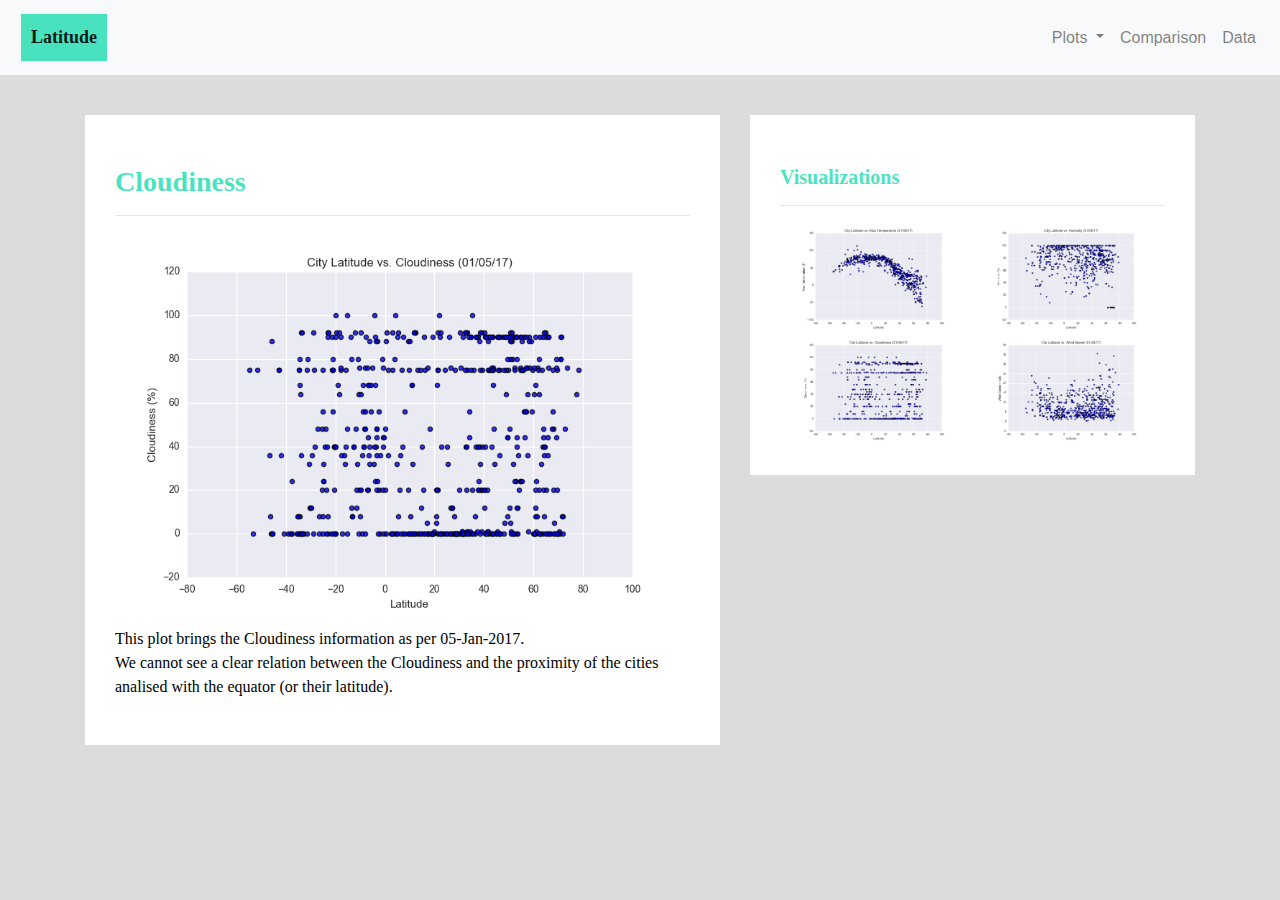
<file: visualizations/cloudiness.html>
<!DOCTYPE html>
<html lang="en-us">
  <head>

    <meta charset="UTF-8">
    <meta name="viewport" content="width=device-width, initial-scale=1.0">
    <meta http-equiv="X-UA-Compatible" content="ie=edge">

    <title>Latitude vs. X :: Plots - Cloudiness</title>

    <!-- Boostrap Stylesheet -->
    <link rel="stylesheet" href="https://stackpath.bootstrapcdn.com/bootstrap/4.3.1/css/bootstrap.min.css" integrity="sha384-ggOyR0iXCbMQv3Xipma34MD+dH/1fQ784/j6cY/iJTQUOhcWr7x9JvoRxT2MZw1T" crossorigin="anonymous">

    <!-- Our own CSS stylesheet -->
    <link rel="stylesheet" href="../assets/css/styles.css" media="screen">

  </head>

  <body>
    <!-- Start of navbar -->

    <nav class="navbar navbar-expand-lg navbar-light bg-light">
      <!-- Navigation Bar Top-left -->
      <a class="navbar-brand" href="../index.html">Latitude</a>
      <button class="navbar-toggler" type="button" data-toggle="collapse" data-target="#navbarSupportedContent" aria-controls="navbarSupportedContent" aria-expanded="false" aria-label="Toggle navigation">
        <span class="navbar-toggler-icon"></span>
      </button>
      
      <!-- Navigation Bar Top-Right -->
      <div class="collapse navbar-collapse" id="navbarSupportedContent">
        <ul class="navbar-nav ml-auto">
          <!-- Dropdown Menu -->
          <li class="nav-item dropdown">
            <a class="nav-link dropdown-toggle" href="#" id="navbarDropdown" role="button" data-toggle="dropdown" aria-haspopup="true" aria-expanded="false">
              Plots
            </a>
            <div class="dropdown-menu" aria-labelledby="navbarDropdown">
              <a class="dropdown-item" href="cloudiness.html">Cloudiness</a>
              <a class="dropdown-item" href="humidity.html">Humidity</a>
              <a class="dropdown-item" href="temp.html">Max Temperature</a>
              <a class="dropdown-item" href="wind.html">Wind Speed</a>
            </div>
          </li>
          <li class="nav-item">
            <a class="nav-link" href="../comparison.html">Comparison</a>
          </li>
          <li class="nav-item">
            <a class="nav-link" href="../data.html">Data</a>
          </li>
        </ul>
      </div>
    </nav>

    <!-- End of navbar -->

    <!-- Start of container -->
    <div class="container">
      <div class="row">
        <div class="col-lg-7 col-md-12">
          <div class="box">
            <h3>Cloudiness</h3>
            <hr>
            <img src="../assets/images/Fig3.png">
            <p>
              This plot brings the Cloudiness information as per 05-Jan-2017.
              <br>
              We cannot see a clear relation between the Cloudiness and the proximity of the cities analised with the equator (or their latitude).
            </p>
          </div>
        </div>

        <!-- Start of Visualizations imageNav Area -->
        <div class="col-lg-5 col-md-12">
          <div class="box">
            <h5>Visualizations</h5>
            <hr>
            <div class="container">
              <div class="row">
                <div class="col-6">
                  <a href="temp.html">
                    <img class="img-box" src="../assets/images/Fig1.png">
                  </a>
                </div>
                <div class="col-6">
                  <a href="humidity.html">
                    <img class="img-box" src="../assets/images/Fig2.png">
                  </a>
                </div>
              </div>
              <div class="row">
                <div class="col-6">
                  <a href="cloudiness.html">
                    <img class="img-box" src="../assets/images/Fig3.png">
                  </a>
                </div>
                <div class="col-6">
                  <a href="wind.html">
                    <img class="img-box" src="../assets/images/Fig4.png">
                  </a>
                </div>          
              </div>
            </div>
          </div>
        </div>
        <!-- End of the Visualizations imageNav Area -->

      </div>
    </div>
    <!-- End of container -->

    <!-- jQuery CDN -->
    <script src="https://code.jquery.com/jquery-3.3.1.slim.min.js" integrity="sha384-q8i/X+965DzO0rT7abK41JStQIAqVgRVzpbzo5smXKp4YfRvH+8abtTE1Pi6jizo" crossorigin="anonymous"></script>

    <!-- Bootstrap CDN -->
    <script src="https://stackpath.bootstrapcdn.com/bootstrap/4.3.1/js/bootstrap.min.js" integrity="sha384-JjSmVgyd0p3pXB1rRibZUAYoIIy6OrQ6VrjIEaFf/nJGzIxFDsf4x0xIM+B07jRM" crossorigin="anonymous"></script>

    <!-- AJAX CDN -->
    <script src="https://cdnjs.cloudflare.com/ajax/libs/popper.js/1.14.7/umd/popper.min.js" integrity="sha384-UO2eT0CpHqdSJQ6hJty5KVphtPhzWj9WO1clHTMGa3JDZwrnQq4sF86dIHNDz0W1" crossorigin="anonymous"></script>
  </body>

</html>
</file>
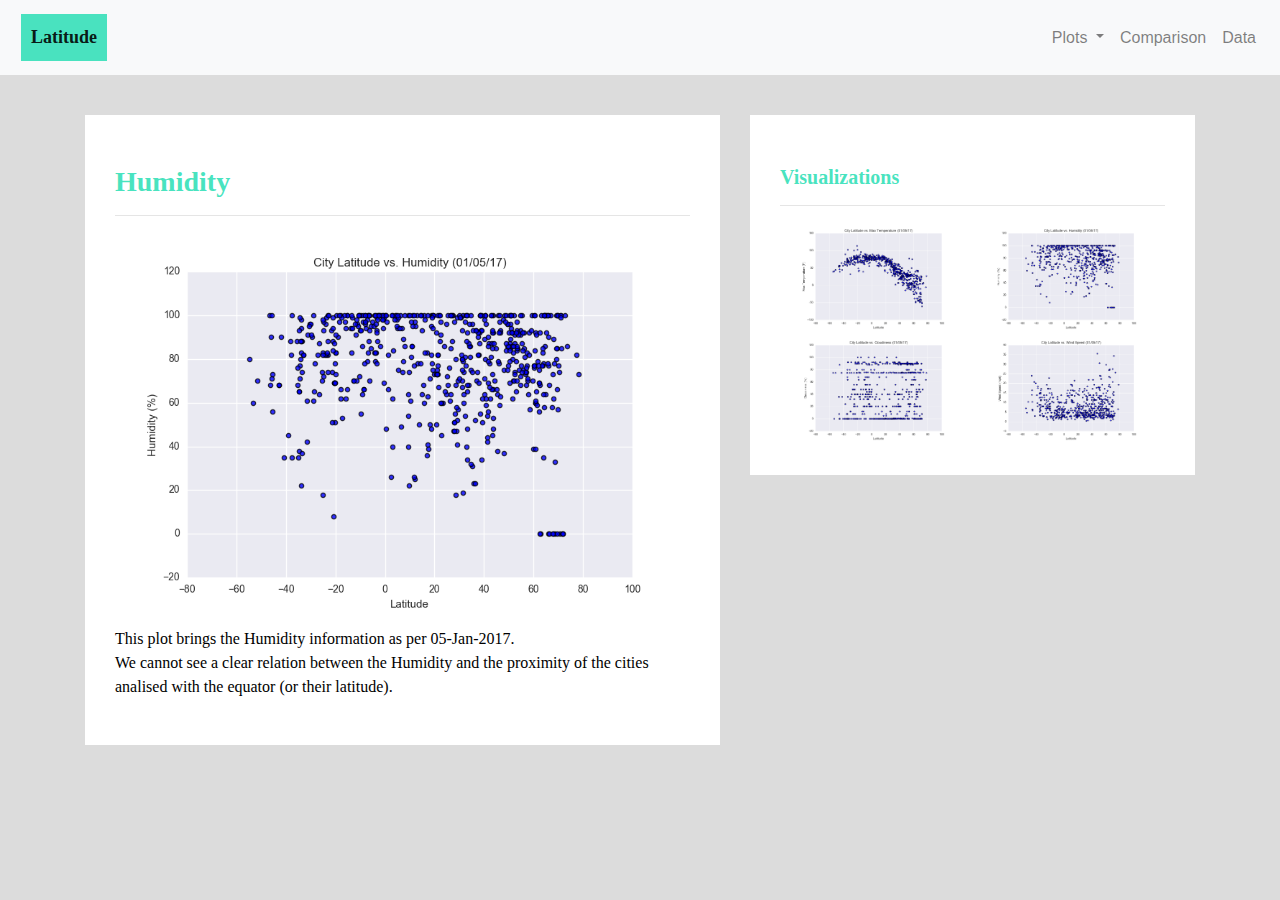
<file: visualizations/humidity.html>
<!DOCTYPE html>
<html lang="en-us">
  <head>

    <meta charset="UTF-8">
    <meta name="viewport" content="width=device-width, initial-scale=1.0">
    <meta http-equiv="X-UA-Compatible" content="ie=edge">

    <title>Latitude vs. X :: Plots - Humidity</title>

    <!-- Boostrap Stylesheet -->
    <link rel="stylesheet" href="https://stackpath.bootstrapcdn.com/bootstrap/4.3.1/css/bootstrap.min.css" integrity="sha384-ggOyR0iXCbMQv3Xipma34MD+dH/1fQ784/j6cY/iJTQUOhcWr7x9JvoRxT2MZw1T" crossorigin="anonymous">

    <!-- Our own CSS stylesheet -->
    <link rel="stylesheet" href="../assets/css/styles.css" media="screen">

  </head>

  <body>
    <!-- Start of navbar -->

    <nav class="navbar navbar-expand-lg navbar-light bg-light">
      <!-- Navigation Bar Top-left -->
      <a class="navbar-brand" href="../index.html">Latitude</a>
      <button class="navbar-toggler" type="button" data-toggle="collapse" data-target="#navbarSupportedContent" aria-controls="navbarSupportedContent" aria-expanded="false" aria-label="Toggle navigation">
        <span class="navbar-toggler-icon"></span>
      </button>
      
      <!-- Navigation Bar Top-Right -->
      <div class="collapse navbar-collapse" id="navbarSupportedContent">
        <ul class="navbar-nav ml-auto">
          <!-- Dropdown Menu -->
          <li class="nav-item dropdown">
            <a class="nav-link dropdown-toggle" href="#" id="navbarDropdown" role="button" data-toggle="dropdown" aria-haspopup="true" aria-expanded="false">
              Plots
            </a>
            <div class="dropdown-menu" aria-labelledby="navbarDropdown">
              <a class="dropdown-item" href="cloudiness.html">Cloudiness</a>
              <a class="dropdown-item" href="humidity.html">Humidity</a>
              <a class="dropdown-item" href="temp.html">Max Temperature</a>
              <a class="dropdown-item" href="wind.html">Wind Speed</a>
            </div>
          </li>
          <li class="nav-item">
            <a class="nav-link" href="../comparison.html">Comparison</a>
          </li>
          <li class="nav-item">
            <a class="nav-link" href="../data.html">Data</a>
          </li>
        </ul>
      </div>
    </nav>

    <!-- End of navbar -->

    <!-- Start of container -->
    <div class="container">
      <div class="row">
        <div class="col-lg-7 col-md-12">
          <div class="box">
            <h3>Humidity</h3>
            <hr>
            <img src="../assets/images/Fig2.png">
            <p>
              This plot brings the Humidity information as per 05-Jan-2017.
              <br>
              We cannot see a clear relation between the Humidity and the proximity of the cities analised with the equator (or their latitude).
            </p>
          </div>
        </div>

        <!-- Start of Visualizations imageNav Area -->
        <div class="col-lg-5 col-md-12">
          <div class="box">
            <h5>Visualizations</h5>
            <hr>
            <div class="container">
              <div class="row">
                <div class="col-6">
                  <a href="temp.html">
                    <img class="img-box" src="../assets/images/Fig1.png">
                  </a>
                </div>
                <div class="col-6">
                  <a href="humidity.html">
                    <img class="img-box" src="../assets/images/Fig2.png">
                  </a>
                </div>
              </div>
              <div class="row">
                <div class="col-6">
                  <a href="cloudiness.html">
                    <img class="img-box" src="../assets/images/Fig3.png">
                  </a>
                </div>
                <div class="col-6">
                  <a href="wind.html">
                    <img class="img-box" src="../assets/images/Fig4.png">
                  </a>
                </div>          
              </div>
            </div>
          </div>
        </div>
        <!-- End of the Visualizations imageNav Area -->

      </div>
    </div>
    <!-- End of container -->

    <!-- jQuery CDN -->
    <script src="https://code.jquery.com/jquery-3.3.1.slim.min.js" integrity="sha384-q8i/X+965DzO0rT7abK41JStQIAqVgRVzpbzo5smXKp4YfRvH+8abtTE1Pi6jizo" crossorigin="anonymous"></script>

    <!-- Bootstrap CDN -->
    <script src="https://stackpath.bootstrapcdn.com/bootstrap/4.3.1/js/bootstrap.min.js" integrity="sha384-JjSmVgyd0p3pXB1rRibZUAYoIIy6OrQ6VrjIEaFf/nJGzIxFDsf4x0xIM+B07jRM" crossorigin="anonymous"></script>

    <!-- AJAX CDN -->
    <script src="https://cdnjs.cloudflare.com/ajax/libs/popper.js/1.14.7/umd/popper.min.js" integrity="sha384-UO2eT0CpHqdSJQ6hJty5KVphtPhzWj9WO1clHTMGa3JDZwrnQq4sF86dIHNDz0W1" crossorigin="anonymous"></script>
  </body>

</html>
</file>
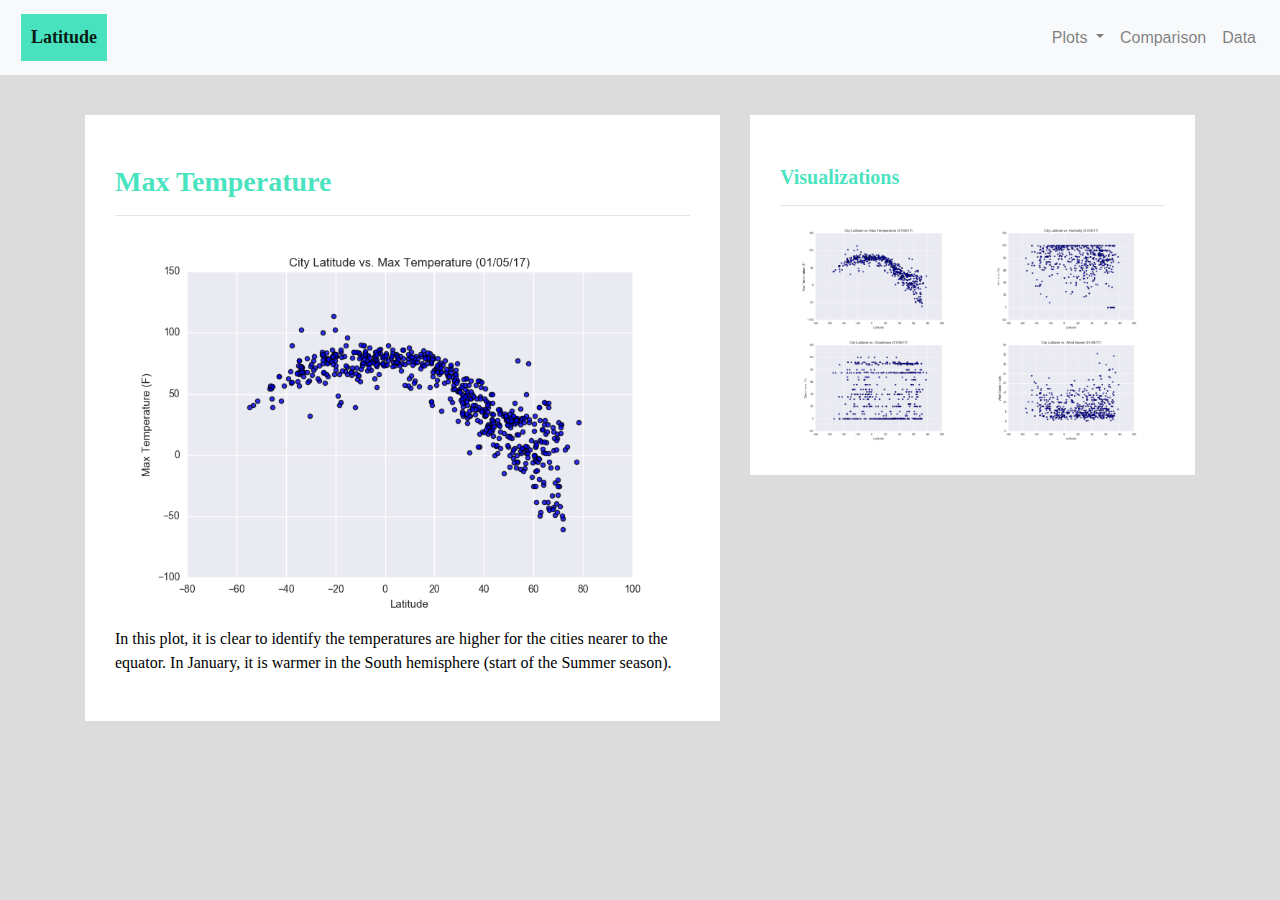
<file: visualizations/temp.html>
<!DOCTYPE html>
<html lang="en-us">
  <head>

    <meta charset="UTF-8">
    <meta name="viewport" content="width=device-width, initial-scale=1.0">
    <meta http-equiv="X-UA-Compatible" content="ie=edge">

    <title>Latitude vs. X :: Plots - Max Temperature</title>

    <!-- Boostrap Stylesheet -->
    <link rel="stylesheet" href="https://stackpath.bootstrapcdn.com/bootstrap/4.3.1/css/bootstrap.min.css" integrity="sha384-ggOyR0iXCbMQv3Xipma34MD+dH/1fQ784/j6cY/iJTQUOhcWr7x9JvoRxT2MZw1T" crossorigin="anonymous">

    <!-- Our own CSS stylesheet -->
    <link rel="stylesheet" href="../assets/css/styles.css" media="screen">

  </head>

  <body>
    <!-- Start of navbar -->

    <nav class="navbar navbar-expand-lg navbar-light bg-light">
      <!-- Navigation Bar Top-left -->
      <a class="navbar-brand" href="../index.html">Latitude</a>
      <button class="navbar-toggler" type="button" data-toggle="collapse" data-target="#navbarSupportedContent" aria-controls="navbarSupportedContent" aria-expanded="false" aria-label="Toggle navigation">
        <span class="navbar-toggler-icon"></span>
      </button>
      
      <!-- Navigation Bar Top-Right -->
      <div class="collapse navbar-collapse" id="navbarSupportedContent">
        <ul class="navbar-nav ml-auto">
          <!-- Dropdown Menu -->
          <li class="nav-item dropdown">
            <a class="nav-link dropdown-toggle" href="#" id="navbarDropdown" role="button" data-toggle="dropdown" aria-haspopup="true" aria-expanded="false">
              Plots
            </a>
            <div class="dropdown-menu" aria-labelledby="navbarDropdown">
              <a class="dropdown-item" href="cloudiness.html">Cloudiness</a>
              <a class="dropdown-item" href="humidity.html">Humidity</a>
              <a class="dropdown-item" href="temp.html">Max Temperature</a>
              <a class="dropdown-item" href="wind.html">Wind Speed</a>
            </div>
          </li>
          <li class="nav-item">
            <a class="nav-link" href="../comparison.html">Comparison</a>
          </li>
          <li class="nav-item">
            <a class="nav-link" href="../data.html">Data</a>
          </li>
        </ul>
      </div>
    </nav>

    <!-- End of navbar -->

    <!-- Start of container -->
    <div class="container">
      <div class="row">
        <div class="col-lg-7 col-md-12">
          <div class="box">
            <h3>Max Temperature</h3>
            <hr>
            <img src="../assets/images/Fig1.png">
            <p>
              In this plot, it is clear to identify the temperatures are higher for the cities nearer to the equator. In January, it is warmer in the South hemisphere (start of the Summer season).
            </p>
          </div>
        </div>

        <!-- Start of Visualizations imageNav Area -->
        <div class="col-lg-5 col-md-12">
          <div class="box">
            <h5>Visualizations</h5>
            <hr>
            <div class="container">
              <div class="row">
                <div class="col-6">
                  <a href="temp.html">
                    <img class="img-box" src="../assets/images/Fig1.png">
                  </a>
                </div>
                <div class="col-6">
                  <a href="humidity.html">
                    <img class="img-box" src="../assets/images/Fig2.png">
                  </a>
                </div>
              </div>
              <div class="row">
                <div class="col-6">
                  <a href="cloudiness.html">
                    <img class="img-box" src="../assets/images/Fig3.png">
                  </a>
                </div>
                <div class="col-6">
                  <a href="wind.html">
                    <img class="img-box" src="../assets/images/Fig4.png">
                  </a>
                </div>          
              </div>
            </div>
          </div>
        </div>
        <!-- End of the Visualizations imageNav Area -->

      </div>
    </div>
    <!-- End of container -->

    <!-- jQuery CDN -->
    <script src="https://code.jquery.com/jquery-3.3.1.slim.min.js" integrity="sha384-q8i/X+965DzO0rT7abK41JStQIAqVgRVzpbzo5smXKp4YfRvH+8abtTE1Pi6jizo" crossorigin="anonymous"></script>

    <!-- Bootstrap CDN -->
    <script src="https://stackpath.bootstrapcdn.com/bootstrap/4.3.1/js/bootstrap.min.js" integrity="sha384-JjSmVgyd0p3pXB1rRibZUAYoIIy6OrQ6VrjIEaFf/nJGzIxFDsf4x0xIM+B07jRM" crossorigin="anonymous"></script>

    <!-- AJAX CDN -->
    <script src="https://cdnjs.cloudflare.com/ajax/libs/popper.js/1.14.7/umd/popper.min.js" integrity="sha384-UO2eT0CpHqdSJQ6hJty5KVphtPhzWj9WO1clHTMGa3JDZwrnQq4sF86dIHNDz0W1" crossorigin="anonymous"></script>
  </body>

</html>
</file>
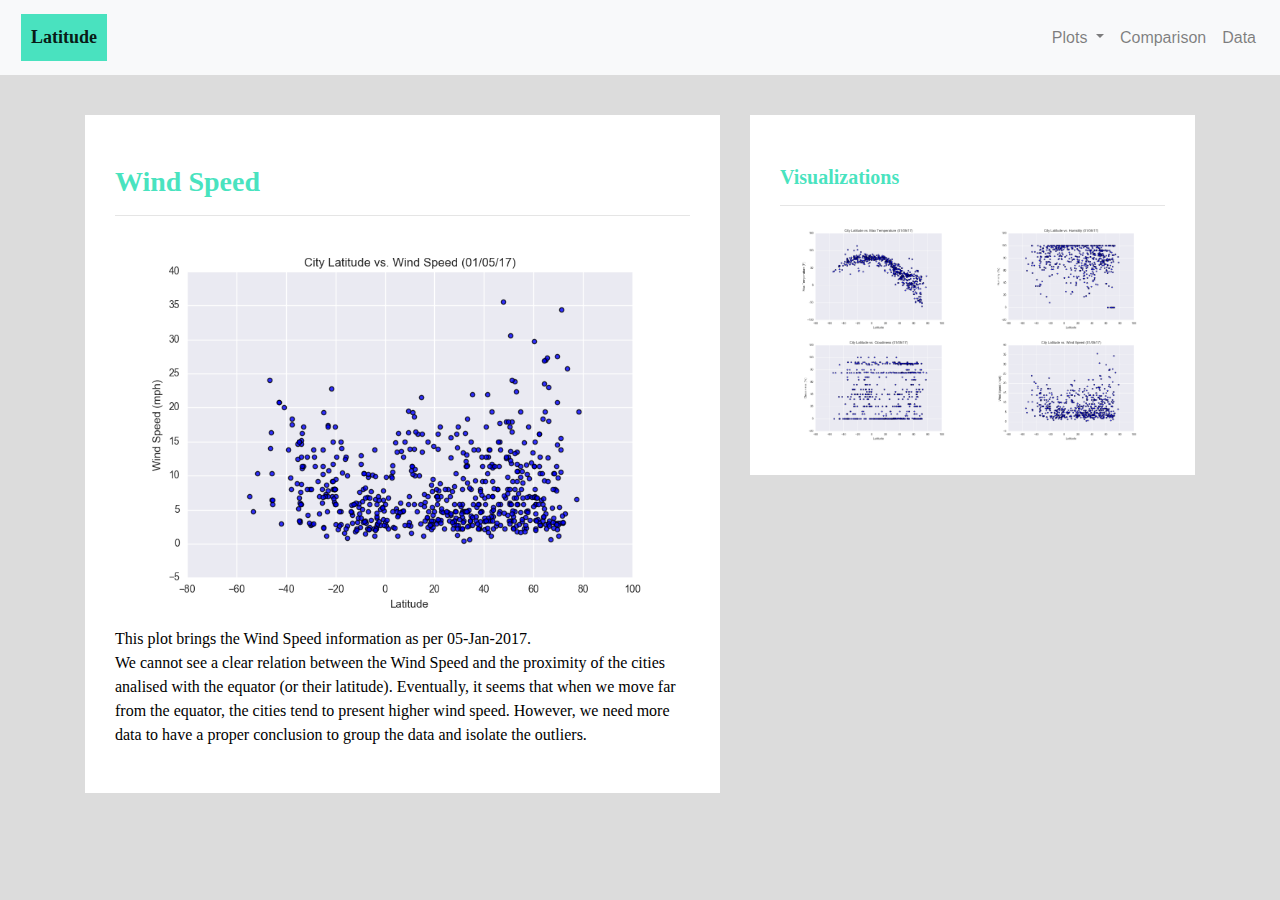
<file: visualizations/wind.html>
<!DOCTYPE html>
<html lang="en-us">
  <head>

    <meta charset="UTF-8">
    <meta name="viewport" content="width=device-width, initial-scale=1.0">
    <meta http-equiv="X-UA-Compatible" content="ie=edge">

    <title>Latitude vs. X :: Plots - Wind Speed</title>

    <!-- Boostrap Stylesheet -->
    <link rel="stylesheet" href="https://stackpath.bootstrapcdn.com/bootstrap/4.3.1/css/bootstrap.min.css" integrity="sha384-ggOyR0iXCbMQv3Xipma34MD+dH/1fQ784/j6cY/iJTQUOhcWr7x9JvoRxT2MZw1T" crossorigin="anonymous">

    <!-- Our own CSS stylesheet -->
    <link rel="stylesheet" href="../assets/css/styles.css" media="screen">

  </head>

  <body>
    <!-- Start of navbar -->

    <nav class="navbar navbar-expand-lg navbar-light bg-light">
      <!-- Navigation Bar Top-left -->
      <a class="navbar-brand" href="../index.html">Latitude</a>
      <button class="navbar-toggler" type="button" data-toggle="collapse" data-target="#navbarSupportedContent" aria-controls="navbarSupportedContent" aria-expanded="false" aria-label="Toggle navigation">
        <span class="navbar-toggler-icon"></span>
      </button>
      
      <!-- Navigation Bar Top-Right -->
      <div class="collapse navbar-collapse" id="navbarSupportedContent">
        <ul class="navbar-nav ml-auto">
          <!-- Dropdown Menu -->
          <li class="nav-item dropdown">
            <a class="nav-link dropdown-toggle" href="#" id="navbarDropdown" role="button" data-toggle="dropdown" aria-haspopup="true" aria-expanded="false">
              Plots
            </a>
            <div class="dropdown-menu" aria-labelledby="navbarDropdown">
              <a class="dropdown-item" href="cloudiness.html">Cloudiness</a>
              <a class="dropdown-item" href="humidity.html">Humidity</a>
              <a class="dropdown-item" href="temp.html">Max Temperature</a>
              <a class="dropdown-item" href="wind.html">Wind Speed</a>
            </div>
          </li>
          <li class="nav-item">
            <a class="nav-link" href="../comparison.html">Comparison</a>
          </li>
          <li class="nav-item">
            <a class="nav-link" href="../data.html">Data</a>
          </li>
        </ul>
      </div>
    </nav>

    <!-- End of navbar -->

    <!-- Start of container -->
    <div class="container">
      <div class="row">
        <div class="col-lg-7 col-md-12">
          <div class="box">
            <h3>Wind Speed</h3>
            <hr>
            <img src="../assets/images/Fig4.png">
            <p>
              This plot brings the Wind Speed information as per 05-Jan-2017.
              <br>
              We cannot see a clear relation between the Wind Speed and the proximity of the cities analised with the equator (or their latitude). Eventually, it seems that when we move far from the equator, the cities tend to present higher wind speed. However, we need more data to have a proper conclusion to group the data and isolate the outliers.
            </p>
          </div>
        </div>

        <!-- Start of Visualizations imageNav Area -->
        <div class="col-lg-5 col-md-12">
          <div class="box">
            <h5>Visualizations</h5>
            <hr>
            <div class="container">
              <div class="row">
                <div class="col-6">
                  <a href="temp.html">
                    <img class="img-box" src="../assets/images/Fig1.png">
                  </a>
                </div>
                <div class="col-6">
                  <a href="humidity.html">
                    <img class="img-box" src="../assets/images/Fig2.png">
                  </a>
                </div>
              </div>
              <div class="row">
                <div class="col-6">
                  <a href="cloudiness.html">
                    <img class="img-box" src="../assets/images/Fig3.png">
                  </a>
                </div>
                <div class="col-6">
                  <a href="wind.html">
                    <img class="img-box" src="../assets/images/Fig4.png">
                  </a>
                </div>          
              </div>
            </div>
          </div>
        </div>
        <!-- End of the Visualizations imageNav Area -->

      </div>
    </div>
    <!-- End of container -->

    <!-- jQuery CDN -->
    <script src="https://code.jquery.com/jquery-3.3.1.slim.min.js" integrity="sha384-q8i/X+965DzO0rT7abK41JStQIAqVgRVzpbzo5smXKp4YfRvH+8abtTE1Pi6jizo" crossorigin="anonymous"></script>

    <!-- Bootstrap CDN -->
    <script src="https://stackpath.bootstrapcdn.com/bootstrap/4.3.1/js/bootstrap.min.js" integrity="sha384-JjSmVgyd0p3pXB1rRibZUAYoIIy6OrQ6VrjIEaFf/nJGzIxFDsf4x0xIM+B07jRM" crossorigin="anonymous"></script>

    <!-- AJAX CDN -->
    <script src="https://cdnjs.cloudflare.com/ajax/libs/popper.js/1.14.7/umd/popper.min.js" integrity="sha384-UO2eT0CpHqdSJQ6hJty5KVphtPhzWj9WO1clHTMGa3JDZwrnQq4sF86dIHNDz0W1" crossorigin="anonymous"></script>
  </body>

</html>
</file>
<file: assets/css/styles.css>
/* --- Styles for Navbar --- */
.navbar {
    max-height: 75px; 
}

.navbar-brand {
    margin-left: 5px;
    margin-top: 10px;
    margin-bottom: 10px;
    padding: 10px;
    font-family: 'Verdana', 'Geneva', 'Tahoma', 'sans-serif';
    font-size: 18px;
    font-weight: bold;
    background-color: #20ddb1cf;
    text-decoration-color: white;
    color: #dcdcdc;
}

.nav-link:hover {
    background-color: #20ddb1cf;
}

.dropdown-item:hover {
    background-color: #20ddb1cf;
}

/* --- Styles for Title and Landing Page --- */
body {
    background-color: #dcdcdc;
}

.box {
    margin-top: 40px; 
    margin-bottom: 20px; 
    padding: 30px;
    color:black;
    background-color: white; 
}

h3 {
    margin-top: 20px;
    font-family: 'Verdana', 'Geneva', 'Tahoma', 'sans-serif';
    font-weight: bolder;
    color: #20ddb1cf;
}

h5 {
    margin-top: 20px;
    font-family: 'Verdana', 'Geneva', 'Tahoma', 'sans-serif';
    font-weight: bolder;
    color: #20ddb1cf;
}

p {
    font-family: 'Verdana', 'Geneva', 'Tahoma', 'sans-serif';
    font-size: 14;
    color: black;
}

.figure {
    width: 40%;
    height: 40%;
}

img {
    width: 100%;
    height: 100%;
}

.img-box:hover {
    border-color:#20ddb1cf;
    border-style: solid;
}

.subtitle {
    margin-top: 24px;
    font-family: 'Verdana', 'Geneva', 'Tahoma', 'sans-serif';
    font-weight: bolder;
    text-align: center;
    color: #20ddb1cf;
}

.table {
    font-size: 14px;
    border-top-color: white;
}

/* --- Media --- */
@media(max-width: 1024px) {
    .navbar-expand-lg {
        background-color: #0BADA6;
    }
    .navbar {
        max-height: none; 
        padding: inherit;
    }
    .navbar div {
      margin: inherit; 
      background-color: white;  
    }
}
</file>
